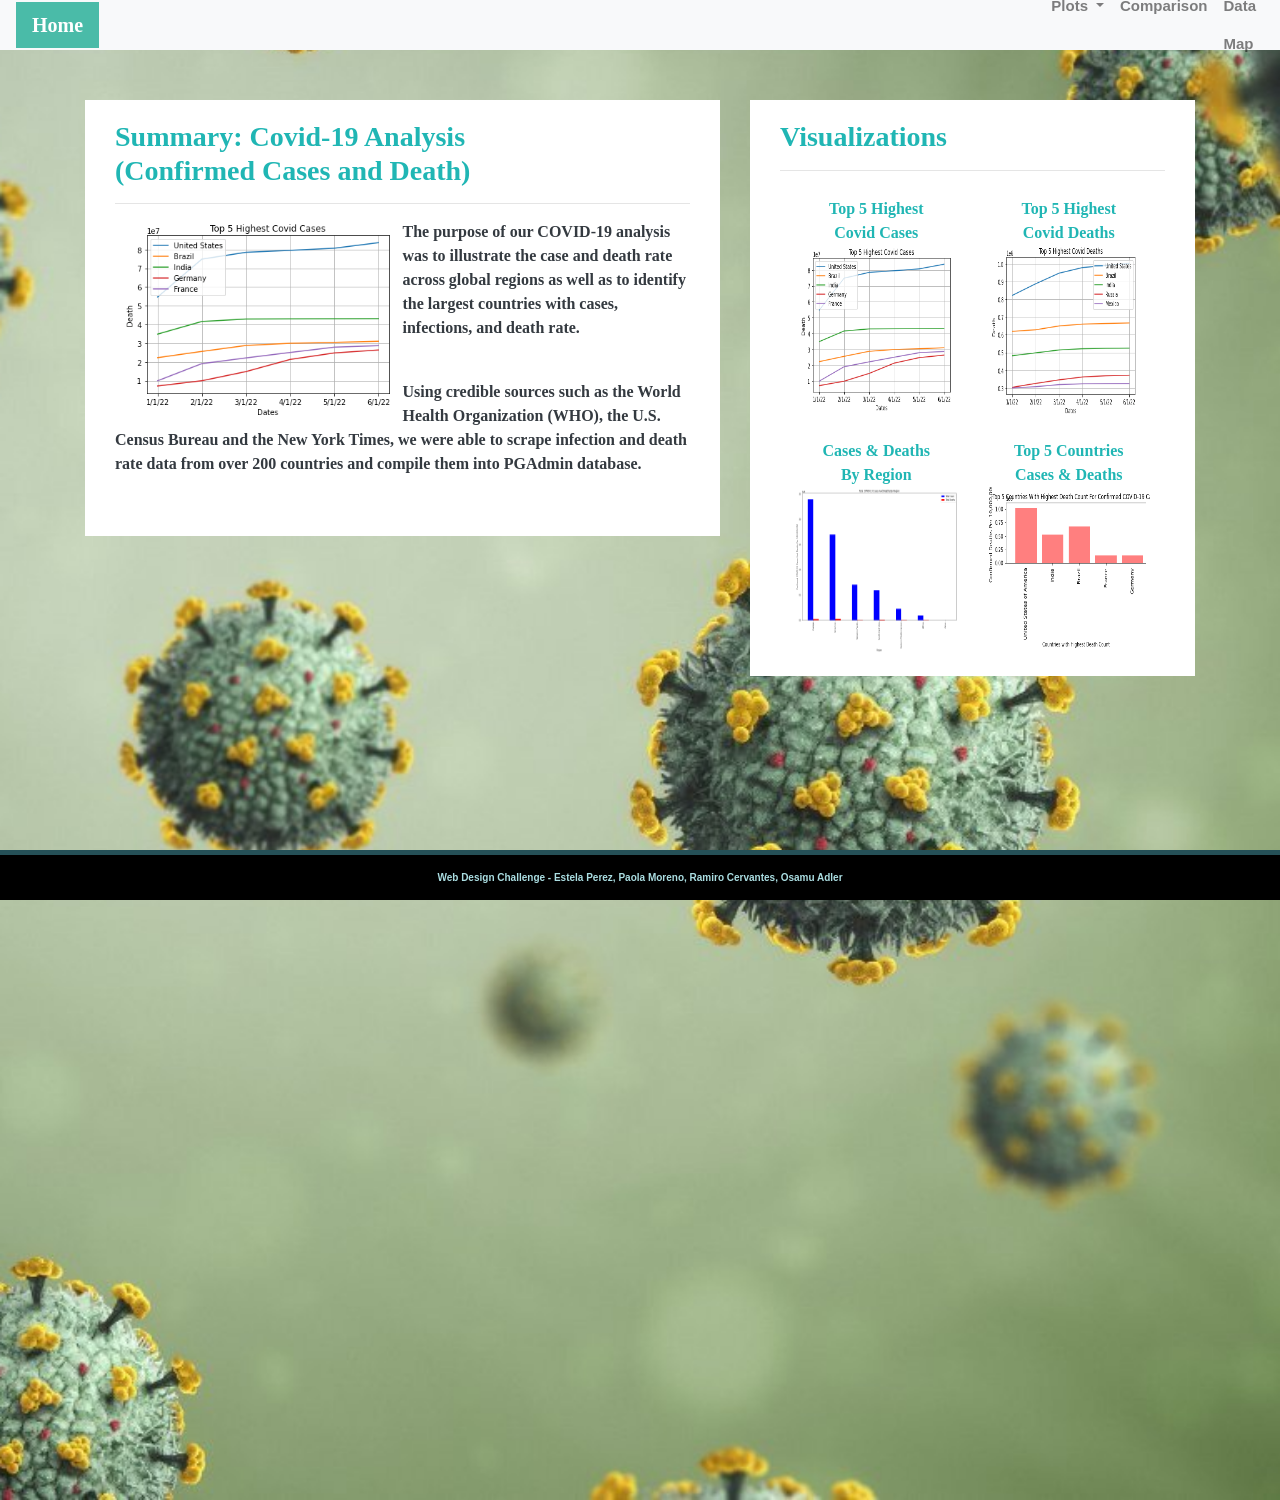
<file: index.html>
<!DOCTYPE html>
<html lang="en">

<head>
  <meta charset="UTF-8">
  
  <link rel="stylesheet" href="https://stackpath.bootstrapcdn.com/bootstrap/4.3.1/css/bootstrap.min.css" integrity="sha384-ggOyR0iXCbMQv3Xipma34MD+dH/1fQ784/j6cY/iJTQUOhcWr7x9JvoRxT2MZw1T" crossorigin="anonymous">
  <link rel="stylesheet" href="styles.css">
  <script src="https://code.jquery.com/jquery-3.3.1.slim.min.js" integrity="sha384-q8i/X+965DzO0rT7abK41JStQIAqVgRVzpbzo5smXKp4YfRvH+8abtTE1Pi6jizo" crossorigin="anonymous"></script>
  <script src="https://cdnjs.cloudflare.com/ajax/libs/popper.js/1.14.7/umd/popper.min.js" integrity="sha384-UO2eT0CpHqdSJQ6hJty5KVphtPhzWj9WO1clHTMGa3JDZwrnQq4sF86dIHNDz0W1" crossorigin="anonymous"></script>
  <script src="https://stackpath.bootstrapcdn.com/bootstrap/4.3.1/js/bootstrap.min.js" integrity="sha384-JjSmVgyd0p3pXB1rRibZUAYoIIy6OrQ6VrjIEaFf/nJGzIxFDsf4x0xIM+B07jRM" crossorigin="anonymous"></script>   
  <title>Covid-19 Data Analysis</title>

</head>
<body>
  <div class="navigation">
      <nav class="navbar navbar-expand-lg navbar-light bg-light">
          <a class="navbar-brand" style="background-color: rgb(74, 187, 168); color:white" href="index.html">Home</a>
          <button class="navbar-toggler" type="button" data-toggle="collapse" data-target="#navbarNavDropdown" aria-controls="navbarNavDropdown" aria-expanded="false" aria-label="Toggle navigation">
              <span class="navbar-toggler-icon"></span>
          </button>
          <div class="collapse navbar-collapse" id="navbarNavDropdown">
              <ul class="navbar-nav ml-auto">
                  <li class="nav-item dropdown">
                    <a class="nav-link dropdown-toggle" href="#" id="navbarDropdownMenuLink" role="button" data-toggle="dropdown" aria-haspopup="true" aria-expanded="false">
                          <strong>Plots</strong>
                      </a>
                      <div class="dropdown-menu" aria-labelledby="navbarDropdownMenuLink">
                          <a class="dropdown-item" href="visualizations/HighestCases.html">Highest Covid Cases</a>
                          <a class="dropdown-item" href="visualizations/HighestDeaths.html">Highest Covid Deaths</a>
                          <a class="dropdown-item" href="visualizations/ByRegion.html">Cases & Deaths By Region</a>
                          <a class="dropdown-item" href="visualizations/TopCountries.html">Cases & Deaths - Top 5</a>
                      </div>
                  </li>
                  <li class="nav-item">
                    <strong><a class="nav-link" href="visualizations/Comparisons.html">Comparison</a>
                  </li>
                  <li class="nav-item">
                      <a class="nav-link" href="visualizations/data.html">Data</a>
                  </li>
                <li class="nav-item">
                    <a class="nav-link" href="https://paozmoreno.github.io/Project_3/leaflet">Map</a>
                </li>
              </ul>
          </div>
      </nav>
  </div>
  <div class="container">
    <div class="row">
        <div class="col-lg-7 col-md-12">
            <div class="box" style="padding-bottom: 20px;">
                <h3 class="title">Summary: Covid-19 Analysis <br> (Confirmed Cases and Death)</h3>
                <hr>
                <img src="assets/images/Fig1.png" class="vizualization rounded float-left" alt="Top 5 Highest Covid Cases Graph">
                <p class="text-dark"> The purpose of our COVID-19 analysis was to illustrate the case and death rate across global regions as well as to identify the largest countries with cases, infections, and death rate.  
                    </p>
                  <br>
                <p class="text-dark"> Using credible sources such as the World Health Organization (WHO), the U.S. Census Bureau and the New York Times, we were able to scrape infection and death rate data from over 200 countries and compile them into PGAdmin database.</p>
                  <br>
                
            </div>
        </div>
        <div class="col-lg-5 col-md-12">
            <div class="box">
                <h3 class="title">Visualizations</h3>
                <hr>
                <div class="container" id="center">
                    <div class="row" style="padding-bottom: 70px;">
                        <div class="col-6 col-md-6">
                            <div class="title">Top 5 Highest<br>Covid Cases</div>
                            <a href="visualizations/HighestCases.html">
                            <img class="panel" src="assets/images/Fig1.png" alt="Top 5 Highest Covid Cases Graph">
                            </a>
                        </div>
                        <div class="col-6 col-md-6">
                            <div class="title">Top 5 Highest<br>Covid Deaths</div>
                            <a href="visualizations/HighestDeaths.html">
                            <img class="panel" src="assets/images/Fig2.png" alt="Top 5 Highest Covid Deaths Graph">
                            </a>
                        </div>
                    </div>
                    <div class="row" style="padding-bottom: 70px;">
                        <div class="col-6 col-md-6">
                            <div class="title">Cases & Deaths<br>By Region</div>
                            <a href="visualizations/ByRegion.html">
                            <img class="panel" src="assets/images/Fig3.png" alt="Cases & Deaths By Region Graph">
                            </a>
                            
                        </div>
                        <div class="col-6 col-md-6">
                            <div class="title">Top 5 Countries<br>Cases & Deaths</div>
                            <a href="visualizations/TopCountries.html">
                                <img class="panel" src="assets/images/Fig4.png" alt="Top 5 Countries Cases and Deaths Graph">
                            </a>
                        </div>
                    </div>
                </div>
            </div>
        </div>
    </div>
</div>
<footer> Web Design Challenge - Estela Perez, Paola Moreno, Ramiro Cervantes, Osamu Adler </footer>


    
  
</body>
</html>
</file>
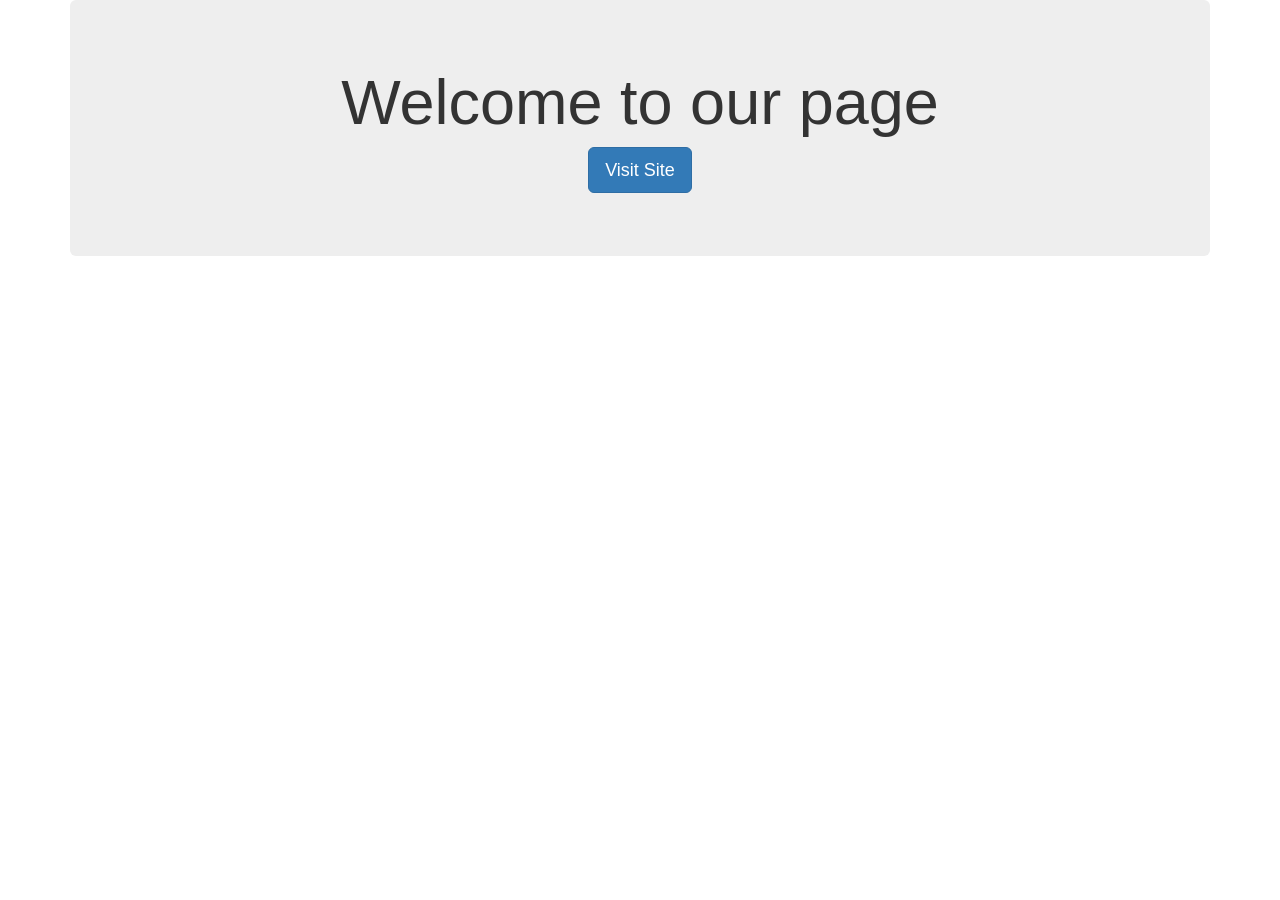
<file: flask/templates/index.html>
<!DOCTYPE html>
<html lang="en">

<head>
  <meta charset="UTF-8">
  <meta name="viewport" content="width=device-width, initial-scale=1.0">
  <meta http-equiv="X-UA-Compatible" content="ie=edge">
  <title>Covid Info Page</title>
  <link rel="stylesheet" href="https://maxcdn.bootstrapcdn.com/bootstrap/3.3.7/css/bootstrap.min.css">
</head>

<body>
  <div class="container">

    <div class="jumbotron text-center">
      <h1>Welcome to our page</h1>
      <p><a class="btn btn-primary btn-lg" href="https://paozmoreno.github.io/Project_3/" role="button">Visit Site</a></p>
    </div>

    

  </div>
</body>

</html>
</file>
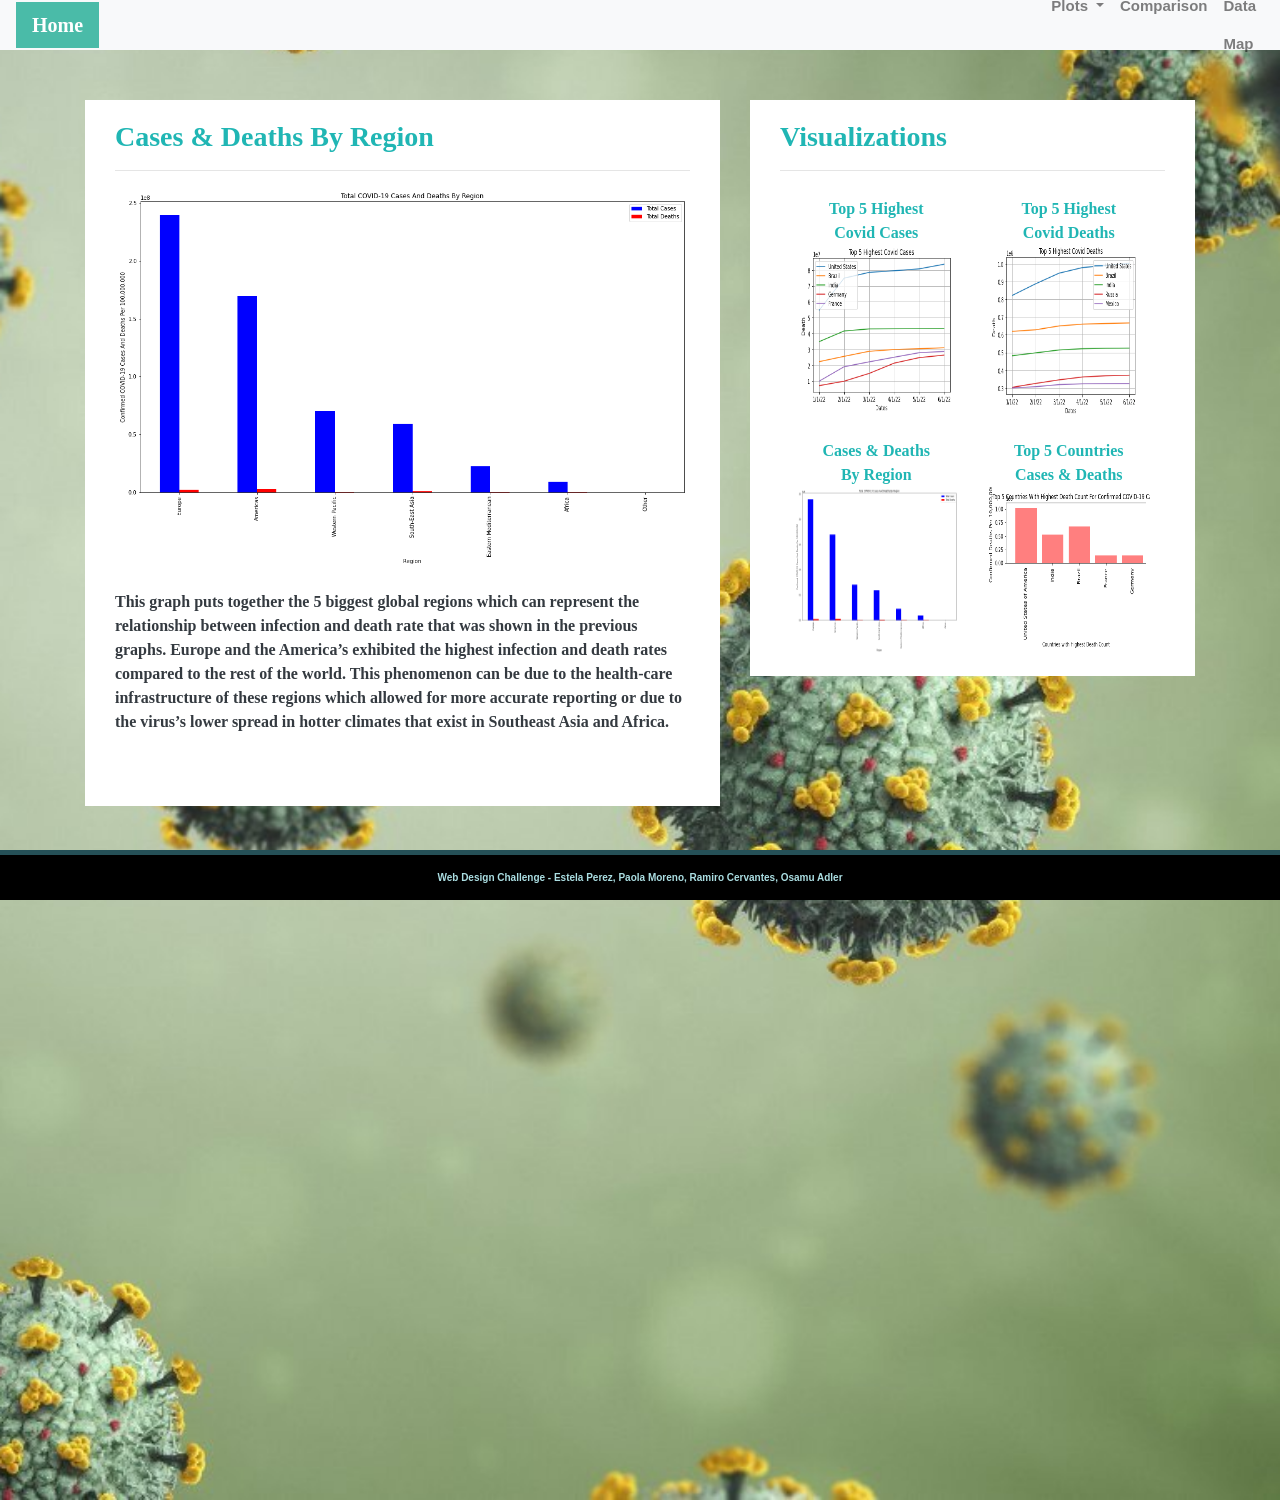
<file: visualizations/ByRegion.html>
<!DOCTYPE html>
<html lang="en">

<head>
  <meta charset="UTF-8">
  
  <link rel="stylesheet" href="https://stackpath.bootstrapcdn.com/bootstrap/4.3.1/css/bootstrap.min.css" integrity="sha384-ggOyR0iXCbMQv3Xipma34MD+dH/1fQ784/j6cY/iJTQUOhcWr7x9JvoRxT2MZw1T" crossorigin="anonymous">
  <link rel="stylesheet" href="../styles.css">
  <script src="https://code.jquery.com/jquery-3.3.1.slim.min.js" integrity="sha384-q8i/X+965DzO0rT7abK41JStQIAqVgRVzpbzo5smXKp4YfRvH+8abtTE1Pi6jizo" crossorigin="anonymous"></script>
  <script src="https://cdnjs.cloudflare.com/ajax/libs/popper.js/1.14.7/umd/popper.min.js" integrity="sha384-UO2eT0CpHqdSJQ6hJty5KVphtPhzWj9WO1clHTMGa3JDZwrnQq4sF86dIHNDz0W1" crossorigin="anonymous"></script>
  <script src="https://stackpath.bootstrapcdn.com/bootstrap/4.3.1/js/bootstrap.min.js" integrity="sha384-JjSmVgyd0p3pXB1rRibZUAYoIIy6OrQ6VrjIEaFf/nJGzIxFDsf4x0xIM+B07jRM" crossorigin="anonymous"></script>   
  <title>Cases & Deaths by Region</title>

</head>
<body>
  <div class="navigation">
      <nav class="navbar navbar-expand-lg navbar-light bg-light">
          <a class="navbar-brand" style="background-color: rgb(74, 187, 168); color:white" href="../index.html">Home</a>
          <button class="navbar-toggler" type="button" data-toggle="collapse" data-target="#navbarNavDropdown" aria-controls="navbarNavDropdown" aria-expanded="false" aria-label="Toggle navigation">
              <span class="navbar-toggler-icon"></span>
          </button>
          <div class="collapse navbar-collapse" id="navbarNavDropdown">
              <ul class="navbar-nav ml-auto">
                  <li class="nav-item dropdown">
                    <a class="nav-link dropdown-toggle" href="#" id="navbarDropdownMenuLink" role="button" data-toggle="dropdown" aria-haspopup="true" aria-expanded="false">
                          <strong>Plots</strong>
                      </a>
                      <div class="dropdown-menu" aria-labelledby="navbarDropdownMenuLink">
                          <a class="dropdown-item" href="HighestCases.html">Highest Covid Cases</a>
                          <a class="dropdown-item" href="HighestDeaths.html">Highest Covid Deaths</a>
                          <a class="dropdown-item" href="ByRegion.html">Cases & Deaths By Region</a>
                          <a class="dropdown-item" href="TopCountries.html">Cases & Deaths - Top 5</a>
                      </div>
                  </li>
                  <li class="nav-item">
                    <strong><a class="nav-link" href="Comparisons.html">Comparison</a>
                  </li>
                  <li class="nav-item">
                      <a class="nav-link" href="data.html">Data</a>
                  </li>
                  <li class="nav-item">
                    <a class="nav-link" href="https://paozmoreno.github.io/Project_3/leaflet">Map</a>
                </li>
              </ul>
          </div>
      </nav>
  </div>
  <div class="container">
    <div class="row">
        <div class="col-lg-7 col-md-12">
            <div class="box" style="padding-bottom: 20px;">
                <h3 class="title">Cases & Deaths By Region</h3>
                <hr>
                <img src="../assets/images/Fig3.png"  alt="Cases & Deaths By Region Graph">
                <p class="text-dark" style="padding-top:20px;"> This graph puts together the 5 biggest global regions which can represent the relationship between infection and death rate that was shown in the previous graphs.  Europe and the America’s exhibited the highest infection and death rates compared to the rest of the world.  This phenomenon can be due to the health-care infrastructure of these regions which allowed for more accurate reporting or due to the virus’s lower spread in hotter climates that exist in Southeast Asia and Africa.  </p>
                <p class="text-dark" style="padding-bottom:20px;"></p>
            </div>
        </div>
        <div class="col-lg-5 col-md-12">
            <div class="box">
                <h3 class="title">Visualizations</h3>
                <hr>
                <div class="container" id="center">
                    <div class="row" style="padding-bottom: 70px;">
                        <div class="col-6">
                            <div class="title">Top 5 Highest<br>Covid Cases</div>
                            <a href="HighestCases.html">
                            <img class="panel" src="../assets/images/Fig1.png" alt="Top 5 Highest Covid Cases Graph">
                            </a>
                        </div>
                        <div class="col-6">
                            <div class="title">Top 5 Highest<br>Covid Deaths</div>
                            <a href="HighestDeaths.html">
                            <img class="panel" src="../assets/images/Fig2.png" alt="Top 5 Highest Covid Deaths Graph">
                            </a>
                        </div>
                    </div>
                    <div class="row" style="padding-bottom: 70px;">
                        <div class="col-6">
                            <div class="title">Cases & Deaths<br>By Region</div>
                            <a href="ByRegion.html">
                            <img class="panel" src="../assets/images/Fig3.png" alt="Cases & Deaths By Region Graph">
                            </a>
                            
                        </div>
                        <div class="col-6">
                            <div class="title">Top 5 Countries<br>Cases & Deaths</div>
                            <a href="TopCountries.html">
                                <img class="panel" src="../assets/images/Fig4.png" alt="Top 5 Countries Cases and Deaths Graph">
                            </a>
                        </div>
                    </div>
                </div>
            </div>
        </div>
    </div>
</div>
<footer> Web Design Challenge - Estela Perez, Paola Moreno, Ramiro Cervantes, Osamu Adler </footer>



    
  
</body>
</html>
</file>
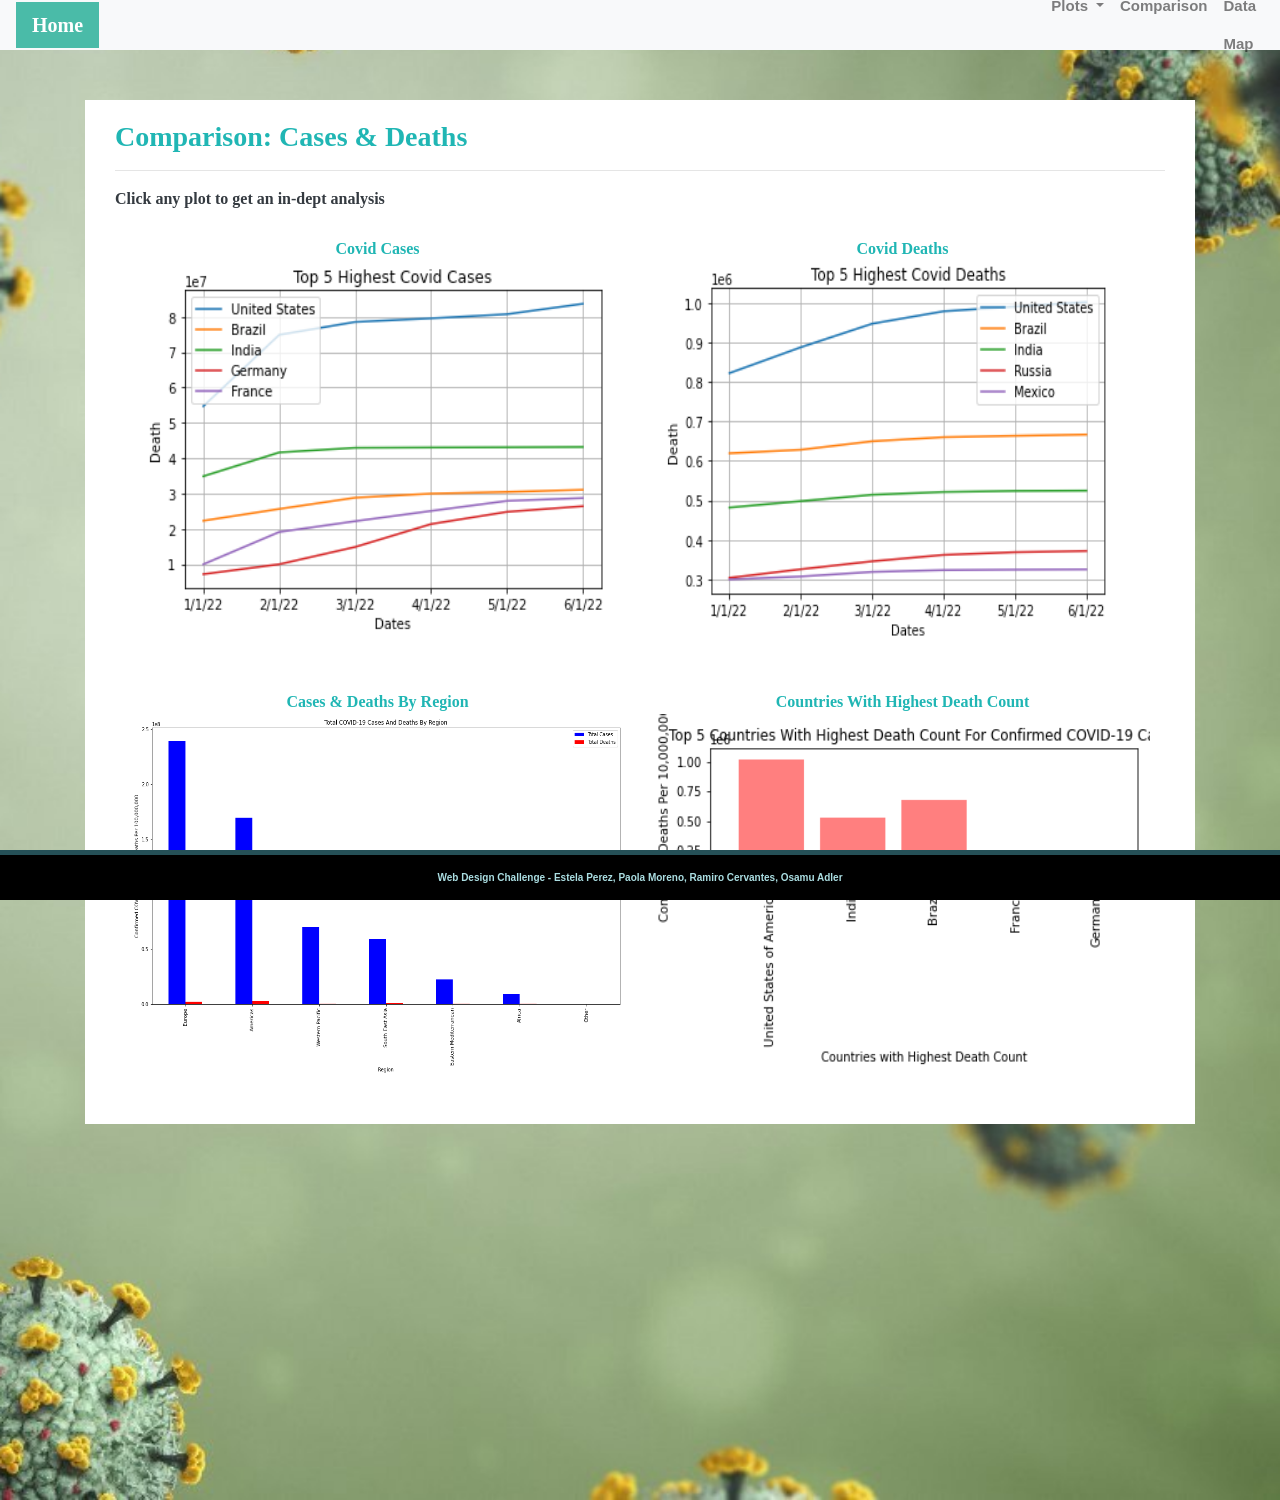
<file: visualizations/Comparisons.html>
<!DOCTYPE html>
<html lang="en">

<head>
  <meta charset="UTF-8">
  
  <link rel="stylesheet" href="https://stackpath.bootstrapcdn.com/bootstrap/4.3.1/css/bootstrap.min.css" integrity="sha384-ggOyR0iXCbMQv3Xipma34MD+dH/1fQ784/j6cY/iJTQUOhcWr7x9JvoRxT2MZw1T" crossorigin="anonymous">
  <link rel="stylesheet" href="../styles.css">
  <script src="https://code.jquery.com/jquery-3.3.1.slim.min.js" integrity="sha384-q8i/X+965DzO0rT7abK41JStQIAqVgRVzpbzo5smXKp4YfRvH+8abtTE1Pi6jizo" crossorigin="anonymous"></script>
  <script src="https://cdnjs.cloudflare.com/ajax/libs/popper.js/1.14.7/umd/popper.min.js" integrity="sha384-UO2eT0CpHqdSJQ6hJty5KVphtPhzWj9WO1clHTMGa3JDZwrnQq4sF86dIHNDz0W1" crossorigin="anonymous"></script>
  <script src="https://stackpath.bootstrapcdn.com/bootstrap/4.3.1/js/bootstrap.min.js" integrity="sha384-JjSmVgyd0p3pXB1rRibZUAYoIIy6OrQ6VrjIEaFf/nJGzIxFDsf4x0xIM+B07jRM" crossorigin="anonymous"></script>   
  <title>Comparisons</title>

</head>
<body>
  <div class="navigation">
      <nav class="navbar navbar-expand-lg navbar-light bg-light">
          <a class="navbar-brand" style="background-color: rgb(74, 187, 168); color:white" href="../index.html">Home</a>
          <button class="navbar-toggler" type="button" data-toggle="collapse" data-target="#navbarNavDropdown" aria-controls="navbarNavDropdown" aria-expanded="false" aria-label="Toggle navigation">
              <span class="navbar-toggler-icon"></span>
          </button>
          <div class="collapse navbar-collapse" id="navbarNavDropdown">
              <ul class="navbar-nav ml-auto">
                  <li class="nav-item dropdown">
                    <a class="nav-link dropdown-toggle" href="#" id="navbarDropdownMenuLink" role="button" data-toggle="dropdown" aria-haspopup="true" aria-expanded="false">
                          <strong>Plots</strong>
                      </a>
                      <div class="dropdown-menu" aria-labelledby="navbarDropdownMenuLink">
                        <a class="dropdown-item" href="HighestCases.html">Highest Covid Cases</a>
                        <a class="dropdown-item" href="HighestDeaths.html">Highest Covid Deaths</a>
                        <a class="dropdown-item" href="ByRegion.html">Cases & Deaths By Region</a>
                        <a class="dropdown-item" href="TopCountries.html">Cases & Deaths - Top 5</a>
                      </div>
                  </li>
                  <li class="nav-item">
                    <strong><a class="nav-link" href="Comparisons.html">Comparison</a>
                  </li>
                  <li class="nav-item">
                      <a class="nav-link" href="data.html">Data</a>
                  </li>
                  <li class="nav-item">
                    <a class="nav-link" href="https://paozmoreno.github.io/Project_3/leaflet">Map</a>
                </li>
              </ul>
          </div>
      </nav>
  </div>
  <div class="container">
    <div class="row">
        
                
                
            
        
        <div class="col-lg-12 col-md-12">
            <div class="box">
                <h3 class="title">Comparison: Cases & Deaths</h3>
                <hr>
                <p class="text-dark">Click any plot to get an in-dept analysis</p>
                <div class="container" id="center">
                    <div class="row">
                        <div class="col-md-6" style="padding-bottom:70px">
                            <div class="title">Covid Cases</div>
                            <a href="HighestCases.html">
                            <img class="panel" src="../assets/images/Fig1.png" alt="Max Temperature Graph">
                            </a>
                        </div>
                    
                        <div class="col-md-6" style="padding-bottom:70px;">
                            <div class="title">Covid Deaths</div>
                            <a href="HighestDeaths.html">
                            <img class="panel" src="../assets/images/Fig2.png" alt="Humidity Graph">
                            </a>
                        </div>
                    </div>
                    <div class="row" >
                        <div class="col-md-6" style="padding-bottom: 70px;">
                            <div class="title">Cases & Deaths By Region</div>
                            <a href="ByRegion.html">
                            <img class="panel" src="../assets/images/Fig3.png" alt="Cloudiness Graph">
                            </a>
                            <!-- <div class="title">vs. Cloudiness</div> -->
                        </div>
                        <div class="col-md-6" style="padding-bottom: 70px;">
                            <div class="title">Countries With Highest Death Count</div>
                            <a href="TopCountries.html">
                                <img class="panel" src="../assets/images/Fig4.png" alt="Wind Speed Graph">
                            </a>
                        </div>
                    </div>
                </div>
            </div>
        </div>
    </div>
</div>
<footer> Web Design Challenge - Estela Perez, Paola Moreno, Ramiro Cervantes, Osamu Adler </footer>
  


</body>
</html>
</file>
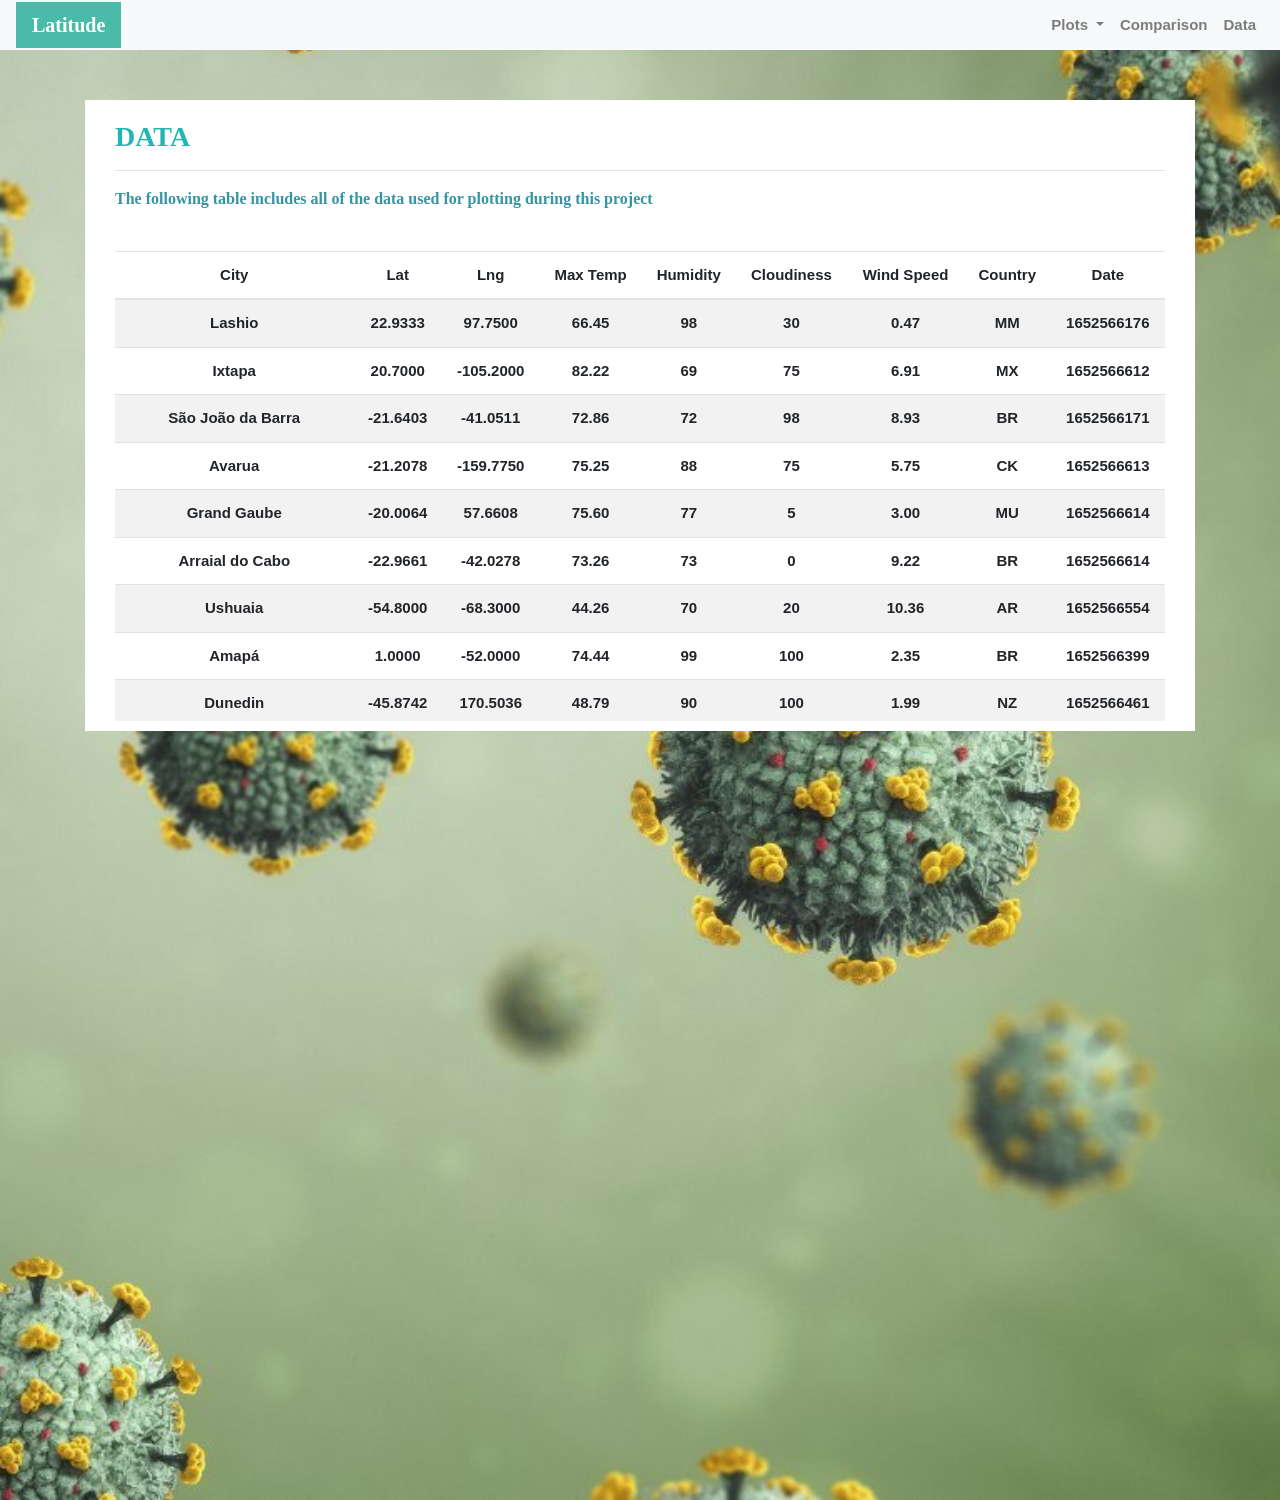
<file: visualizations/data_old.html>
<!DOCTYPE html>
<html lang="en">

<head>
  <meta charset="UTF-8">
  
  <link rel="stylesheet" href="https://stackpath.bootstrapcdn.com/bootstrap/4.3.1/css/bootstrap.min.css" integrity="sha384-ggOyR0iXCbMQv3Xipma34MD+dH/1fQ784/j6cY/iJTQUOhcWr7x9JvoRxT2MZw1T" crossorigin="anonymous">
  <link rel="stylesheet" href="../styles.css">
  <script src="https://code.jquery.com/jquery-3.3.1.slim.min.js" integrity="sha384-q8i/X+965DzO0rT7abK41JStQIAqVgRVzpbzo5smXKp4YfRvH+8abtTE1Pi6jizo" crossorigin="anonymous"></script>
  <script src="https://cdnjs.cloudflare.com/ajax/libs/popper.js/1.14.7/umd/popper.min.js" integrity="sha384-UO2eT0CpHqdSJQ6hJty5KVphtPhzWj9WO1clHTMGa3JDZwrnQq4sF86dIHNDz0W1" crossorigin="anonymous"></script>
  <script src="https://stackpath.bootstrapcdn.com/bootstrap/4.3.1/js/bootstrap.min.js" integrity="sha384-JjSmVgyd0p3pXB1rRibZUAYoIIy6OrQ6VrjIEaFf/nJGzIxFDsf4x0xIM+B07jRM" crossorigin="anonymous"></script>   
  <title>Data Table Page</title>

</head>
<body>
  <div class="navigation">
      <nav class="navbar navbar-expand-lg navbar-light bg-light">
          <a class="navbar-brand" style="background-color: rgb(74, 187, 168); color:white" href="../index.html">Latitude</a>
          <button class="navbar-toggler" type="button" data-toggle="collapse" data-target="#navbarNavDropdown" aria-controls="navbarNavDropdown" aria-expanded="false" aria-label="Toggle navigation">
              <span class="navbar-toggler-icon"></span>
          </button>
          <div class="collapse navbar-collapse" id="navbarNavDropdown">
              <ul class="navbar-nav ml-auto">
                  <li class="nav-item dropdown">
                    <a class="nav-link dropdown-toggle" href="#" id="navbarDropdownMenuLink" role="button" data-toggle="dropdown" aria-haspopup="true" aria-expanded="false">
                          <strong>Plots</strong>
                      </a>
                      <div class="dropdown-menu" aria-labelledby="navbarDropdownMenuLink">
                        <a class="dropdown-item" href="MaxTemp.html">Max Temperature</a>
                        <a class="dropdown-item" href="Humidity.html">Humidity</a>
                        <a class="dropdown-item" href="Cloudiness.html">Cloudiness</a>
                        <a class="dropdown-item" href="Windspeed.html">Wind Speed</a>
                      </div>
                  </li>
                  <li class="nav-item">
                    <strong><a class="nav-link" href="Comparisons.html">Comparison</a>
                  </li>
                  <li class="nav-item">
                      <a class="nav-link" href="data.html">Data</a>
                  </li>
              </ul>
          </div>
      </nav>
  </div>

  <!--Get the csv data as table-->
  <div class="container">
    <div class="box">
        <h3 class="title">DATA</h3>
        <hr>
        <p>The following table includes all of the data used for plotting during this project</p>
        <br>
        <div class="table-responsive" style="overflow-x:auto; overflow-y:auto; max-height:470px; max-width: auto;">
            <table class="table table-striped table table-hover table-condensed">
              
  <thead>
    <tr style="text-align: center;">
      <th>City</th>
      <th>Lat</th>
      <th>Lng</th>
      <th>Max Temp</th>
      <th>Humidity</th>
      <th>Cloudiness</th>
      <th>Wind Speed</th>
      <th>Country</th>
      <th>Date</th>
    </tr>
  </thead>
  <tbody style="text-align: center;">
    <tr>
      <td>Lashio</td>
      <td>22.9333</td>
      <td>97.7500</td>
      <td>66.45</td>
      <td>98</td>
      <td>30</td>
      <td>0.47</td>
      <td>MM</td>
      <td>1652566176</td>
    </tr>
    <tr>
      <td>Ixtapa</td>
      <td>20.7000</td>
      <td>-105.2000</td>
      <td>82.22</td>
      <td>69</td>
      <td>75</td>
      <td>6.91</td>
      <td>MX</td>
      <td>1652566612</td>
    </tr>
    <tr>
      <td>São João da Barra</td>
      <td>-21.6403</td>
      <td>-41.0511</td>
      <td>72.86</td>
      <td>72</td>
      <td>98</td>
      <td>8.93</td>
      <td>BR</td>
      <td>1652566171</td>
    </tr>
    <tr>
      <td>Avarua</td>
      <td>-21.2078</td>
      <td>-159.7750</td>
      <td>75.25</td>
      <td>88</td>
      <td>75</td>
      <td>5.75</td>
      <td>CK</td>
      <td>1652566613</td>
    </tr>
    <tr>
      <td>Grand Gaube</td>
      <td>-20.0064</td>
      <td>57.6608</td>
      <td>75.60</td>
      <td>77</td>
      <td>5</td>
      <td>3.00</td>
      <td>MU</td>
      <td>1652566614</td>
    </tr>
    <tr>
      <td>Arraial do Cabo</td>
      <td>-22.9661</td>
      <td>-42.0278</td>
      <td>73.26</td>
      <td>73</td>
      <td>0</td>
      <td>9.22</td>
      <td>BR</td>
      <td>1652566614</td>
    </tr>
    <tr>
      <td>Ushuaia</td>
      <td>-54.8000</td>
      <td>-68.3000</td>
      <td>44.26</td>
      <td>70</td>
      <td>20</td>
      <td>10.36</td>
      <td>AR</td>
      <td>1652566554</td>
    </tr>
    <tr>
      <td>Amapá</td>
      <td>1.0000</td>
      <td>-52.0000</td>
      <td>74.44</td>
      <td>99</td>
      <td>100</td>
      <td>2.35</td>
      <td>BR</td>
      <td>1652566399</td>
    </tr>
    <tr>
      <td>Dunedin</td>
      <td>-45.8742</td>
      <td>170.5036</td>
      <td>48.79</td>
      <td>90</td>
      <td>100</td>
      <td>1.99</td>
      <td>NZ</td>
      <td>1652566461</td>
    </tr>
    <tr>
      <td>Cape Town</td>
      <td>-33.9258</td>
      <td>18.4232</td>
      <td>60.91</td>
      <td>75</td>
      <td>0</td>
      <td>10.00</td>
      <td>ZA</td>
      <td>1652566615</td>
    </tr>
    <tr>
      <td>Nikolskoye</td>
      <td>59.7035</td>
      <td>30.7861</td>
      <td>46.80</td>
      <td>94</td>
      <td>49</td>
      <td>4.94</td>
      <td>RU</td>
      <td>1652566616</td>
    </tr>
    <tr>
      <td>Sur</td>
      <td>22.5667</td>
      <td>59.5289</td>
      <td>82.94</td>
      <td>69</td>
      <td>0</td>
      <td>1.54</td>
      <td>OM</td>
      <td>1652566616</td>
    </tr>
    <tr>
      <td>Río Gallegos</td>
      <td>-51.6226</td>
      <td>-69.2181</td>
      <td>44.65</td>
      <td>76</td>
      <td>20</td>
      <td>8.05</td>
      <td>AR</td>
      <td>1652566102</td>
    </tr>
    <tr>
      <td>Vaini</td>
      <td>-21.2000</td>
      <td>-175.2000</td>
      <td>77.16</td>
      <td>69</td>
      <td>75</td>
      <td>13.80</td>
      <td>TO</td>
      <td>1652566617</td>
    </tr>
    <tr>
      <td>Manaus</td>
      <td>-3.1019</td>
      <td>-60.0250</td>
      <td>82.89</td>
      <td>83</td>
      <td>75</td>
      <td>6.91</td>
      <td>BR</td>
      <td>1652566390</td>
    </tr>
    <tr>
      <td>Punta Arenas</td>
      <td>-53.1500</td>
      <td>-70.9167</td>
      <td>48.11</td>
      <td>70</td>
      <td>57</td>
      <td>13.69</td>
      <td>CL</td>
      <td>1652566356</td>
    </tr>
    <tr>
      <td>Puerto Ayora</td>
      <td>-0.7393</td>
      <td>-90.3518</td>
      <td>76.96</td>
      <td>94</td>
      <td>78</td>
      <td>3.00</td>
      <td>EC</td>
      <td>1652566618</td>
    </tr>
    <tr>
      <td>Saint-Philippe</td>
      <td>-21.3585</td>
      <td>55.7679</td>
      <td>67.59</td>
      <td>75</td>
      <td>53</td>
      <td>7.38</td>
      <td>RE</td>
      <td>1652566618</td>
    </tr>
    <tr>
      <td>Atar</td>
      <td>20.5169</td>
      <td>-13.0499</td>
      <td>94.55</td>
      <td>11</td>
      <td>83</td>
      <td>7.76</td>
      <td>MR</td>
      <td>1652566440</td>
    </tr>
    <tr>
      <td>Baruun-Urt</td>
      <td>46.6806</td>
      <td>113.2792</td>
      <td>45.05</td>
      <td>44</td>
      <td>92</td>
      <td>8.59</td>
      <td>MN</td>
      <td>1652566619</td>
    </tr>
    <tr>
      <td>Saint Paul Harbor</td>
      <td>57.7900</td>
      <td>-152.4072</td>
      <td>49.51</td>
      <td>46</td>
      <td>0</td>
      <td>13.80</td>
      <td>US</td>
      <td>1652566620</td>
    </tr>
    <tr>
      <td>Busselton</td>
      <td>-33.6500</td>
      <td>115.3333</td>
      <td>58.12</td>
      <td>73</td>
      <td>100</td>
      <td>5.73</td>
      <td>AU</td>
      <td>1652566620</td>
    </tr>
    <tr>
      <td>Cabedelo</td>
      <td>-6.9811</td>
      <td>-34.8339</td>
      <td>77.67</td>
      <td>84</td>
      <td>44</td>
      <td>11.01</td>
      <td>BR</td>
      <td>1652566621</td>
    </tr>
    <tr>
      <td>Airai</td>
      <td>-8.9266</td>
      <td>125.4092</td>
      <td>61.34</td>
      <td>96</td>
      <td>79</td>
      <td>1.01</td>
      <td>TL</td>
      <td>1652566621</td>
    </tr>
    <tr>
      <td>Bredasdorp</td>
      <td>-34.5322</td>
      <td>20.0403</td>
      <td>53.56</td>
      <td>81</td>
      <td>9</td>
      <td>1.32</td>
      <td>ZA</td>
      <td>1652566622</td>
    </tr>
    <tr>
      <td>Mazagão</td>
      <td>-0.1150</td>
      <td>-51.2894</td>
      <td>80.65</td>
      <td>95</td>
      <td>98</td>
      <td>3.51</td>
      <td>BR</td>
      <td>1652566622</td>
    </tr>
    <tr>
      <td>Philadelphia</td>
      <td>39.9523</td>
      <td>-75.1638</td>
      <td>69.94</td>
      <td>95</td>
      <td>100</td>
      <td>8.05</td>
      <td>US</td>
      <td>1652566477</td>
    </tr>
    <tr>
      <td>Northam</td>
      <td>51.0333</td>
      <td>-4.2167</td>
      <td>53.62</td>
      <td>85</td>
      <td>100</td>
      <td>4.21</td>
      <td>GB</td>
      <td>1652566615</td>
    </tr>
    <tr>
      <td>Port Alfred</td>
      <td>-33.5906</td>
      <td>26.8910</td>
      <td>61.03</td>
      <td>80</td>
      <td>13</td>
      <td>5.21</td>
      <td>ZA</td>
      <td>1652566623</td>
    </tr>
    <tr>
      <td>Ribeira Grande</td>
      <td>38.5167</td>
      <td>-28.7000</td>
      <td>60.17</td>
      <td>70</td>
      <td>39</td>
      <td>29.10</td>
      <td>PT</td>
      <td>1652565733</td>
    </tr>
    <tr>
      <td>Kupang</td>
      <td>-10.1667</td>
      <td>123.5833</td>
      <td>76.96</td>
      <td>89</td>
      <td>25</td>
      <td>6.22</td>
      <td>ID</td>
      <td>1652566624</td>
    </tr>
    <tr>
      <td>Mayo</td>
      <td>38.8876</td>
      <td>-76.5119</td>
      <td>70.21</td>
      <td>93</td>
      <td>100</td>
      <td>3.44</td>
      <td>US</td>
      <td>1652566509</td>
    </tr>
    <tr>
      <td>Mataura</td>
      <td>-46.1927</td>
      <td>168.8643</td>
      <td>46.47</td>
      <td>83</td>
      <td>76</td>
      <td>3.09</td>
      <td>NZ</td>
      <td>1652566625</td>
    </tr>
    <tr>
      <td>Deputatsky</td>
      <td>69.3000</td>
      <td>139.9000</td>
      <td>16.09</td>
      <td>92</td>
      <td>100</td>
      <td>3.67</td>
      <td>RU</td>
      <td>1652566626</td>
    </tr>
    <tr>
      <td>Sassandra</td>
      <td>4.9500</td>
      <td>-6.0833</td>
      <td>75.25</td>
      <td>91</td>
      <td>100</td>
      <td>3.65</td>
      <td>CI</td>
      <td>1652566182</td>
    </tr>
    <tr>
      <td>Hithadhoo</td>
      <td>-0.6000</td>
      <td>73.0833</td>
      <td>82.83</td>
      <td>68</td>
      <td>98</td>
      <td>10.69</td>
      <td>MV</td>
      <td>1652566627</td>
    </tr>
    <tr>
      <td>Honningsvåg</td>
      <td>70.9821</td>
      <td>25.9704</td>
      <td>38.95</td>
      <td>81</td>
      <td>80</td>
      <td>3.44</td>
      <td>NO</td>
      <td>1652566628</td>
    </tr>
    <tr>
      <td>Guerrero Negro</td>
      <td>27.9769</td>
      <td>-114.0611</td>
      <td>76.64</td>
      <td>40</td>
      <td>100</td>
      <td>15.93</td>
      <td>MX</td>
      <td>1652566098</td>
    </tr>
    <tr>
      <td>Tasiilaq</td>
      <td>65.6145</td>
      <td>-37.6368</td>
      <td>28.56</td>
      <td>71</td>
      <td>100</td>
      <td>2.86</td>
      <td>GL</td>
      <td>1652566629</td>
    </tr>
    <tr>
      <td>Mulchén</td>
      <td>-37.7167</td>
      <td>-72.2333</td>
      <td>55.26</td>
      <td>72</td>
      <td>75</td>
      <td>4.74</td>
      <td>CL</td>
      <td>1652566629</td>
    </tr>
    <tr>
      <td>College</td>
      <td>64.8569</td>
      <td>-147.8028</td>
      <td>48.09</td>
      <td>70</td>
      <td>100</td>
      <td>9.22</td>
      <td>US</td>
      <td>1652566630</td>
    </tr>
    <tr>
      <td>Sisimiut</td>
      <td>66.9395</td>
      <td>-53.6735</td>
      <td>28.56</td>
      <td>62</td>
      <td>72</td>
      <td>15.64</td>
      <td>GL</td>
      <td>1652566630</td>
    </tr>
    <tr>
      <td>Cabo San Lucas</td>
      <td>22.8909</td>
      <td>-109.9124</td>
      <td>91.62</td>
      <td>32</td>
      <td>20</td>
      <td>12.66</td>
      <td>MX</td>
      <td>1652566384</td>
    </tr>
    <tr>
      <td>Albany</td>
      <td>42.6001</td>
      <td>-73.9662</td>
      <td>79.45</td>
      <td>63</td>
      <td>97</td>
      <td>1.01</td>
      <td>US</td>
      <td>1652566631</td>
    </tr>
    <tr>
      <td>Rikitea</td>
      <td>-23.1203</td>
      <td>-134.9692</td>
      <td>76.26</td>
      <td>70</td>
      <td>1</td>
      <td>21.12</td>
      <td>PF</td>
      <td>1652566632</td>
    </tr>
    <tr>
      <td>Upernavik</td>
      <td>72.7868</td>
      <td>-56.1549</td>
      <td>16.70</td>
      <td>83</td>
      <td>12</td>
      <td>4.90</td>
      <td>GL</td>
      <td>1652566390</td>
    </tr>
    <tr>
      <td>Outlook</td>
      <td>51.5001</td>
      <td>-107.0513</td>
      <td>64.24</td>
      <td>28</td>
      <td>100</td>
      <td>16.55</td>
      <td>CA</td>
      <td>1652566632</td>
    </tr>
    <tr>
      <td>Belaya Gora</td>
      <td>68.5333</td>
      <td>146.4167</td>
      <td>21.78</td>
      <td>87</td>
      <td>100</td>
      <td>4.72</td>
      <td>RU</td>
      <td>1652566457</td>
    </tr>
    <tr>
      <td>Darhan</td>
      <td>49.4867</td>
      <td>105.9228</td>
      <td>48.74</td>
      <td>36</td>
      <td>28</td>
      <td>6.73</td>
      <td>MN</td>
      <td>1652566633</td>
    </tr>
    <tr>
      <td>George Town</td>
      <td>5.4112</td>
      <td>100.3354</td>
      <td>82.33</td>
      <td>93</td>
      <td>20</td>
      <td>2.30</td>
      <td>MY</td>
      <td>1652566634</td>
    </tr>
    <tr>
      <td>Koshki</td>
      <td>54.2091</td>
      <td>50.4677</td>
      <td>46.69</td>
      <td>91</td>
      <td>69</td>
      <td>7.70</td>
      <td>RU</td>
      <td>1652566634</td>
    </tr>
    <tr>
      <td>Bluff</td>
      <td>-46.6000</td>
      <td>168.3333</td>
      <td>46.80</td>
      <td>76</td>
      <td>79</td>
      <td>9.04</td>
      <td>NZ</td>
      <td>1652566589</td>
    </tr>
    <tr>
      <td>Troitsko-Pechorsk</td>
      <td>62.7084</td>
      <td>56.1964</td>
      <td>44.85</td>
      <td>95</td>
      <td>100</td>
      <td>1.36</td>
      <td>RU</td>
      <td>1652566635</td>
    </tr>
    <tr>
      <td>Touba</td>
      <td>8.2833</td>
      <td>-7.6833</td>
      <td>79.02</td>
      <td>70</td>
      <td>75</td>
      <td>3.27</td>
      <td>CI</td>
      <td>1652566636</td>
    </tr>
    <tr>
      <td>Tucuruí</td>
      <td>-3.7661</td>
      <td>-49.6725</td>
      <td>76.39</td>
      <td>95</td>
      <td>56</td>
      <td>3.71</td>
      <td>BR</td>
      <td>1652565997</td>
    </tr>
    <tr>
      <td>Dali</td>
      <td>25.7000</td>
      <td>100.1833</td>
      <td>61.74</td>
      <td>90</td>
      <td>91</td>
      <td>4.32</td>
      <td>CN</td>
      <td>1652566637</td>
    </tr>
    <tr>
      <td>Broken Hill</td>
      <td>-31.9500</td>
      <td>141.4333</td>
      <td>59.50</td>
      <td>71</td>
      <td>82</td>
      <td>7.81</td>
      <td>AU</td>
      <td>1652566637</td>
    </tr>
    <tr>
      <td>Bois-Guillaume</td>
      <td>49.4602</td>
      <td>1.1222</td>
      <td>60.58</td>
      <td>76</td>
      <td>0</td>
      <td>9.22</td>
      <td>FR</td>
      <td>1652566638</td>
    </tr>
    <tr>
      <td>Zyryanka</td>
      <td>65.7500</td>
      <td>150.8500</td>
      <td>26.55</td>
      <td>82</td>
      <td>78</td>
      <td>5.66</td>
      <td>RU</td>
      <td>1652566638</td>
    </tr>
    <tr>
      <td>Hobart</td>
      <td>-42.8794</td>
      <td>147.3294</td>
      <td>58.05</td>
      <td>79</td>
      <td>40</td>
      <td>4.61</td>
      <td>AU</td>
      <td>1652566639</td>
    </tr>
    <tr>
      <td>Mackay</td>
      <td>-21.1500</td>
      <td>149.2000</td>
      <td>74.68</td>
      <td>84</td>
      <td>19</td>
      <td>4.81</td>
      <td>AU</td>
      <td>1652565957</td>
    </tr>
    <tr>
      <td>Madīnat Sittah Uktūbar</td>
      <td>29.8167</td>
      <td>31.0500</td>
      <td>69.40</td>
      <td>51</td>
      <td>89</td>
      <td>18.54</td>
      <td>EG</td>
      <td>1652566639</td>
    </tr>
    <tr>
      <td>Saldanha</td>
      <td>-33.0117</td>
      <td>17.9442</td>
      <td>58.60</td>
      <td>83</td>
      <td>0</td>
      <td>12.39</td>
      <td>ZA</td>
      <td>1652566110</td>
    </tr>
    <tr>
      <td>Kruisfontein</td>
      <td>-34.0033</td>
      <td>24.7314</td>
      <td>50.88</td>
      <td>88</td>
      <td>1</td>
      <td>4.45</td>
      <td>ZA</td>
      <td>1652566113</td>
    </tr>
    <tr>
      <td>Hermanus</td>
      <td>-34.4187</td>
      <td>19.2345</td>
      <td>57.11</td>
      <td>77</td>
      <td>11</td>
      <td>6.96</td>
      <td>ZA</td>
      <td>1652566640</td>
    </tr>
    <tr>
      <td>Maceió</td>
      <td>-9.6658</td>
      <td>-35.7353</td>
      <td>76.44</td>
      <td>88</td>
      <td>75</td>
      <td>3.44</td>
      <td>BR</td>
      <td>1652566641</td>
    </tr>
    <tr>
      <td>Sobolevo</td>
      <td>54.4299</td>
      <td>31.8996</td>
      <td>45.93</td>
      <td>94</td>
      <td>100</td>
      <td>8.52</td>
      <td>RU</td>
      <td>1652566641</td>
    </tr>
    <tr>
      <td>Cap Malheureux</td>
      <td>-19.9842</td>
      <td>57.6142</td>
      <td>72.46</td>
      <td>77</td>
      <td>2</td>
      <td>3.00</td>
      <td>MU</td>
      <td>1652566642</td>
    </tr>
    <tr>
      <td>Port Elizabeth</td>
      <td>-33.9180</td>
      <td>25.5701</td>
      <td>55.31</td>
      <td>95</td>
      <td>0</td>
      <td>5.75</td>
      <td>ZA</td>
      <td>1652566643</td>
    </tr>
    <tr>
      <td>Coahuayana Viejo</td>
      <td>18.7333</td>
      <td>-103.6833</td>
      <td>88.86</td>
      <td>47</td>
      <td>100</td>
      <td>7.58</td>
      <td>MX</td>
      <td>1652566516</td>
    </tr>
    <tr>
      <td>Kundiawa</td>
      <td>-6.0167</td>
      <td>144.9667</td>
      <td>63.86</td>
      <td>95</td>
      <td>100</td>
      <td>1.41</td>
      <td>PG</td>
      <td>1652566644</td>
    </tr>
    <tr>
      <td>Antalaha</td>
      <td>-14.9003</td>
      <td>50.2788</td>
      <td>71.13</td>
      <td>77</td>
      <td>8</td>
      <td>8.43</td>
      <td>MG</td>
      <td>1652566636</td>
    </tr>
    <tr>
      <td>Richards Bay</td>
      <td>-28.7830</td>
      <td>32.0377</td>
      <td>67.12</td>
      <td>92</td>
      <td>95</td>
      <td>6.38</td>
      <td>ZA</td>
      <td>1652566644</td>
    </tr>
    <tr>
      <td>Yellowknife</td>
      <td>62.4560</td>
      <td>-114.3525</td>
      <td>59.56</td>
      <td>26</td>
      <td>97</td>
      <td>15.01</td>
      <td>CA</td>
      <td>1652565875</td>
    </tr>
    <tr>
      <td>Tongchuanshi</td>
      <td>35.0806</td>
      <td>109.0897</td>
      <td>49.98</td>
      <td>65</td>
      <td>99</td>
      <td>0.89</td>
      <td>CN</td>
      <td>1652566645</td>
    </tr>
    <tr>
      <td>Touros</td>
      <td>-5.1989</td>
      <td>-35.4608</td>
      <td>79.00</td>
      <td>84</td>
      <td>61</td>
      <td>12.77</td>
      <td>BR</td>
      <td>1652566064</td>
    </tr>
    <tr>
      <td>Mandera</td>
      <td>3.9366</td>
      <td>41.8670</td>
      <td>81.23</td>
      <td>63</td>
      <td>95</td>
      <td>19.06</td>
      <td>KE</td>
      <td>1652566646</td>
    </tr>
    <tr>
      <td>Tuktoyaktuk</td>
      <td>69.4541</td>
      <td>-133.0374</td>
      <td>24.80</td>
      <td>80</td>
      <td>100</td>
      <td>9.22</td>
      <td>CA</td>
      <td>1652566646</td>
    </tr>
    <tr>
      <td>Arroyo de la Encomienda</td>
      <td>41.6096</td>
      <td>-4.7969</td>
      <td>60.15</td>
      <td>84</td>
      <td>0</td>
      <td>6.91</td>
      <td>ES</td>
      <td>1652566647</td>
    </tr>
    <tr>
      <td>Shirokiy</td>
      <td>49.7580</td>
      <td>129.5230</td>
      <td>43.16</td>
      <td>58</td>
      <td>48</td>
      <td>17.13</td>
      <td>RU</td>
      <td>1652566647</td>
    </tr>
    <tr>
      <td>Dikson</td>
      <td>73.5069</td>
      <td>80.5464</td>
      <td>30.52</td>
      <td>87</td>
      <td>100</td>
      <td>6.71</td>
      <td>RU</td>
      <td>1652566580</td>
    </tr>
    <tr>
      <td>Lebu</td>
      <td>-37.6167</td>
      <td>-73.6500</td>
      <td>51.49</td>
      <td>83</td>
      <td>10</td>
      <td>15.23</td>
      <td>CL</td>
      <td>1652566648</td>
    </tr>
    <tr>
      <td>Khatanga</td>
      <td>71.9667</td>
      <td>102.5000</td>
      <td>34.75</td>
      <td>100</td>
      <td>100</td>
      <td>9.86</td>
      <td>RU</td>
      <td>1652566649</td>
    </tr>
    <tr>
      <td>Taoudenni</td>
      <td>22.6783</td>
      <td>-3.9836</td>
      <td>86.72</td>
      <td>9</td>
      <td>9</td>
      <td>11.18</td>
      <td>ML</td>
      <td>1652566050</td>
    </tr>
    <tr>
      <td>Bathsheba</td>
      <td>13.2167</td>
      <td>-59.5167</td>
      <td>81.21</td>
      <td>69</td>
      <td>20</td>
      <td>19.57</td>
      <td>BB</td>
      <td>1652566649</td>
    </tr>
    <tr>
      <td>Thompson</td>
      <td>55.7435</td>
      <td>-97.8558</td>
      <td>44.76</td>
      <td>93</td>
      <td>100</td>
      <td>4.61</td>
      <td>CA</td>
      <td>1652566520</td>
    </tr>
    <tr>
      <td>Jamestown</td>
      <td>42.0970</td>
      <td>-79.2353</td>
      <td>74.84</td>
      <td>60</td>
      <td>100</td>
      <td>6.91</td>
      <td>US</td>
      <td>1652566530</td>
    </tr>
    <tr>
      <td>San Patricio</td>
      <td>28.0170</td>
      <td>-97.5169</td>
      <td>93.18</td>
      <td>50</td>
      <td>3</td>
      <td>17.11</td>
      <td>US</td>
      <td>1652566397</td>
    </tr>
    <tr>
      <td>Butaritari</td>
      <td>3.0707</td>
      <td>172.7902</td>
      <td>80.82</td>
      <td>74</td>
      <td>13</td>
      <td>9.24</td>
      <td>KI</td>
      <td>1652566519</td>
    </tr>
    <tr>
      <td>Cadillac</td>
      <td>44.2519</td>
      <td>-85.4012</td>
      <td>80.51</td>
      <td>24</td>
      <td>0</td>
      <td>5.75</td>
      <td>US</td>
      <td>1652566597</td>
    </tr>
    <tr>
      <td>Kapaa</td>
      <td>22.0752</td>
      <td>-159.3190</td>
      <td>82.72</td>
      <td>75</td>
      <td>40</td>
      <td>12.66</td>
      <td>US</td>
      <td>1652566653</td>
    </tr>
    <tr>
      <td>Norman Wells</td>
      <td>65.2820</td>
      <td>-126.8329</td>
      <td>41.68</td>
      <td>87</td>
      <td>100</td>
      <td>9.44</td>
      <td>CA</td>
      <td>1652566066</td>
    </tr>
    <tr>
      <td>Carnarvon</td>
      <td>-24.8667</td>
      <td>113.6333</td>
      <td>62.76</td>
      <td>53</td>
      <td>0</td>
      <td>16.87</td>
      <td>AU</td>
      <td>1652566653</td>
    </tr>
    <tr>
      <td>Sayyan</td>
      <td>15.1718</td>
      <td>44.3244</td>
      <td>60.44</td>
      <td>21</td>
      <td>1</td>
      <td>4.56</td>
      <td>YE</td>
      <td>1652566654</td>
    </tr>
    <tr>
      <td>Castro</td>
      <td>-24.7911</td>
      <td>-50.0119</td>
      <td>56.84</td>
      <td>86</td>
      <td>99</td>
      <td>1.99</td>
      <td>BR</td>
      <td>1652566654</td>
    </tr>
    <tr>
      <td>Meulaboh</td>
      <td>4.1363</td>
      <td>96.1285</td>
      <td>78.44</td>
      <td>90</td>
      <td>84</td>
      <td>2.39</td>
      <td>ID</td>
      <td>1652566029</td>
    </tr>
    <tr>
      <td>Olafsvik</td>
      <td>64.8945</td>
      <td>-23.7142</td>
      <td>42.33</td>
      <td>75</td>
      <td>100</td>
      <td>15.75</td>
      <td>IS</td>
      <td>1652566655</td>
    </tr>
    <tr>
      <td>Saskylakh</td>
      <td>71.9167</td>
      <td>114.0833</td>
      <td>24.39</td>
      <td>95</td>
      <td>100</td>
      <td>11.16</td>
      <td>RU</td>
      <td>1652566656</td>
    </tr>
    <tr>
      <td>Qaanaaq</td>
      <td>77.4840</td>
      <td>-69.3632</td>
      <td>18.54</td>
      <td>76</td>
      <td>95</td>
      <td>2.64</td>
      <td>GL</td>
      <td>1652566518</td>
    </tr>
    <tr>
      <td>Bambous Virieux</td>
      <td>-20.3428</td>
      <td>57.7575</td>
      <td>75.45</td>
      <td>73</td>
      <td>40</td>
      <td>6.91</td>
      <td>MU</td>
      <td>1652566657</td>
    </tr>
    <tr>
      <td>Lompoc</td>
      <td>34.6391</td>
      <td>-120.4579</td>
      <td>92.84</td>
      <td>70</td>
      <td>0</td>
      <td>23.00</td>
      <td>US</td>
      <td>1652566657</td>
    </tr>
    <tr>
      <td>Yerbogachën</td>
      <td>61.2767</td>
      <td>108.0108</td>
      <td>48.76</td>
      <td>66</td>
      <td>12</td>
      <td>3.02</td>
      <td>RU</td>
      <td>1652566173</td>
    </tr>
    <tr>
      <td>Cidreira</td>
      <td>-30.1811</td>
      <td>-50.2056</td>
      <td>64.51</td>
      <td>91</td>
      <td>100</td>
      <td>7.05</td>
      <td>BR</td>
      <td>1652566658</td>
    </tr>
    <tr>
      <td>Acapulco de Juárez</td>
      <td>16.8634</td>
      <td>-99.8901</td>
      <td>89.42</td>
      <td>62</td>
      <td>100</td>
      <td>11.50</td>
      <td>MX</td>
      <td>1652566639</td>
    </tr>
    <tr>
      <td>Pisco</td>
      <td>-13.7000</td>
      <td>-76.2167</td>
      <td>66.02</td>
      <td>82</td>
      <td>20</td>
      <td>5.75</td>
      <td>PE</td>
      <td>1652566170</td>
    </tr>
    <tr>
      <td>Grindavik</td>
      <td>63.8424</td>
      <td>-22.4338</td>
      <td>45.07</td>
      <td>93</td>
      <td>75</td>
      <td>29.93</td>
      <td>IS</td>
      <td>1652566659</td>
    </tr>
    <tr>
      <td>Barranca</td>
      <td>-10.7500</td>
      <td>-77.7667</td>
      <td>65.95</td>
      <td>77</td>
      <td>3</td>
      <td>7.92</td>
      <td>PE</td>
      <td>1652566659</td>
    </tr>
    <tr>
      <td>Yangi Marg`ilon</td>
      <td>40.4272</td>
      <td>71.7189</td>
      <td>59.72</td>
      <td>82</td>
      <td>75</td>
      <td>4.61</td>
      <td>UZ</td>
      <td>1652566660</td>
    </tr>
    <tr>
      <td>Bondo</td>
      <td>3.8146</td>
      <td>23.6866</td>
      <td>67.23</td>
      <td>88</td>
      <td>98</td>
      <td>0.87</td>
      <td>CD</td>
      <td>1652566661</td>
    </tr>
    <tr>
      <td>Namatanai</td>
      <td>-3.6667</td>
      <td>152.4333</td>
      <td>82.06</td>
      <td>70</td>
      <td>16</td>
      <td>3.98</td>
      <td>PG</td>
      <td>1652566661</td>
    </tr>
    <tr>
      <td>Ukiah</td>
      <td>39.1502</td>
      <td>-123.2078</td>
      <td>87.44</td>
      <td>40</td>
      <td>0</td>
      <td>9.22</td>
      <td>US</td>
      <td>1652566662</td>
    </tr>
    <tr>
      <td>Kangaatsiaq</td>
      <td>68.3065</td>
      <td>-53.4641</td>
      <td>23.92</td>
      <td>82</td>
      <td>61</td>
      <td>7.83</td>
      <td>GL</td>
      <td>1652566662</td>
    </tr>
    <tr>
      <td>Tuy Hoa</td>
      <td>13.0833</td>
      <td>109.3000</td>
      <td>77.77</td>
      <td>88</td>
      <td>84</td>
      <td>5.39</td>
      <td>VN</td>
      <td>1652566663</td>
    </tr>
    <tr>
      <td>Ilulissat</td>
      <td>69.2167</td>
      <td>-51.1000</td>
      <td>28.42</td>
      <td>43</td>
      <td>20</td>
      <td>9.22</td>
      <td>GL</td>
      <td>1652566663</td>
    </tr>
    <tr>
      <td>Mehamn</td>
      <td>71.0357</td>
      <td>27.8492</td>
      <td>35.51</td>
      <td>87</td>
      <td>45</td>
      <td>7.34</td>
      <td>NO</td>
      <td>1652566664</td>
    </tr>
    <tr>
      <td>Kaitangata</td>
      <td>-46.2817</td>
      <td>169.8464</td>
      <td>47.93</td>
      <td>76</td>
      <td>79</td>
      <td>3.40</td>
      <td>NZ</td>
      <td>1652566664</td>
    </tr>
    <tr>
      <td>Lüderitz</td>
      <td>-26.6481</td>
      <td>15.1594</td>
      <td>60.64</td>
      <td>47</td>
      <td>8</td>
      <td>10.16</td>
      <td>NaN</td>
      <td>1652566665</td>
    </tr>
    <tr>
      <td>Atuona</td>
      <td>-9.8000</td>
      <td>-139.0333</td>
      <td>78.19</td>
      <td>78</td>
      <td>84</td>
      <td>16.33</td>
      <td>PF</td>
      <td>1652566518</td>
    </tr>
    <tr>
      <td>Rindal</td>
      <td>63.0565</td>
      <td>9.2124</td>
      <td>40.30</td>
      <td>90</td>
      <td>93</td>
      <td>15.12</td>
      <td>NO</td>
      <td>1652566666</td>
    </tr>
    <tr>
      <td>Provideniya</td>
      <td>64.3833</td>
      <td>-173.3000</td>
      <td>34.72</td>
      <td>96</td>
      <td>100</td>
      <td>8.28</td>
      <td>RU</td>
      <td>1652566666</td>
    </tr>
    <tr>
      <td>La Ronge</td>
      <td>55.1001</td>
      <td>-105.2842</td>
      <td>39.42</td>
      <td>87</td>
      <td>100</td>
      <td>10.36</td>
      <td>CA</td>
      <td>1652566089</td>
    </tr>
    <tr>
      <td>Mastic Beach</td>
      <td>40.7668</td>
      <td>-72.8521</td>
      <td>67.98</td>
      <td>87</td>
      <td>100</td>
      <td>3.44</td>
      <td>US</td>
      <td>1652566668</td>
    </tr>
    <tr>
      <td>Port Keats</td>
      <td>-14.2500</td>
      <td>129.5500</td>
      <td>76.64</td>
      <td>82</td>
      <td>29</td>
      <td>2.55</td>
      <td>AU</td>
      <td>1652566668</td>
    </tr>
    <tr>
      <td>Sahuaripa</td>
      <td>29.0500</td>
      <td>-109.2333</td>
      <td>105.84</td>
      <td>2</td>
      <td>70</td>
      <td>6.35</td>
      <td>MX</td>
      <td>1652566669</td>
    </tr>
    <tr>
      <td>Corrente</td>
      <td>-3.7367</td>
      <td>-43.3394</td>
      <td>75.36</td>
      <td>97</td>
      <td>100</td>
      <td>2.26</td>
      <td>BR</td>
      <td>1652566669</td>
    </tr>
    <tr>
      <td>Elizabeth City</td>
      <td>36.2946</td>
      <td>-76.2511</td>
      <td>76.05</td>
      <td>83</td>
      <td>0</td>
      <td>10.36</td>
      <td>US</td>
      <td>1652566670</td>
    </tr>
    <tr>
      <td>Gangarampur</td>
      <td>25.4000</td>
      <td>88.5167</td>
      <td>82.54</td>
      <td>82</td>
      <td>41</td>
      <td>13.96</td>
      <td>IN</td>
      <td>1652566670</td>
    </tr>
    <tr>
      <td>Royan</td>
      <td>45.6285</td>
      <td>-1.0281</td>
      <td>68.83</td>
      <td>89</td>
      <td>84</td>
      <td>5.08</td>
      <td>FR</td>
      <td>1652566671</td>
    </tr>
    <tr>
      <td>San Joaquin</td>
      <td>37.9333</td>
      <td>-121.3011</td>
      <td>90.54</td>
      <td>22</td>
      <td>0</td>
      <td>12.66</td>
      <td>US</td>
      <td>1652566671</td>
    </tr>
    <tr>
      <td>Vila Velha</td>
      <td>-20.3297</td>
      <td>-40.2925</td>
      <td>78.75</td>
      <td>65</td>
      <td>75</td>
      <td>8.05</td>
      <td>BR</td>
      <td>1652566672</td>
    </tr>
    <tr>
      <td>Bayamo</td>
      <td>20.3792</td>
      <td>-76.6433</td>
      <td>85.15</td>
      <td>58</td>
      <td>81</td>
      <td>5.06</td>
      <td>CU</td>
      <td>1652566672</td>
    </tr>
    <tr>
      <td>Port Augusta</td>
      <td>-32.5000</td>
      <td>137.7667</td>
      <td>57.00</td>
      <td>84</td>
      <td>0</td>
      <td>3.29</td>
      <td>AU</td>
      <td>1652566673</td>
    </tr>
    <tr>
      <td>Sistranda</td>
      <td>63.7256</td>
      <td>8.8340</td>
      <td>42.76</td>
      <td>81</td>
      <td>98</td>
      <td>22.19</td>
      <td>NO</td>
      <td>1652566066</td>
    </tr>
    <tr>
      <td>Muros</td>
      <td>42.7762</td>
      <td>-9.0603</td>
      <td>60.17</td>
      <td>90</td>
      <td>76</td>
      <td>7.74</td>
      <td>ES</td>
      <td>1652566674</td>
    </tr>
    <tr>
      <td>Santa María del Oro</td>
      <td>25.9333</td>
      <td>-105.3667</td>
      <td>92.41</td>
      <td>11</td>
      <td>41</td>
      <td>15.64</td>
      <td>MX</td>
      <td>1652566674</td>
    </tr>
    <tr>
      <td>Paamiut</td>
      <td>61.9940</td>
      <td>-49.6678</td>
      <td>30.96</td>
      <td>71</td>
      <td>72</td>
      <td>22.01</td>
      <td>GL</td>
      <td>1652566675</td>
    </tr>
    <tr>
      <td>Gayéri</td>
      <td>12.6497</td>
      <td>0.4931</td>
      <td>91.54</td>
      <td>39</td>
      <td>85</td>
      <td>11.52</td>
      <td>BF</td>
      <td>1652566675</td>
    </tr>
    <tr>
      <td>Capão da Canoa</td>
      <td>-29.7456</td>
      <td>-50.0097</td>
      <td>64.99</td>
      <td>90</td>
      <td>100</td>
      <td>4.50</td>
      <td>BR</td>
      <td>1652566676</td>
    </tr>
    <tr>
      <td>Katherine</td>
      <td>-14.4667</td>
      <td>132.2667</td>
      <td>68.32</td>
      <td>73</td>
      <td>75</td>
      <td>0.00</td>
      <td>AU</td>
      <td>1652566665</td>
    </tr>
    <tr>
      <td>Kloulklubed</td>
      <td>7.0419</td>
      <td>134.2556</td>
      <td>83.12</td>
      <td>74</td>
      <td>52</td>
      <td>9.57</td>
      <td>PW</td>
      <td>1652566677</td>
    </tr>
    <tr>
      <td>Hasaki</td>
      <td>35.7333</td>
      <td>140.8333</td>
      <td>61.29</td>
      <td>72</td>
      <td>100</td>
      <td>21.90</td>
      <td>JP</td>
      <td>1652566677</td>
    </tr>
    <tr>
      <td>Baijiantan</td>
      <td>45.6333</td>
      <td>85.1833</td>
      <td>70.99</td>
      <td>11</td>
      <td>94</td>
      <td>9.13</td>
      <td>CN</td>
      <td>1652566678</td>
    </tr>
    <tr>
      <td>Ayan</td>
      <td>56.4500</td>
      <td>138.1667</td>
      <td>33.15</td>
      <td>99</td>
      <td>100</td>
      <td>13.71</td>
      <td>RU</td>
      <td>1652566678</td>
    </tr>
    <tr>
      <td>Mvuma</td>
      <td>-19.2792</td>
      <td>30.5283</td>
      <td>53.58</td>
      <td>64</td>
      <td>0</td>
      <td>6.91</td>
      <td>ZW</td>
      <td>1652566679</td>
    </tr>
    <tr>
      <td>Liku</td>
      <td>-0.7275</td>
      <td>119.8922</td>
      <td>76.01</td>
      <td>94</td>
      <td>99</td>
      <td>4.43</td>
      <td>ID</td>
      <td>1652566680</td>
    </tr>
    <tr>
      <td>Houma</td>
      <td>29.5958</td>
      <td>-90.7195</td>
      <td>89.01</td>
      <td>59</td>
      <td>0</td>
      <td>6.91</td>
      <td>US</td>
      <td>1652566680</td>
    </tr>
    <tr>
      <td>San Cristobal</td>
      <td>7.7669</td>
      <td>-72.2250</td>
      <td>77.18</td>
      <td>61</td>
      <td>41</td>
      <td>4.92</td>
      <td>VE</td>
      <td>1652566088</td>
    </tr>
    <tr>
      <td>Callaway</td>
      <td>30.1530</td>
      <td>-85.5699</td>
      <td>80.53</td>
      <td>78</td>
      <td>0</td>
      <td>12.66</td>
      <td>US</td>
      <td>1652566681</td>
    </tr>
    <tr>
      <td>Petropavlovsk-Kamchatskiy</td>
      <td>53.0452</td>
      <td>158.6483</td>
      <td>42.78</td>
      <td>87</td>
      <td>75</td>
      <td>17.90</td>
      <td>RU</td>
      <td>1652565909</td>
    </tr>
    <tr>
      <td>Payo</td>
      <td>-3.7508</td>
      <td>103.6372</td>
      <td>74.30</td>
      <td>95</td>
      <td>54</td>
      <td>1.23</td>
      <td>ID</td>
      <td>1652566210</td>
    </tr>
    <tr>
      <td>Curillo</td>
      <td>1.0333</td>
      <td>-75.9191</td>
      <td>76.50</td>
      <td>88</td>
      <td>99</td>
      <td>2.59</td>
      <td>CO</td>
      <td>1652566682</td>
    </tr>
    <tr>
      <td>Salalah</td>
      <td>17.0151</td>
      <td>54.0924</td>
      <td>82.49</td>
      <td>74</td>
      <td>0</td>
      <td>2.30</td>
      <td>OM</td>
      <td>1652566683</td>
    </tr>
    <tr>
      <td>Bandarbeyla</td>
      <td>9.4942</td>
      <td>50.8122</td>
      <td>81.48</td>
      <td>85</td>
      <td>1</td>
      <td>22.03</td>
      <td>SO</td>
      <td>1652566683</td>
    </tr>
    <tr>
      <td>Severo-Yeniseyskiy</td>
      <td>60.3725</td>
      <td>93.0408</td>
      <td>46.04</td>
      <td>79</td>
      <td>100</td>
      <td>3.36</td>
      <td>RU</td>
      <td>1652566684</td>
    </tr>
    <tr>
      <td>Tarsus</td>
      <td>36.9188</td>
      <td>34.8784</td>
      <td>73.27</td>
      <td>49</td>
      <td>86</td>
      <td>5.70</td>
      <td>TR</td>
      <td>1652566685</td>
    </tr>
    <tr>
      <td>Iqaluit</td>
      <td>63.7506</td>
      <td>-68.5145</td>
      <td>22.73</td>
      <td>79</td>
      <td>75</td>
      <td>19.57</td>
      <td>CA</td>
      <td>1652566685</td>
    </tr>
    <tr>
      <td>Vestmannaeyjar</td>
      <td>63.4427</td>
      <td>-20.2734</td>
      <td>45.88</td>
      <td>88</td>
      <td>100</td>
      <td>28.39</td>
      <td>IS</td>
      <td>1652566686</td>
    </tr>
    <tr>
      <td>Hingoli</td>
      <td>19.7167</td>
      <td>77.1500</td>
      <td>90.57</td>
      <td>27</td>
      <td>18</td>
      <td>3.91</td>
      <td>IN</td>
      <td>1652566686</td>
    </tr>
    <tr>
      <td>Half Moon Bay</td>
      <td>37.4636</td>
      <td>-122.4286</td>
      <td>90.54</td>
      <td>69</td>
      <td>0</td>
      <td>23.02</td>
      <td>US</td>
      <td>1652566687</td>
    </tr>
    <tr>
      <td>Hilo</td>
      <td>19.7297</td>
      <td>-155.0900</td>
      <td>84.27</td>
      <td>75</td>
      <td>100</td>
      <td>14.97</td>
      <td>US</td>
      <td>1652566687</td>
    </tr>
    <tr>
      <td>Chiltepec</td>
      <td>18.4847</td>
      <td>-96.9019</td>
      <td>91.20</td>
      <td>32</td>
      <td>18</td>
      <td>5.95</td>
      <td>MX</td>
      <td>1652566688</td>
    </tr>
    <tr>
      <td>Roald</td>
      <td>62.5833</td>
      <td>6.1333</td>
      <td>48.76</td>
      <td>81</td>
      <td>100</td>
      <td>14.97</td>
      <td>NO</td>
      <td>1652566432</td>
    </tr>
    <tr>
      <td>Fukuechō</td>
      <td>32.6881</td>
      <td>128.8419</td>
      <td>63.39</td>
      <td>56</td>
      <td>98</td>
      <td>14.29</td>
      <td>JP</td>
      <td>1652566144</td>
    </tr>
    <tr>
      <td>Zheleznodorozhnyy</td>
      <td>55.7503</td>
      <td>38.0042</td>
      <td>50.52</td>
      <td>75</td>
      <td>51</td>
      <td>7.23</td>
      <td>RU</td>
      <td>1652566689</td>
    </tr>
    <tr>
      <td>Constitución</td>
      <td>-35.3333</td>
      <td>-72.4167</td>
      <td>54.48</td>
      <td>63</td>
      <td>60</td>
      <td>8.99</td>
      <td>CL</td>
      <td>1652566690</td>
    </tr>
    <tr>
      <td>Fairbanks</td>
      <td>64.8378</td>
      <td>-147.7164</td>
      <td>48.09</td>
      <td>69</td>
      <td>100</td>
      <td>9.22</td>
      <td>US</td>
      <td>1652566690</td>
    </tr>
    <tr>
      <td>Iaçu</td>
      <td>-12.7672</td>
      <td>-40.2117</td>
      <td>76.01</td>
      <td>70</td>
      <td>98</td>
      <td>6.98</td>
      <td>BR</td>
      <td>1652566691</td>
    </tr>
    <tr>
      <td>Mogadishu</td>
      <td>2.0371</td>
      <td>45.3438</td>
      <td>80.46</td>
      <td>84</td>
      <td>77</td>
      <td>14.34</td>
      <td>SO</td>
      <td>1652566142</td>
    </tr>
    <tr>
      <td>Bassila</td>
      <td>9.0081</td>
      <td>1.6654</td>
      <td>79.02</td>
      <td>70</td>
      <td>8</td>
      <td>4.41</td>
      <td>BJ</td>
      <td>1652566692</td>
    </tr>
    <tr>
      <td>Craig</td>
      <td>40.5153</td>
      <td>-107.5464</td>
      <td>71.55</td>
      <td>18</td>
      <td>0</td>
      <td>19.57</td>
      <td>US</td>
      <td>1652566693</td>
    </tr>
    <tr>
      <td>Oodweyne</td>
      <td>9.4092</td>
      <td>45.0640</td>
      <td>78.49</td>
      <td>25</td>
      <td>84</td>
      <td>6.26</td>
      <td>SO</td>
      <td>1652566693</td>
    </tr>
    <tr>
      <td>Prince Rupert</td>
      <td>54.3161</td>
      <td>-130.3201</td>
      <td>51.89</td>
      <td>69</td>
      <td>40</td>
      <td>8.05</td>
      <td>CA</td>
      <td>1652566511</td>
    </tr>
    <tr>
      <td>West Bay</td>
      <td>19.3667</td>
      <td>-81.4167</td>
      <td>86.07</td>
      <td>80</td>
      <td>75</td>
      <td>9.22</td>
      <td>KY</td>
      <td>1652566694</td>
    </tr>
    <tr>
      <td>Aklavik</td>
      <td>68.2191</td>
      <td>-135.0107</td>
      <td>24.80</td>
      <td>74</td>
      <td>100</td>
      <td>9.22</td>
      <td>CA</td>
      <td>1652566695</td>
    </tr>
    <tr>
      <td>Hualmay</td>
      <td>-11.0964</td>
      <td>-77.6139</td>
      <td>67.03</td>
      <td>77</td>
      <td>9</td>
      <td>8.88</td>
      <td>PE</td>
      <td>1652566109</td>
    </tr>
    <tr>
      <td>Great Falls</td>
      <td>47.5002</td>
      <td>-111.3008</td>
      <td>60.67</td>
      <td>32</td>
      <td>75</td>
      <td>18.41</td>
      <td>US</td>
      <td>1652566695</td>
    </tr>
    <tr>
      <td>Cherskiy</td>
      <td>68.7500</td>
      <td>161.3000</td>
      <td>26.51</td>
      <td>93</td>
      <td>100</td>
      <td>13.71</td>
      <td>RU</td>
      <td>1652566696</td>
    </tr>
    <tr>
      <td>Klaksvík</td>
      <td>62.2266</td>
      <td>-6.5890</td>
      <td>49.12</td>
      <td>88</td>
      <td>91</td>
      <td>4.83</td>
      <td>FO</td>
      <td>1652566696</td>
    </tr>
    <tr>
      <td>Forsytheganj</td>
      <td>52.6333</td>
      <td>29.7333</td>
      <td>46.40</td>
      <td>94</td>
      <td>18</td>
      <td>9.84</td>
      <td>BY</td>
      <td>1652566697</td>
    </tr>
    <tr>
      <td>Pochutla</td>
      <td>15.7432</td>
      <td>-96.4661</td>
      <td>88.83</td>
      <td>49</td>
      <td>91</td>
      <td>7.92</td>
      <td>MX</td>
      <td>1652566697</td>
    </tr>
    <tr>
      <td>Blagoyevo</td>
      <td>63.3667</td>
      <td>47.9167</td>
      <td>46.71</td>
      <td>96</td>
      <td>96</td>
      <td>4.54</td>
      <td>RU</td>
      <td>1652566698</td>
    </tr>
    <tr>
      <td>Kavieng</td>
      <td>-2.5744</td>
      <td>150.7967</td>
      <td>83.01</td>
      <td>70</td>
      <td>16</td>
      <td>8.75</td>
      <td>PG</td>
      <td>1652566130</td>
    </tr>
    <tr>
      <td>Parkes</td>
      <td>-33.1333</td>
      <td>148.1833</td>
      <td>63.36</td>
      <td>95</td>
      <td>96</td>
      <td>1.88</td>
      <td>AU</td>
      <td>1652566699</td>
    </tr>
    <tr>
      <td>Gävle</td>
      <td>60.6745</td>
      <td>17.1417</td>
      <td>46.38</td>
      <td>55</td>
      <td>69</td>
      <td>1.99</td>
      <td>SE</td>
      <td>1652566699</td>
    </tr>
    <tr>
      <td>Barrow</td>
      <td>71.2906</td>
      <td>-156.7887</td>
      <td>28.42</td>
      <td>86</td>
      <td>100</td>
      <td>16.11</td>
      <td>US</td>
      <td>1652566700</td>
    </tr>
    <tr>
      <td>Vao</td>
      <td>-22.6667</td>
      <td>167.4833</td>
      <td>73.58</td>
      <td>71</td>
      <td>71</td>
      <td>18.92</td>
      <td>NC</td>
      <td>1652566700</td>
    </tr>
    <tr>
      <td>Kyren</td>
      <td>51.6828</td>
      <td>102.1408</td>
      <td>48.02</td>
      <td>38</td>
      <td>37</td>
      <td>2.48</td>
      <td>RU</td>
      <td>1652566167</td>
    </tr>
    <tr>
      <td>Rome</td>
      <td>43.2128</td>
      <td>-75.4557</td>
      <td>82.54</td>
      <td>42</td>
      <td>20</td>
      <td>4.61</td>
      <td>US</td>
      <td>1652565888</td>
    </tr>
    <tr>
      <td>Goth Phulji</td>
      <td>26.8825</td>
      <td>67.6807</td>
      <td>95.14</td>
      <td>18</td>
      <td>0</td>
      <td>13.80</td>
      <td>PK</td>
      <td>1652566701</td>
    </tr>
    <tr>
      <td>Kurumkan</td>
      <td>54.3000</td>
      <td>110.3000</td>
      <td>47.21</td>
      <td>53</td>
      <td>37</td>
      <td>1.88</td>
      <td>RU</td>
      <td>1652566702</td>
    </tr>
    <tr>
      <td>Baghdad</td>
      <td>33.3406</td>
      <td>44.4009</td>
      <td>73.31</td>
      <td>21</td>
      <td>0</td>
      <td>9.22</td>
      <td>IQ</td>
      <td>1652566589</td>
    </tr>
    <tr>
      <td>Rincon</td>
      <td>32.2960</td>
      <td>-81.2354</td>
      <td>78.76</td>
      <td>61</td>
      <td>75</td>
      <td>10.36</td>
      <td>US</td>
      <td>1652566703</td>
    </tr>
    <tr>
      <td>Luanda</td>
      <td>-8.8368</td>
      <td>13.2343</td>
      <td>75.11</td>
      <td>88</td>
      <td>16</td>
      <td>8.05</td>
      <td>AO</td>
      <td>1652566672</td>
    </tr>
    <tr>
      <td>Les Cayes</td>
      <td>18.2000</td>
      <td>-73.7500</td>
      <td>80.73</td>
      <td>77</td>
      <td>100</td>
      <td>9.33</td>
      <td>HT</td>
      <td>1652566703</td>
    </tr>
    <tr>
      <td>Vanimo</td>
      <td>-2.6741</td>
      <td>141.3028</td>
      <td>79.41</td>
      <td>81</td>
      <td>83</td>
      <td>4.36</td>
      <td>PG</td>
      <td>1652566704</td>
    </tr>
    <tr>
      <td>Praia</td>
      <td>14.9215</td>
      <td>-23.5087</td>
      <td>82.94</td>
      <td>42</td>
      <td>0</td>
      <td>34.52</td>
      <td>CV</td>
      <td>1652566704</td>
    </tr>
    <tr>
      <td>Valdivia</td>
      <td>-39.8142</td>
      <td>-73.2459</td>
      <td>48.29</td>
      <td>84</td>
      <td>1</td>
      <td>3.02</td>
      <td>CL</td>
      <td>1652566705</td>
    </tr>
    <tr>
      <td>Carutapera</td>
      <td>-1.1950</td>
      <td>-46.0200</td>
      <td>76.86</td>
      <td>93</td>
      <td>100</td>
      <td>7.56</td>
      <td>BR</td>
      <td>1652566706</td>
    </tr>
    <tr>
      <td>Lagoa</td>
      <td>39.0500</td>
      <td>-27.9833</td>
      <td>59.56</td>
      <td>70</td>
      <td>14</td>
      <td>30.38</td>
      <td>PT</td>
      <td>1652566706</td>
    </tr>
    <tr>
      <td>Alekseyevka</td>
      <td>50.6309</td>
      <td>38.6903</td>
      <td>52.38</td>
      <td>96</td>
      <td>100</td>
      <td>8.43</td>
      <td>RU</td>
      <td>1652566707</td>
    </tr>
    <tr>
      <td>Sawākin</td>
      <td>19.1059</td>
      <td>37.3321</td>
      <td>87.76</td>
      <td>45</td>
      <td>0</td>
      <td>4.81</td>
      <td>SD</td>
      <td>1652566708</td>
    </tr>
    <tr>
      <td>Leningradskiy</td>
      <td>69.3833</td>
      <td>178.4167</td>
      <td>35.73</td>
      <td>99</td>
      <td>100</td>
      <td>5.32</td>
      <td>RU</td>
      <td>1652566112</td>
    </tr>
    <tr>
      <td>Zaraza</td>
      <td>9.3503</td>
      <td>-65.3245</td>
      <td>86.79</td>
      <td>52</td>
      <td>100</td>
      <td>9.69</td>
      <td>VE</td>
      <td>1652566708</td>
    </tr>
    <tr>
      <td>Nabire</td>
      <td>-3.3667</td>
      <td>135.4833</td>
      <td>76.46</td>
      <td>85</td>
      <td>87</td>
      <td>2.51</td>
      <td>ID</td>
      <td>1652566709</td>
    </tr>
    <tr>
      <td>Mahébourg</td>
      <td>-20.4081</td>
      <td>57.7000</td>
      <td>75.49</td>
      <td>73</td>
      <td>40</td>
      <td>6.91</td>
      <td>MU</td>
      <td>1652566709</td>
    </tr>
    <tr>
      <td>Juneau</td>
      <td>58.3019</td>
      <td>-134.4197</td>
      <td>50.85</td>
      <td>66</td>
      <td>75</td>
      <td>18.41</td>
      <td>US</td>
      <td>1652566572</td>
    </tr>
    <tr>
      <td>Perchtoldsdorf</td>
      <td>48.1190</td>
      <td>16.2574</td>
      <td>60.58</td>
      <td>66</td>
      <td>59</td>
      <td>3.51</td>
      <td>AT</td>
      <td>1652566710</td>
    </tr>
    <tr>
      <td>Waingapu</td>
      <td>-9.6567</td>
      <td>120.2641</td>
      <td>76.46</td>
      <td>85</td>
      <td>4</td>
      <td>3.65</td>
      <td>ID</td>
      <td>1652566711</td>
    </tr>
    <tr>
      <td>Bulawayo</td>
      <td>-20.1500</td>
      <td>28.5833</td>
      <td>57.02</td>
      <td>50</td>
      <td>0</td>
      <td>7.65</td>
      <td>ZW</td>
      <td>1652566711</td>
    </tr>
    <tr>
      <td>Okakarara</td>
      <td>-20.5833</td>
      <td>17.4333</td>
      <td>60.87</td>
      <td>26</td>
      <td>0</td>
      <td>6.53</td>
      <td>NaN</td>
      <td>1652566712</td>
    </tr>
    <tr>
      <td>Puerto Baquerizo Moreno</td>
      <td>-0.9000</td>
      <td>-89.6000</td>
      <td>77.99</td>
      <td>69</td>
      <td>40</td>
      <td>17.27</td>
      <td>EC</td>
      <td>1652566713</td>
    </tr>
    <tr>
      <td>Ust-Maya</td>
      <td>60.4167</td>
      <td>134.5333</td>
      <td>32.72</td>
      <td>98</td>
      <td>100</td>
      <td>7.54</td>
      <td>RU</td>
      <td>1652566713</td>
    </tr>
    <tr>
      <td>Yulara</td>
      <td>-25.2406</td>
      <td>130.9889</td>
      <td>61.90</td>
      <td>65</td>
      <td>87</td>
      <td>8.86</td>
      <td>AU</td>
      <td>1652566714</td>
    </tr>
    <tr>
      <td>Semey</td>
      <td>50.4111</td>
      <td>80.2275</td>
      <td>61.41</td>
      <td>72</td>
      <td>97</td>
      <td>7.43</td>
      <td>KZ</td>
      <td>1652566714</td>
    </tr>
    <tr>
      <td>Mazatlán</td>
      <td>23.2167</td>
      <td>-106.4167</td>
      <td>84.16</td>
      <td>76</td>
      <td>20</td>
      <td>6.91</td>
      <td>MX</td>
      <td>1652566574</td>
    </tr>
    <tr>
      <td>Caravelas</td>
      <td>-17.7125</td>
      <td>-39.2481</td>
      <td>74.16</td>
      <td>74</td>
      <td>100</td>
      <td>7.61</td>
      <td>BR</td>
      <td>1652566715</td>
    </tr>
    <tr>
      <td>Djebeniana</td>
      <td>35.0350</td>
      <td>10.9081</td>
      <td>67.80</td>
      <td>66</td>
      <td>2</td>
      <td>9.24</td>
      <td>TN</td>
      <td>1652566716</td>
    </tr>
    <tr>
      <td>Verkhniachka</td>
      <td>48.8285</td>
      <td>30.0396</td>
      <td>49.23</td>
      <td>84</td>
      <td>10</td>
      <td>8.70</td>
      <td>UA</td>
      <td>1652566716</td>
    </tr>
    <tr>
      <td>Coyhaique</td>
      <td>-45.5752</td>
      <td>-72.0662</td>
      <td>41.61</td>
      <td>87</td>
      <td>0</td>
      <td>0.00</td>
      <td>CL</td>
      <td>1652566210</td>
    </tr>
    <tr>
      <td>Harper</td>
      <td>4.3750</td>
      <td>-7.7169</td>
      <td>76.23</td>
      <td>86</td>
      <td>100</td>
      <td>4.61</td>
      <td>LR</td>
      <td>1652566717</td>
    </tr>
    <tr>
      <td>Narsaq</td>
      <td>60.9167</td>
      <td>-46.0500</td>
      <td>41.22</td>
      <td>70</td>
      <td>94</td>
      <td>2.68</td>
      <td>GL</td>
      <td>1652566718</td>
    </tr>
    <tr>
      <td>San Felipe</td>
      <td>10.3399</td>
      <td>-68.7425</td>
      <td>79.18</td>
      <td>81</td>
      <td>99</td>
      <td>4.88</td>
      <td>VE</td>
      <td>1652566718</td>
    </tr>
    <tr>
      <td>Greensboro</td>
      <td>36.0726</td>
      <td>-79.7920</td>
      <td>76.98</td>
      <td>69</td>
      <td>75</td>
      <td>0.00</td>
      <td>US</td>
      <td>1652566519</td>
    </tr>
    <tr>
      <td>Tabas</td>
      <td>33.5959</td>
      <td>56.9244</td>
      <td>66.25</td>
      <td>35</td>
      <td>0</td>
      <td>4.43</td>
      <td>IR</td>
      <td>1652566719</td>
    </tr>
    <tr>
      <td>New Norfolk</td>
      <td>-42.7826</td>
      <td>147.0587</td>
      <td>57.70</td>
      <td>74</td>
      <td>50</td>
      <td>1.01</td>
      <td>AU</td>
      <td>1652566720</td>
    </tr>
    <tr>
      <td>Chokurdakh</td>
      <td>70.6333</td>
      <td>147.9167</td>
      <td>14.09</td>
      <td>92</td>
      <td>99</td>
      <td>2.08</td>
      <td>RU</td>
      <td>1652566720</td>
    </tr>
    <tr>
      <td>Tura</td>
      <td>25.5198</td>
      <td>90.2201</td>
      <td>73.02</td>
      <td>98</td>
      <td>93</td>
      <td>7.20</td>
      <td>IN</td>
      <td>1652566721</td>
    </tr>
    <tr>
      <td>Buala</td>
      <td>-8.1450</td>
      <td>159.5921</td>
      <td>82.80</td>
      <td>74</td>
      <td>55</td>
      <td>1.07</td>
      <td>SB</td>
      <td>1652566721</td>
    </tr>
    <tr>
      <td>Ahipara</td>
      <td>-35.1667</td>
      <td>173.1667</td>
      <td>65.71</td>
      <td>74</td>
      <td>53</td>
      <td>9.24</td>
      <td>NZ</td>
      <td>1652566722</td>
    </tr>
    <tr>
      <td>Ust-Kuyga</td>
      <td>70.0167</td>
      <td>135.6000</td>
      <td>18.99</td>
      <td>90</td>
      <td>59</td>
      <td>4.16</td>
      <td>RU</td>
      <td>1652566722</td>
    </tr>
    <tr>
      <td>Ancud</td>
      <td>-41.8697</td>
      <td>-73.8203</td>
      <td>49.17</td>
      <td>83</td>
      <td>0</td>
      <td>5.70</td>
      <td>CL</td>
      <td>1652566643</td>
    </tr>
    <tr>
      <td>Nisibis</td>
      <td>37.0778</td>
      <td>41.2178</td>
      <td>69.62</td>
      <td>41</td>
      <td>87</td>
      <td>6.71</td>
      <td>TR</td>
      <td>1652566724</td>
    </tr>
    <tr>
      <td>Lavrentiya</td>
      <td>65.5833</td>
      <td>-171.0000</td>
      <td>31.06</td>
      <td>99</td>
      <td>97</td>
      <td>7.58</td>
      <td>RU</td>
      <td>1652566725</td>
    </tr>
    <tr>
      <td>Lorengau</td>
      <td>-2.0226</td>
      <td>147.2712</td>
      <td>82.87</td>
      <td>70</td>
      <td>87</td>
      <td>5.10</td>
      <td>PG</td>
      <td>1652566725</td>
    </tr>
    <tr>
      <td>Bumba</td>
      <td>2.1833</td>
      <td>22.4667</td>
      <td>70.97</td>
      <td>94</td>
      <td>91</td>
      <td>2.93</td>
      <td>CD</td>
      <td>1652566568</td>
    </tr>
    <tr>
      <td>Voi</td>
      <td>-3.3945</td>
      <td>38.5630</td>
      <td>68.77</td>
      <td>91</td>
      <td>27</td>
      <td>8.41</td>
      <td>KE</td>
      <td>1652566726</td>
    </tr>
    <tr>
      <td>Terney</td>
      <td>45.0503</td>
      <td>136.6092</td>
      <td>49.82</td>
      <td>67</td>
      <td>68</td>
      <td>8.23</td>
      <td>RU</td>
      <td>1652566726</td>
    </tr>
    <tr>
      <td>Yinchuan</td>
      <td>38.4681</td>
      <td>106.2731</td>
      <td>54.01</td>
      <td>16</td>
      <td>51</td>
      <td>3.53</td>
      <td>CN</td>
      <td>1652566727</td>
    </tr>
    <tr>
      <td>Dourbali</td>
      <td>11.8091</td>
      <td>15.8632</td>
      <td>95.27</td>
      <td>22</td>
      <td>91</td>
      <td>4.65</td>
      <td>TD</td>
      <td>1652566727</td>
    </tr>
    <tr>
      <td>Bethel</td>
      <td>41.3712</td>
      <td>-73.4140</td>
      <td>72.77</td>
      <td>83</td>
      <td>75</td>
      <td>6.91</td>
      <td>US</td>
      <td>1652566635</td>
    </tr>
    <tr>
      <td>Paraúna</td>
      <td>-16.9478</td>
      <td>-50.4486</td>
      <td>79.63</td>
      <td>44</td>
      <td>84</td>
      <td>3.00</td>
      <td>BR</td>
      <td>1652566728</td>
    </tr>
    <tr>
      <td>Jacareacanga</td>
      <td>-6.2222</td>
      <td>-57.7528</td>
      <td>76.28</td>
      <td>96</td>
      <td>99</td>
      <td>1.52</td>
      <td>BR</td>
      <td>1652566729</td>
    </tr>
    <tr>
      <td>Hervey Bay</td>
      <td>-25.2986</td>
      <td>152.8535</td>
      <td>72.01</td>
      <td>98</td>
      <td>19</td>
      <td>4.00</td>
      <td>AU</td>
      <td>1652566729</td>
    </tr>
    <tr>
      <td>Bubaque</td>
      <td>11.2833</td>
      <td>-15.8333</td>
      <td>78.71</td>
      <td>82</td>
      <td>7</td>
      <td>17.20</td>
      <td>GW</td>
      <td>1652566730</td>
    </tr>
    <tr>
      <td>Gizo Government Station</td>
      <td>-8.1030</td>
      <td>156.8419</td>
      <td>83.07</td>
      <td>73</td>
      <td>60</td>
      <td>5.06</td>
      <td>SB</td>
      <td>1652566731</td>
    </tr>
    <tr>
      <td>Ābdānān</td>
      <td>32.9926</td>
      <td>47.4198</td>
      <td>70.09</td>
      <td>22</td>
      <td>10</td>
      <td>8.37</td>
      <td>IR</td>
      <td>1652566731</td>
    </tr>
    <tr>
      <td>Clyde River</td>
      <td>70.4692</td>
      <td>-68.5914</td>
      <td>25.03</td>
      <td>80</td>
      <td>20</td>
      <td>13.80</td>
      <td>CA</td>
      <td>1652566723</td>
    </tr>
    <tr>
      <td>Umarkot</td>
      <td>25.3616</td>
      <td>69.7362</td>
      <td>84.97</td>
      <td>58</td>
      <td>0</td>
      <td>15.37</td>
      <td>PK</td>
      <td>1652566732</td>
    </tr>
    <tr>
      <td>Mossamedes</td>
      <td>-15.1961</td>
      <td>12.1522</td>
      <td>71.44</td>
      <td>68</td>
      <td>0</td>
      <td>1.66</td>
      <td>AO</td>
      <td>1652565894</td>
    </tr>
    <tr>
      <td>Ostrovnoy</td>
      <td>68.0531</td>
      <td>39.5131</td>
      <td>36.43</td>
      <td>81</td>
      <td>75</td>
      <td>5.86</td>
      <td>RU</td>
      <td>1652566733</td>
    </tr>
    <tr>
      <td>Adrar</td>
      <td>20.5022</td>
      <td>-10.0711</td>
      <td>88.72</td>
      <td>11</td>
      <td>70</td>
      <td>11.74</td>
      <td>MR</td>
      <td>1652566733</td>
    </tr>
    <tr>
      <td>Saint-François</td>
      <td>46.4154</td>
      <td>3.9054</td>
      <td>58.44</td>
      <td>72</td>
      <td>0</td>
      <td>3.44</td>
      <td>FR</td>
      <td>1652566190</td>
    </tr>
    <tr>
      <td>Belmonte</td>
      <td>-15.8631</td>
      <td>-38.8828</td>
      <td>74.91</td>
      <td>87</td>
      <td>97</td>
      <td>10.98</td>
      <td>BR</td>
      <td>1652566734</td>
    </tr>
    <tr>
      <td>Manokwari</td>
      <td>-0.8667</td>
      <td>134.0833</td>
      <td>78.94</td>
      <td>72</td>
      <td>100</td>
      <td>3.27</td>
      <td>ID</td>
      <td>1652566734</td>
    </tr>
    <tr>
      <td>Cockburn Town</td>
      <td>21.4612</td>
      <td>-71.1419</td>
      <td>79.29</td>
      <td>86</td>
      <td>100</td>
      <td>20.65</td>
      <td>TC</td>
      <td>1652566684</td>
    </tr>
    <tr>
      <td>Saint George</td>
      <td>37.1041</td>
      <td>-113.5841</td>
      <td>95.43</td>
      <td>7</td>
      <td>0</td>
      <td>5.01</td>
      <td>US</td>
      <td>1652566735</td>
    </tr>
    <tr>
      <td>Tai’an</td>
      <td>36.1853</td>
      <td>117.1200</td>
      <td>54.55</td>
      <td>45</td>
      <td>0</td>
      <td>1.01</td>
      <td>CN</td>
      <td>1652566736</td>
    </tr>
    <tr>
      <td>Padang</td>
      <td>-0.9492</td>
      <td>100.3543</td>
      <td>78.44</td>
      <td>85</td>
      <td>7</td>
      <td>3.02</td>
      <td>ID</td>
      <td>1652566736</td>
    </tr>
    <tr>
      <td>St. Marys</td>
      <td>30.7305</td>
      <td>-81.5465</td>
      <td>83.05</td>
      <td>76</td>
      <td>0</td>
      <td>11.50</td>
      <td>US</td>
      <td>1652566737</td>
    </tr>
    <tr>
      <td>Palu</td>
      <td>-0.8917</td>
      <td>119.8707</td>
      <td>76.69</td>
      <td>95</td>
      <td>99</td>
      <td>3.78</td>
      <td>ID</td>
      <td>1652566737</td>
    </tr>
    <tr>
      <td>Fengxian</td>
      <td>34.7039</td>
      <td>116.5872</td>
      <td>52.79</td>
      <td>56</td>
      <td>27</td>
      <td>3.13</td>
      <td>CN</td>
      <td>1652566570</td>
    </tr>
    <tr>
      <td>Camacha</td>
      <td>33.0833</td>
      <td>-16.3333</td>
      <td>63.82</td>
      <td>77</td>
      <td>20</td>
      <td>8.05</td>
      <td>PT</td>
      <td>1652566738</td>
    </tr>
    <tr>
      <td>Marau</td>
      <td>-28.4492</td>
      <td>-52.2000</td>
      <td>57.87</td>
      <td>98</td>
      <td>100</td>
      <td>1.52</td>
      <td>BR</td>
      <td>1652566739</td>
    </tr>
    <tr>
      <td>Sudak</td>
      <td>44.8500</td>
      <td>34.9667</td>
      <td>57.78</td>
      <td>64</td>
      <td>2</td>
      <td>3.20</td>
      <td>UA</td>
      <td>1652566740</td>
    </tr>
    <tr>
      <td>Anadyr</td>
      <td>64.7500</td>
      <td>177.4833</td>
      <td>39.70</td>
      <td>80</td>
      <td>20</td>
      <td>0.00</td>
      <td>RU</td>
      <td>1652566740</td>
    </tr>
    <tr>
      <td>Llanes</td>
      <td>43.4198</td>
      <td>-4.7549</td>
      <td>65.14</td>
      <td>79</td>
      <td>76</td>
      <td>11.97</td>
      <td>ES</td>
      <td>1652566741</td>
    </tr>
    <tr>
      <td>Oranjemund</td>
      <td>-28.5500</td>
      <td>16.4333</td>
      <td>54.73</td>
      <td>83</td>
      <td>0</td>
      <td>11.14</td>
      <td>NaN</td>
      <td>1652566741</td>
    </tr>
    <tr>
      <td>Torbay</td>
      <td>47.6666</td>
      <td>-52.7314</td>
      <td>39.27</td>
      <td>83</td>
      <td>75</td>
      <td>12.66</td>
      <td>CA</td>
      <td>1652566742</td>
    </tr>
    <tr>
      <td>Faya</td>
      <td>18.3851</td>
      <td>42.4509</td>
      <td>68.11</td>
      <td>19</td>
      <td>2</td>
      <td>5.77</td>
      <td>SA</td>
      <td>1652566742</td>
    </tr>
    <tr>
      <td>Nikki</td>
      <td>9.9401</td>
      <td>3.2108</td>
      <td>80.87</td>
      <td>67</td>
      <td>24</td>
      <td>6.51</td>
      <td>BJ</td>
      <td>1652566743</td>
    </tr>
    <tr>
      <td>Sambava</td>
      <td>-14.2667</td>
      <td>50.1667</td>
      <td>72.07</td>
      <td>81</td>
      <td>2</td>
      <td>13.24</td>
      <td>MG</td>
      <td>1652566743</td>
    </tr>
    <tr>
      <td>Inírida</td>
      <td>3.8653</td>
      <td>-67.9239</td>
      <td>79.79</td>
      <td>88</td>
      <td>96</td>
      <td>1.07</td>
      <td>CO</td>
      <td>1652566744</td>
    </tr>
    <tr>
      <td>Maniitsoq</td>
      <td>65.4167</td>
      <td>-52.9000</td>
      <td>29.05</td>
      <td>66</td>
      <td>55</td>
      <td>20.45</td>
      <td>GL</td>
      <td>1652566033</td>
    </tr>
    <tr>
      <td>Hutang</td>
      <td>31.5333</td>
      <td>119.4833</td>
      <td>58.41</td>
      <td>76</td>
      <td>100</td>
      <td>5.82</td>
      <td>CN</td>
      <td>1652566745</td>
    </tr>
    <tr>
      <td>Hong Kong</td>
      <td>22.2855</td>
      <td>114.1577</td>
      <td>73.96</td>
      <td>94</td>
      <td>100</td>
      <td>18.01</td>
      <td>HK</td>
      <td>1652566509</td>
    </tr>
    <tr>
      <td>Bahir Dar</td>
      <td>11.5936</td>
      <td>37.3908</td>
      <td>74.01</td>
      <td>32</td>
      <td>44</td>
      <td>5.99</td>
      <td>ET</td>
      <td>1652566745</td>
    </tr>
    <tr>
      <td>Sinnamary</td>
      <td>5.3833</td>
      <td>-52.9500</td>
      <td>79.05</td>
      <td>88</td>
      <td>100</td>
      <td>9.82</td>
      <td>GF</td>
      <td>1652566746</td>
    </tr>
    <tr>
      <td>Ketchikan</td>
      <td>55.3422</td>
      <td>-131.6461</td>
      <td>50.47</td>
      <td>76</td>
      <td>75</td>
      <td>11.50</td>
      <td>US</td>
      <td>1652566746</td>
    </tr>
    <tr>
      <td>San Ignacio</td>
      <td>17.1561</td>
      <td>-89.0714</td>
      <td>98.74</td>
      <td>34</td>
      <td>20</td>
      <td>0.00</td>
      <td>BZ</td>
      <td>1652566747</td>
    </tr>
    <tr>
      <td>Torrington</td>
      <td>41.8007</td>
      <td>-73.1212</td>
      <td>75.74</td>
      <td>79</td>
      <td>92</td>
      <td>4.00</td>
      <td>US</td>
      <td>1652566545</td>
    </tr>
    <tr>
      <td>Longyearbyen</td>
      <td>78.2186</td>
      <td>15.6401</td>
      <td>28.24</td>
      <td>74</td>
      <td>75</td>
      <td>5.75</td>
      <td>SJ</td>
      <td>1652566748</td>
    </tr>
    <tr>
      <td>Port Lincoln</td>
      <td>-34.7333</td>
      <td>135.8667</td>
      <td>60.80</td>
      <td>80</td>
      <td>10</td>
      <td>18.99</td>
      <td>AU</td>
      <td>1652566748</td>
    </tr>
    <tr>
      <td>Kidal</td>
      <td>18.4411</td>
      <td>1.4078</td>
      <td>88.99</td>
      <td>8</td>
      <td>4</td>
      <td>11.34</td>
      <td>ML</td>
      <td>1652566749</td>
    </tr>
    <tr>
      <td>Te Anau</td>
      <td>-45.4167</td>
      <td>167.7167</td>
      <td>49.77</td>
      <td>88</td>
      <td>100</td>
      <td>1.16</td>
      <td>NZ</td>
      <td>1652566749</td>
    </tr>
    <tr>
      <td>Atbasar</td>
      <td>51.8000</td>
      <td>68.3333</td>
      <td>49.78</td>
      <td>89</td>
      <td>15</td>
      <td>8.75</td>
      <td>KZ</td>
      <td>1652566750</td>
    </tr>
    <tr>
      <td>Sakakah</td>
      <td>29.9697</td>
      <td>40.2064</td>
      <td>78.37</td>
      <td>16</td>
      <td>5</td>
      <td>9.15</td>
      <td>SA</td>
      <td>1652566750</td>
    </tr>
    <tr>
      <td>Dvinskoy</td>
      <td>62.1535</td>
      <td>45.1175</td>
      <td>44.96</td>
      <td>94</td>
      <td>100</td>
      <td>1.90</td>
      <td>RU</td>
      <td>1652566751</td>
    </tr>
    <tr>
      <td>Andros Town</td>
      <td>24.7000</td>
      <td>-77.7667</td>
      <td>80.56</td>
      <td>67</td>
      <td>25</td>
      <td>8.86</td>
      <td>BS</td>
      <td>1652566751</td>
    </tr>
    <tr>
      <td>Ichinohe</td>
      <td>40.2069</td>
      <td>141.3017</td>
      <td>53.19</td>
      <td>60</td>
      <td>100</td>
      <td>11.83</td>
      <td>JP</td>
      <td>1652566752</td>
    </tr>
    <tr>
      <td>Campina Verde</td>
      <td>-19.5356</td>
      <td>-49.4864</td>
      <td>72.99</td>
      <td>56</td>
      <td>60</td>
      <td>0.94</td>
      <td>BR</td>
      <td>1652566752</td>
    </tr>
    <tr>
      <td>Linares</td>
      <td>-35.8500</td>
      <td>-71.6000</td>
      <td>51.42</td>
      <td>56</td>
      <td>100</td>
      <td>4.32</td>
      <td>CL</td>
      <td>1652566753</td>
    </tr>
    <tr>
      <td>Vung Tau</td>
      <td>10.3460</td>
      <td>107.0843</td>
      <td>83.43</td>
      <td>80</td>
      <td>99</td>
      <td>7.20</td>
      <td>VN</td>
      <td>1652566753</td>
    </tr>
    <tr>
      <td>Seymchan</td>
      <td>62.8833</td>
      <td>152.4333</td>
      <td>36.81</td>
      <td>74</td>
      <td>100</td>
      <td>1.68</td>
      <td>RU</td>
      <td>1652566754</td>
    </tr>
    <tr>
      <td>Codrington</td>
      <td>-38.2667</td>
      <td>141.9667</td>
      <td>55.42</td>
      <td>88</td>
      <td>67</td>
      <td>14.52</td>
      <td>AU</td>
      <td>1652566755</td>
    </tr>
    <tr>
      <td>Black River</td>
      <td>18.0264</td>
      <td>-77.8487</td>
      <td>83.88</td>
      <td>66</td>
      <td>13</td>
      <td>15.59</td>
      <td>JM</td>
      <td>1652566755</td>
    </tr>
    <tr>
      <td>Dingle</td>
      <td>10.9995</td>
      <td>122.6711</td>
      <td>77.88</td>
      <td>86</td>
      <td>99</td>
      <td>3.02</td>
      <td>PH</td>
      <td>1652566756</td>
    </tr>
    <tr>
      <td>Jalu</td>
      <td>29.0331</td>
      <td>21.5482</td>
      <td>71.01</td>
      <td>42</td>
      <td>0</td>
      <td>13.15</td>
      <td>LY</td>
      <td>1652566756</td>
    </tr>
    <tr>
      <td>Ponta do Sol</td>
      <td>32.6667</td>
      <td>-17.1000</td>
      <td>68.00</td>
      <td>81</td>
      <td>13</td>
      <td>6.87</td>
      <td>PT</td>
      <td>1652566757</td>
    </tr>
    <tr>
      <td>Massakory</td>
      <td>12.9960</td>
      <td>15.7293</td>
      <td>88.03</td>
      <td>26</td>
      <td>71</td>
      <td>8.61</td>
      <td>TD</td>
      <td>1652566757</td>
    </tr>
    <tr>
      <td>Uíge</td>
      <td>-7.6087</td>
      <td>15.0613</td>
      <td>68.63</td>
      <td>90</td>
      <td>55</td>
      <td>1.39</td>
      <td>AO</td>
      <td>1652566758</td>
    </tr>
    <tr>
      <td>Parabel'</td>
      <td>58.6978</td>
      <td>81.4825</td>
      <td>57.16</td>
      <td>58</td>
      <td>81</td>
      <td>6.02</td>
      <td>RU</td>
      <td>1652566758</td>
    </tr>
    <tr>
      <td>Khuzdar</td>
      <td>27.7384</td>
      <td>66.6434</td>
      <td>77.47</td>
      <td>20</td>
      <td>0</td>
      <td>7.23</td>
      <td>PK</td>
      <td>1652566759</td>
    </tr>
    <tr>
      <td>Bacolod City</td>
      <td>10.6667</td>
      <td>122.9500</td>
      <td>79.00</td>
      <td>81</td>
      <td>100</td>
      <td>3.94</td>
      <td>PH</td>
      <td>1652566759</td>
    </tr>
    <tr>
      <td>Ishigaki</td>
      <td>24.3448</td>
      <td>124.1572</td>
      <td>75.33</td>
      <td>100</td>
      <td>100</td>
      <td>8.05</td>
      <td>JP</td>
      <td>1652566760</td>
    </tr>
    <tr>
      <td>Port Hardy</td>
      <td>50.6996</td>
      <td>-127.4199</td>
      <td>50.18</td>
      <td>81</td>
      <td>100</td>
      <td>9.22</td>
      <td>CA</td>
      <td>1652566760</td>
    </tr>
    <tr>
      <td>Neuquén</td>
      <td>-38.9516</td>
      <td>-68.0591</td>
      <td>53.49</td>
      <td>47</td>
      <td>0</td>
      <td>3.44</td>
      <td>AR</td>
      <td>1652566761</td>
    </tr>
    <tr>
      <td>Maţāy</td>
      <td>28.4190</td>
      <td>30.7792</td>
      <td>73.13</td>
      <td>37</td>
      <td>75</td>
      <td>19.37</td>
      <td>EG</td>
      <td>1652566575</td>
    </tr>
    <tr>
      <td>Beringovskiy</td>
      <td>63.0500</td>
      <td>179.3167</td>
      <td>38.21</td>
      <td>91</td>
      <td>100</td>
      <td>4.38</td>
      <td>RU</td>
      <td>1652566762</td>
    </tr>
    <tr>
      <td>Luganville</td>
      <td>-15.5333</td>
      <td>167.1667</td>
      <td>78.84</td>
      <td>73</td>
      <td>99</td>
      <td>8.68</td>
      <td>VU</td>
      <td>1652566762</td>
    </tr>
    <tr>
      <td>Velizh</td>
      <td>55.6056</td>
      <td>31.1967</td>
      <td>45.23</td>
      <td>95</td>
      <td>87</td>
      <td>6.04</td>
      <td>RU</td>
      <td>1652566757</td>
    </tr>
    <tr>
      <td>Toora-Khem</td>
      <td>52.4675</td>
      <td>96.1100</td>
      <td>42.48</td>
      <td>54</td>
      <td>10</td>
      <td>2.21</td>
      <td>RU</td>
      <td>1652566763</td>
    </tr>
    <tr>
      <td>Novoanninskiy</td>
      <td>50.5287</td>
      <td>42.6747</td>
      <td>52.48</td>
      <td>86</td>
      <td>96</td>
      <td>7.20</td>
      <td>RU</td>
      <td>1652566764</td>
    </tr>
    <tr>
      <td>Winnemucca</td>
      <td>40.9730</td>
      <td>-117.7357</td>
      <td>80.65</td>
      <td>17</td>
      <td>0</td>
      <td>13.80</td>
      <td>US</td>
      <td>1652566764</td>
    </tr>
    <tr>
      <td>Souillac</td>
      <td>-20.5167</td>
      <td>57.5167</td>
      <td>75.58</td>
      <td>73</td>
      <td>40</td>
      <td>6.91</td>
      <td>MU</td>
      <td>1652566765</td>
    </tr>
    <tr>
      <td>Aksarka</td>
      <td>66.5606</td>
      <td>67.7975</td>
      <td>39.40</td>
      <td>99</td>
      <td>100</td>
      <td>8.86</td>
      <td>RU</td>
      <td>1652566765</td>
    </tr>
    <tr>
      <td>Morris</td>
      <td>40.8334</td>
      <td>-74.5329</td>
      <td>67.98</td>
      <td>89</td>
      <td>100</td>
      <td>4.61</td>
      <td>US</td>
      <td>1652566766</td>
    </tr>
    <tr>
      <td>Oleksandrivka</td>
      <td>46.8383</td>
      <td>32.7612</td>
      <td>55.69</td>
      <td>81</td>
      <td>8</td>
      <td>8.16</td>
      <td>UA</td>
      <td>1652566766</td>
    </tr>
    <tr>
      <td>Mar del Plata</td>
      <td>-38.0023</td>
      <td>-57.5575</td>
      <td>52.95</td>
      <td>68</td>
      <td>0</td>
      <td>5.75</td>
      <td>AR</td>
      <td>1652566570</td>
    </tr>
    <tr>
      <td>Zima</td>
      <td>53.9202</td>
      <td>102.0442</td>
      <td>49.82</td>
      <td>44</td>
      <td>32</td>
      <td>2.21</td>
      <td>RU</td>
      <td>1652566767</td>
    </tr>
    <tr>
      <td>Ulladulla</td>
      <td>-35.3500</td>
      <td>150.4667</td>
      <td>66.24</td>
      <td>83</td>
      <td>93</td>
      <td>2.48</td>
      <td>AU</td>
      <td>1652566201</td>
    </tr>
    <tr>
      <td>Noyabrsk</td>
      <td>63.1994</td>
      <td>75.4507</td>
      <td>52.36</td>
      <td>87</td>
      <td>100</td>
      <td>9.95</td>
      <td>RU</td>
      <td>1652566768</td>
    </tr>
    <tr>
      <td>Hay River</td>
      <td>60.8156</td>
      <td>-115.7999</td>
      <td>46.38</td>
      <td>57</td>
      <td>100</td>
      <td>17.27</td>
      <td>CA</td>
      <td>1652566768</td>
    </tr>
    <tr>
      <td>Kanigiri</td>
      <td>15.4000</td>
      <td>79.5167</td>
      <td>84.56</td>
      <td>77</td>
      <td>64</td>
      <td>5.23</td>
      <td>IN</td>
      <td>1652566769</td>
    </tr>
    <tr>
      <td>Bengkulu</td>
      <td>-3.8004</td>
      <td>102.2655</td>
      <td>77.59</td>
      <td>91</td>
      <td>51</td>
      <td>3.85</td>
      <td>ID</td>
      <td>1652566769</td>
    </tr>
    <tr>
      <td>Fare</td>
      <td>-16.7000</td>
      <td>-151.0167</td>
      <td>80.62</td>
      <td>72</td>
      <td>1</td>
      <td>14.20</td>
      <td>PF</td>
      <td>1652566770</td>
    </tr>
    <tr>
      <td>Kiama</td>
      <td>-34.6833</td>
      <td>150.8667</td>
      <td>68.38</td>
      <td>91</td>
      <td>97</td>
      <td>6.80</td>
      <td>AU</td>
      <td>1652566770</td>
    </tr>
    <tr>
      <td>Sicamous</td>
      <td>50.8331</td>
      <td>-118.9856</td>
      <td>58.19</td>
      <td>54</td>
      <td>100</td>
      <td>4.70</td>
      <td>CA</td>
      <td>1652566772</td>
    </tr>
    <tr>
      <td>Novobelokatay</td>
      <td>55.7062</td>
      <td>58.9549</td>
      <td>44.53</td>
      <td>89</td>
      <td>94</td>
      <td>7.14</td>
      <td>RU</td>
      <td>1652566772</td>
    </tr>
    <tr>
      <td>Ciudad Guayana</td>
      <td>8.3533</td>
      <td>-62.6528</td>
      <td>87.53</td>
      <td>63</td>
      <td>91</td>
      <td>5.28</td>
      <td>VE</td>
      <td>1652566773</td>
    </tr>
    <tr>
      <td>Cururupu</td>
      <td>-1.8283</td>
      <td>-44.8683</td>
      <td>76.48</td>
      <td>93</td>
      <td>100</td>
      <td>5.06</td>
      <td>BR</td>
      <td>1652566773</td>
    </tr>
    <tr>
      <td>Voskresenskoye</td>
      <td>56.8381</td>
      <td>45.4317</td>
      <td>43.92</td>
      <td>96</td>
      <td>53</td>
      <td>7.20</td>
      <td>RU</td>
      <td>1652566774</td>
    </tr>
    <tr>
      <td>Ullapool</td>
      <td>57.8987</td>
      <td>-5.1604</td>
      <td>53.35</td>
      <td>88</td>
      <td>99</td>
      <td>3.02</td>
      <td>GB</td>
      <td>1652566774</td>
    </tr>
    <tr>
      <td>Zarand</td>
      <td>30.8127</td>
      <td>56.5640</td>
      <td>58.69</td>
      <td>38</td>
      <td>8</td>
      <td>4.56</td>
      <td>IR</td>
      <td>1652566775</td>
    </tr>
    <tr>
      <td>Jinchang</td>
      <td>38.4953</td>
      <td>102.1739</td>
      <td>46.44</td>
      <td>49</td>
      <td>11</td>
      <td>4.45</td>
      <td>CN</td>
      <td>1652566775</td>
    </tr>
    <tr>
      <td>São Filipe</td>
      <td>14.8961</td>
      <td>-24.4956</td>
      <td>77.16</td>
      <td>65</td>
      <td>100</td>
      <td>11.61</td>
      <td>CV</td>
      <td>1652566776</td>
    </tr>
    <tr>
      <td>Katsuura</td>
      <td>35.1333</td>
      <td>140.3000</td>
      <td>62.62</td>
      <td>82</td>
      <td>100</td>
      <td>27.07</td>
      <td>JP</td>
      <td>1652566776</td>
    </tr>
    <tr>
      <td>Trelew</td>
      <td>-43.2490</td>
      <td>-65.3051</td>
      <td>50.92</td>
      <td>41</td>
      <td>0</td>
      <td>13.13</td>
      <td>AR</td>
      <td>1652566777</td>
    </tr>
    <tr>
      <td>Khalkhāl</td>
      <td>37.6189</td>
      <td>48.5258</td>
      <td>51.49</td>
      <td>41</td>
      <td>2</td>
      <td>4.65</td>
      <td>IR</td>
      <td>1652566777</td>
    </tr>
    <tr>
      <td>Nantucket</td>
      <td>41.2835</td>
      <td>-70.0995</td>
      <td>71.71</td>
      <td>100</td>
      <td>100</td>
      <td>4.61</td>
      <td>US</td>
      <td>1652566555</td>
    </tr>
    <tr>
      <td>Vila</td>
      <td>42.0304</td>
      <td>-8.1588</td>
      <td>56.28</td>
      <td>87</td>
      <td>89</td>
      <td>4.16</td>
      <td>PT</td>
      <td>1652566778</td>
    </tr>
    <tr>
      <td>Niamey</td>
      <td>13.5137</td>
      <td>2.1098</td>
      <td>95.81</td>
      <td>27</td>
      <td>67</td>
      <td>4.99</td>
      <td>NE</td>
      <td>1652566779</td>
    </tr>
    <tr>
      <td>Koson</td>
      <td>39.0375</td>
      <td>65.5850</td>
      <td>57.52</td>
      <td>53</td>
      <td>0</td>
      <td>13.02</td>
      <td>UZ</td>
      <td>1652566780</td>
    </tr>
    <tr>
      <td>Anchorage</td>
      <td>61.2181</td>
      <td>-149.9003</td>
      <td>53.65</td>
      <td>53</td>
      <td>75</td>
      <td>10.36</td>
      <td>US</td>
      <td>1652566768</td>
    </tr>
    <tr>
      <td>Gamba</td>
      <td>-2.6500</td>
      <td>10.0000</td>
      <td>77.49</td>
      <td>93</td>
      <td>99</td>
      <td>4.79</td>
      <td>GA</td>
      <td>1652566780</td>
    </tr>
    <tr>
      <td>Vangaindrano</td>
      <td>-23.3500</td>
      <td>47.6000</td>
      <td>68.88</td>
      <td>80</td>
      <td>78</td>
      <td>2.55</td>
      <td>MG</td>
      <td>1652566781</td>
    </tr>
    <tr>
      <td>Sittwe</td>
      <td>20.1500</td>
      <td>92.9000</td>
      <td>82.96</td>
      <td>81</td>
      <td>47</td>
      <td>5.01</td>
      <td>MM</td>
      <td>1652566187</td>
    </tr>
    <tr>
      <td>Teruel</td>
      <td>40.6667</td>
      <td>-0.6667</td>
      <td>55.76</td>
      <td>75</td>
      <td>78</td>
      <td>6.85</td>
      <td>ES</td>
      <td>1652566782</td>
    </tr>
    <tr>
      <td>Bāglung</td>
      <td>28.2719</td>
      <td>83.5898</td>
      <td>67.12</td>
      <td>71</td>
      <td>6</td>
      <td>5.57</td>
      <td>NP</td>
      <td>1652566782</td>
    </tr>
    <tr>
      <td>Xingyi</td>
      <td>24.1877</td>
      <td>102.8170</td>
      <td>55.45</td>
      <td>97</td>
      <td>32</td>
      <td>4.76</td>
      <td>CN</td>
      <td>1652566783</td>
    </tr>
    <tr>
      <td>Buraidah</td>
      <td>26.3260</td>
      <td>43.9750</td>
      <td>77.45</td>
      <td>11</td>
      <td>0</td>
      <td>9.46</td>
      <td>SA</td>
      <td>1652566783</td>
    </tr>
    <tr>
      <td>Kouango</td>
      <td>4.9934</td>
      <td>19.9619</td>
      <td>73.44</td>
      <td>89</td>
      <td>93</td>
      <td>5.26</td>
      <td>CF</td>
      <td>1652566784</td>
    </tr>
    <tr>
      <td>Dumai</td>
      <td>1.6833</td>
      <td>101.4500</td>
      <td>76.08</td>
      <td>96</td>
      <td>95</td>
      <td>1.95</td>
      <td>ID</td>
      <td>1652566785</td>
    </tr>
    <tr>
      <td>Valparaíso</td>
      <td>-33.0393</td>
      <td>-71.6273</td>
      <td>62.83</td>
      <td>77</td>
      <td>0</td>
      <td>3.44</td>
      <td>CL</td>
      <td>1652566785</td>
    </tr>
    <tr>
      <td>Bud</td>
      <td>39.4470</td>
      <td>-86.1758</td>
      <td>73.35</td>
      <td>81</td>
      <td>95</td>
      <td>6.73</td>
      <td>US</td>
      <td>1652566786</td>
    </tr>
    <tr>
      <td>Broome</td>
      <td>42.2506</td>
      <td>-75.8330</td>
      <td>75.67</td>
      <td>79</td>
      <td>100</td>
      <td>5.01</td>
      <td>US</td>
      <td>1652566786</td>
    </tr>
    <tr>
      <td>Contamana</td>
      <td>-7.3333</td>
      <td>-75.0167</td>
      <td>85.80</td>
      <td>62</td>
      <td>92</td>
      <td>4.00</td>
      <td>PE</td>
      <td>1652566787</td>
    </tr>
    <tr>
      <td>Havøysund</td>
      <td>70.9963</td>
      <td>24.6622</td>
      <td>39.43</td>
      <td>87</td>
      <td>97</td>
      <td>10.29</td>
      <td>NO</td>
      <td>1652566787</td>
    </tr>
    <tr>
      <td>Talnakh</td>
      <td>69.4865</td>
      <td>88.3972</td>
      <td>35.28</td>
      <td>99</td>
      <td>100</td>
      <td>6.58</td>
      <td>RU</td>
      <td>1652566788</td>
    </tr>
    <tr>
      <td>Lokosovo</td>
      <td>61.1333</td>
      <td>74.8167</td>
      <td>54.01</td>
      <td>87</td>
      <td>100</td>
      <td>4.12</td>
      <td>RU</td>
      <td>1652566788</td>
    </tr>
    <tr>
      <td>Kamenka</td>
      <td>51.3223</td>
      <td>42.7678</td>
      <td>50.56</td>
      <td>94</td>
      <td>92</td>
      <td>7.11</td>
      <td>RU</td>
      <td>1652566789</td>
    </tr>
    <tr>
      <td>Canary Islands</td>
      <td>28.0000</td>
      <td>-15.5000</td>
      <td>63.39</td>
      <td>68</td>
      <td>20</td>
      <td>13.80</td>
      <td>ES</td>
      <td>1652566790</td>
    </tr>
    <tr>
      <td>Vardø</td>
      <td>70.3705</td>
      <td>31.1107</td>
      <td>31.98</td>
      <td>93</td>
      <td>15</td>
      <td>4.61</td>
      <td>NO</td>
      <td>1652566790</td>
    </tr>
    <tr>
      <td>Korla</td>
      <td>41.7597</td>
      <td>86.1469</td>
      <td>64.71</td>
      <td>38</td>
      <td>14</td>
      <td>2.28</td>
      <td>CN</td>
      <td>1652566791</td>
    </tr>
    <tr>
      <td>Kenai</td>
      <td>60.5544</td>
      <td>-151.2583</td>
      <td>54.03</td>
      <td>36</td>
      <td>40</td>
      <td>16.11</td>
      <td>US</td>
      <td>1652566791</td>
    </tr>
    <tr>
      <td>Cumanayagua</td>
      <td>22.1494</td>
      <td>-80.2022</td>
      <td>75.61</td>
      <td>59</td>
      <td>68</td>
      <td>5.68</td>
      <td>CU</td>
      <td>1652566792</td>
    </tr>
    <tr>
      <td>Willowmore</td>
      <td>-33.2926</td>
      <td>23.4895</td>
      <td>48.87</td>
      <td>81</td>
      <td>0</td>
      <td>6.26</td>
      <td>ZA</td>
      <td>1652566792</td>
    </tr>
    <tr>
      <td>Okha</td>
      <td>53.5739</td>
      <td>142.9478</td>
      <td>33.94</td>
      <td>99</td>
      <td>100</td>
      <td>14.67</td>
      <td>RU</td>
      <td>1652566793</td>
    </tr>
    <tr>
      <td>Pandrup</td>
      <td>57.2215</td>
      <td>9.6757</td>
      <td>48.94</td>
      <td>87</td>
      <td>5</td>
      <td>10.36</td>
      <td>DK</td>
      <td>1652566793</td>
    </tr>
    <tr>
      <td>Akonolinga</td>
      <td>3.7667</td>
      <td>12.2500</td>
      <td>69.26</td>
      <td>98</td>
      <td>64</td>
      <td>2.55</td>
      <td>CM</td>
      <td>1652566794</td>
    </tr>
    <tr>
      <td>Zhigansk</td>
      <td>66.7697</td>
      <td>123.3711</td>
      <td>22.35</td>
      <td>73</td>
      <td>13</td>
      <td>11.14</td>
      <td>RU</td>
      <td>1652566796</td>
    </tr>
    <tr>
      <td>Xining</td>
      <td>36.6167</td>
      <td>101.7667</td>
      <td>38.23</td>
      <td>81</td>
      <td>77</td>
      <td>2.75</td>
      <td>CN</td>
      <td>1652566701</td>
    </tr>
    <tr>
      <td>Ziro</td>
      <td>27.6333</td>
      <td>93.8333</td>
      <td>56.17</td>
      <td>99</td>
      <td>100</td>
      <td>0.87</td>
      <td>IN</td>
      <td>1652566796</td>
    </tr>
    <tr>
      <td>Linhares</td>
      <td>-19.3911</td>
      <td>-40.0722</td>
      <td>69.85</td>
      <td>82</td>
      <td>43</td>
      <td>3.96</td>
      <td>BR</td>
      <td>1652566797</td>
    </tr>
    <tr>
      <td>Alofi</td>
      <td>-19.0595</td>
      <td>-169.9187</td>
      <td>78.69</td>
      <td>61</td>
      <td>81</td>
      <td>9.22</td>
      <td>NU</td>
      <td>1652566797</td>
    </tr>
    <tr>
      <td>Bodden Town</td>
      <td>19.2833</td>
      <td>-81.2500</td>
      <td>86.00</td>
      <td>70</td>
      <td>75</td>
      <td>9.22</td>
      <td>KY</td>
      <td>1652566798</td>
    </tr>
    <tr>
      <td>Nicoya</td>
      <td>10.1483</td>
      <td>-85.4520</td>
      <td>83.01</td>
      <td>73</td>
      <td>94</td>
      <td>5.03</td>
      <td>CR</td>
      <td>1652566798</td>
    </tr>
    <tr>
      <td>Chui</td>
      <td>-33.6971</td>
      <td>-53.4616</td>
      <td>59.81</td>
      <td>83</td>
      <td>88</td>
      <td>5.08</td>
      <td>UY</td>
      <td>1652566799</td>
    </tr>
    <tr>
      <td>Tonshayevo</td>
      <td>57.7360</td>
      <td>47.0127</td>
      <td>42.44</td>
      <td>97</td>
      <td>85</td>
      <td>7.74</td>
      <td>RU</td>
      <td>1652566799</td>
    </tr>
    <tr>
      <td>Baillif</td>
      <td>16.0202</td>
      <td>-61.7463</td>
      <td>78.30</td>
      <td>72</td>
      <td>8</td>
      <td>14.58</td>
      <td>GP</td>
      <td>1652566725</td>
    </tr>
    <tr>
      <td>Plettenberg Bay</td>
      <td>-34.0527</td>
      <td>23.3716</td>
      <td>56.21</td>
      <td>79</td>
      <td>0</td>
      <td>3.83</td>
      <td>ZA</td>
      <td>1652566800</td>
    </tr>
    <tr>
      <td>Jumla</td>
      <td>29.2747</td>
      <td>82.1838</td>
      <td>53.01</td>
      <td>89</td>
      <td>4</td>
      <td>3.65</td>
      <td>NP</td>
      <td>1652566672</td>
    </tr>
    <tr>
      <td>Qarayeri</td>
      <td>40.7886</td>
      <td>46.3066</td>
      <td>70.68</td>
      <td>43</td>
      <td>40</td>
      <td>9.22</td>
      <td>AZ</td>
      <td>1652566801</td>
    </tr>
    <tr>
      <td>Matara</td>
      <td>5.9485</td>
      <td>80.5353</td>
      <td>77.47</td>
      <td>93</td>
      <td>100</td>
      <td>14.81</td>
      <td>LK</td>
      <td>1652566802</td>
    </tr>
    <tr>
      <td>East London</td>
      <td>-33.0153</td>
      <td>27.9116</td>
      <td>61.12</td>
      <td>78</td>
      <td>41</td>
      <td>5.79</td>
      <td>ZA</td>
      <td>1652566512</td>
    </tr>
    <tr>
      <td>Nchelenge</td>
      <td>-9.3451</td>
      <td>28.7340</td>
      <td>66.29</td>
      <td>69</td>
      <td>1</td>
      <td>5.30</td>
      <td>ZM</td>
      <td>1652566803</td>
    </tr>
    <tr>
      <td>Dehlorān</td>
      <td>32.6941</td>
      <td>47.2679</td>
      <td>83.43</td>
      <td>14</td>
      <td>2</td>
      <td>8.08</td>
      <td>IR</td>
      <td>1652566603</td>
    </tr>
    <tr>
      <td>Hamilton</td>
      <td>39.1834</td>
      <td>-84.5333</td>
      <td>84.72</td>
      <td>57</td>
      <td>0</td>
      <td>10.36</td>
      <td>US</td>
      <td>1652566803</td>
    </tr>
    <tr>
      <td>Oskarshamn</td>
      <td>57.2645</td>
      <td>16.4484</td>
      <td>49.98</td>
      <td>53</td>
      <td>99</td>
      <td>8.48</td>
      <td>SE</td>
      <td>1652566804</td>
    </tr>
    <tr>
      <td>Havelock</td>
      <td>34.8791</td>
      <td>-76.9013</td>
      <td>75.96</td>
      <td>83</td>
      <td>44</td>
      <td>8.01</td>
      <td>US</td>
      <td>1652566804</td>
    </tr>
    <tr>
      <td>Basoko</td>
      <td>1.2391</td>
      <td>23.6160</td>
      <td>73.15</td>
      <td>91</td>
      <td>63</td>
      <td>3.87</td>
      <td>CD</td>
      <td>1652566805</td>
    </tr>
    <tr>
      <td>Fortuna</td>
      <td>40.5982</td>
      <td>-124.1573</td>
      <td>67.93</td>
      <td>74</td>
      <td>0</td>
      <td>11.50</td>
      <td>US</td>
      <td>1652566805</td>
    </tr>
    <tr>
      <td>Arrondissement de Moulins</td>
      <td>46.5000</td>
      <td>3.3333</td>
      <td>60.17</td>
      <td>70</td>
      <td>97</td>
      <td>4.45</td>
      <td>FR</td>
      <td>1652566806</td>
    </tr>
    <tr>
      <td>Beloha</td>
      <td>-25.1667</td>
      <td>45.0500</td>
      <td>65.01</td>
      <td>93</td>
      <td>0</td>
      <td>7.43</td>
      <td>MG</td>
      <td>1652566806</td>
    </tr>
    <tr>
      <td>Comodoro Rivadavia</td>
      <td>-45.8667</td>
      <td>-67.5000</td>
      <td>48.06</td>
      <td>46</td>
      <td>0</td>
      <td>9.22</td>
      <td>AR</td>
      <td>1652566807</td>
    </tr>
    <tr>
      <td>Pingliang</td>
      <td>35.5392</td>
      <td>106.6861</td>
      <td>47.89</td>
      <td>55</td>
      <td>100</td>
      <td>1.79</td>
      <td>CN</td>
      <td>1652566807</td>
    </tr>
    <tr>
      <td>Pangnirtung</td>
      <td>66.1451</td>
      <td>-65.7125</td>
      <td>19.89</td>
      <td>93</td>
      <td>84</td>
      <td>2.55</td>
      <td>CA</td>
      <td>1652566512</td>
    </tr>
    <tr>
      <td>Tuatapere</td>
      <td>-46.1333</td>
      <td>167.6833</td>
      <td>47.35</td>
      <td>87</td>
      <td>80</td>
      <td>3.47</td>
      <td>NZ</td>
      <td>1652566808</td>
    </tr>
    <tr>
      <td>Mount Isa</td>
      <td>-20.7333</td>
      <td>139.5000</td>
      <td>60.57</td>
      <td>88</td>
      <td>7</td>
      <td>0.00</td>
      <td>AU</td>
      <td>1652566809</td>
    </tr>
    <tr>
      <td>Acajutla</td>
      <td>13.5928</td>
      <td>-89.8275</td>
      <td>87.94</td>
      <td>57</td>
      <td>76</td>
      <td>10.36</td>
      <td>SV</td>
      <td>1652566809</td>
    </tr>
    <tr>
      <td>Antiguo Morelos</td>
      <td>22.5495</td>
      <td>-99.0812</td>
      <td>94.46</td>
      <td>28</td>
      <td>42</td>
      <td>10.58</td>
      <td>MX</td>
      <td>1652566810</td>
    </tr>
    <tr>
      <td>Sladkovo</td>
      <td>55.5284</td>
      <td>70.3385</td>
      <td>50.23</td>
      <td>93</td>
      <td>79</td>
      <td>7.05</td>
      <td>RU</td>
      <td>1652566810</td>
    </tr>
    <tr>
      <td>Geraldton</td>
      <td>-28.7667</td>
      <td>114.6000</td>
      <td>59.41</td>
      <td>82</td>
      <td>100</td>
      <td>4.61</td>
      <td>AU</td>
      <td>1652566811</td>
    </tr>
    <tr>
      <td>Vila Franca do Campo</td>
      <td>37.7167</td>
      <td>-25.4333</td>
      <td>63.01</td>
      <td>85</td>
      <td>100</td>
      <td>20.09</td>
      <td>PT</td>
      <td>1652566812</td>
    </tr>
    <tr>
      <td>Shahr-e Kord</td>
      <td>32.3256</td>
      <td>50.8644</td>
      <td>37.17</td>
      <td>56</td>
      <td>0</td>
      <td>4.61</td>
      <td>IR</td>
      <td>1652566813</td>
    </tr>
    <tr>
      <td>Svetlaya</td>
      <td>46.5389</td>
      <td>138.3297</td>
      <td>49.93</td>
      <td>60</td>
      <td>64</td>
      <td>11.36</td>
      <td>RU</td>
      <td>1652566813</td>
    </tr>
    <tr>
      <td>San Rafael</td>
      <td>-34.6177</td>
      <td>-68.3301</td>
      <td>53.17</td>
      <td>31</td>
      <td>100</td>
      <td>7.36</td>
      <td>AR</td>
      <td>1652566814</td>
    </tr>
    <tr>
      <td>Mugur-Aksy</td>
      <td>50.3500</td>
      <td>90.5000</td>
      <td>44.40</td>
      <td>28</td>
      <td>1</td>
      <td>3.80</td>
      <td>RU</td>
      <td>1652566814</td>
    </tr>
    <tr>
      <td>Lata</td>
      <td>40.1629</td>
      <td>-8.3327</td>
      <td>59.05</td>
      <td>92</td>
      <td>2</td>
      <td>2.26</td>
      <td>PT</td>
      <td>1652566815</td>
    </tr>
    <tr>
      <td>Esperance</td>
      <td>-33.8667</td>
      <td>121.9000</td>
      <td>51.64</td>
      <td>74</td>
      <td>87</td>
      <td>18.41</td>
      <td>AU</td>
      <td>1652566815</td>
    </tr>
    <tr>
      <td>Turinsk</td>
      <td>58.0458</td>
      <td>63.6960</td>
      <td>46.20</td>
      <td>81</td>
      <td>24</td>
      <td>7.94</td>
      <td>RU</td>
      <td>1652566816</td>
    </tr>
    <tr>
      <td>Esim</td>
      <td>4.8699</td>
      <td>-2.2405</td>
      <td>80.19</td>
      <td>85</td>
      <td>93</td>
      <td>7.27</td>
      <td>GH</td>
      <td>1652566816</td>
    </tr>
    <tr>
      <td>Tiko</td>
      <td>4.0745</td>
      <td>9.3699</td>
      <td>79.32</td>
      <td>88</td>
      <td>86</td>
      <td>2.89</td>
      <td>CM</td>
      <td>1652566817</td>
    </tr>
    <tr>
      <td>Manono</td>
      <td>-7.3000</td>
      <td>27.4167</td>
      <td>68.86</td>
      <td>63</td>
      <td>6</td>
      <td>3.47</td>
      <td>CD</td>
      <td>1652566817</td>
    </tr>
    <tr>
      <td>Batagay-Alyta</td>
      <td>67.8006</td>
      <td>130.4114</td>
      <td>13.05</td>
      <td>85</td>
      <td>18</td>
      <td>3.36</td>
      <td>RU</td>
      <td>1652566818</td>
    </tr>
    <tr>
      <td>Kiruna</td>
      <td>67.8557</td>
      <td>20.2251</td>
      <td>34.72</td>
      <td>93</td>
      <td>100</td>
      <td>4.61</td>
      <td>SE</td>
      <td>1652566820</td>
    </tr>
    <tr>
      <td>Teya</td>
      <td>60.3778</td>
      <td>92.6267</td>
      <td>47.35</td>
      <td>86</td>
      <td>99</td>
      <td>2.01</td>
      <td>RU</td>
      <td>1652566820</td>
    </tr>
    <tr>
      <td>Miyako</td>
      <td>39.6367</td>
      <td>141.9525</td>
      <td>54.21</td>
      <td>65</td>
      <td>100</td>
      <td>2.66</td>
      <td>JP</td>
      <td>1652566821</td>
    </tr>
    <tr>
      <td>Laas</td>
      <td>46.6166</td>
      <td>10.7002</td>
      <td>61.68</td>
      <td>89</td>
      <td>21</td>
      <td>0.51</td>
      <td>IT</td>
      <td>1652566821</td>
    </tr>
    <tr>
      <td>Zhuhai</td>
      <td>22.2769</td>
      <td>113.5678</td>
      <td>74.91</td>
      <td>94</td>
      <td>75</td>
      <td>20.71</td>
      <td>CN</td>
      <td>1652566822</td>
    </tr>
    <tr>
      <td>San José de Río Tinto</td>
      <td>14.9333</td>
      <td>-85.7000</td>
      <td>99.97</td>
      <td>27</td>
      <td>10</td>
      <td>4.72</td>
      <td>HN</td>
      <td>1652566823</td>
    </tr>
    <tr>
      <td>Saquarema</td>
      <td>-22.9200</td>
      <td>-42.5103</td>
      <td>73.44</td>
      <td>72</td>
      <td>88</td>
      <td>9.60</td>
      <td>BR</td>
      <td>1652566823</td>
    </tr>
    <tr>
      <td>Pacific Grove</td>
      <td>36.6177</td>
      <td>-121.9166</td>
      <td>82.54</td>
      <td>73</td>
      <td>20</td>
      <td>8.05</td>
      <td>US</td>
      <td>1652566824</td>
    </tr>
    <tr>
      <td>Los Llanos de Aridane</td>
      <td>28.6585</td>
      <td>-17.9182</td>
      <td>64.15</td>
      <td>75</td>
      <td>20</td>
      <td>5.75</td>
      <td>ES</td>
      <td>1652566824</td>
    </tr>
    <tr>
      <td>Severo-Kuril'sk</td>
      <td>50.6789</td>
      <td>156.1250</td>
      <td>39.15</td>
      <td>91</td>
      <td>100</td>
      <td>28.61</td>
      <td>RU</td>
      <td>1652566825</td>
    </tr>
    <tr>
      <td>Evensk</td>
      <td>61.9500</td>
      <td>159.2333</td>
      <td>34.75</td>
      <td>97</td>
      <td>100</td>
      <td>5.53</td>
      <td>RU</td>
      <td>1652566825</td>
    </tr>
    <tr>
      <td>Cruzeiro do Sul</td>
      <td>-29.5128</td>
      <td>-51.9853</td>
      <td>64.51</td>
      <td>95</td>
      <td>100</td>
      <td>0.81</td>
      <td>BR</td>
      <td>1652566826</td>
    </tr>
    <tr>
      <td>Coolum Beach</td>
      <td>-26.5333</td>
      <td>153.1000</td>
      <td>73.11</td>
      <td>100</td>
      <td>67</td>
      <td>6.64</td>
      <td>AU</td>
      <td>1652566826</td>
    </tr>
    <tr>
      <td>Coquimbo</td>
      <td>-29.9533</td>
      <td>-71.3436</td>
      <td>56.93</td>
      <td>82</td>
      <td>20</td>
      <td>9.22</td>
      <td>CL</td>
      <td>1652566827</td>
    </tr>
    <tr>
      <td>Opotiki</td>
      <td>-38.0833</td>
      <td>177.2833</td>
      <td>58.39</td>
      <td>93</td>
      <td>98</td>
      <td>1.52</td>
      <td>NZ</td>
      <td>1652566828</td>
    </tr>
    <tr>
      <td>Bambanglipuro</td>
      <td>-7.9500</td>
      <td>110.2833</td>
      <td>77.59</td>
      <td>89</td>
      <td>82</td>
      <td>2.84</td>
      <td>ID</td>
      <td>1652566828</td>
    </tr>
    <tr>
      <td>Hukuntsi</td>
      <td>-24.0000</td>
      <td>21.7500</td>
      <td>65.10</td>
      <td>26</td>
      <td>1</td>
      <td>6.76</td>
      <td>BW</td>
      <td>1652566829</td>
    </tr>
    <tr>
      <td>Skibbereen</td>
      <td>51.5500</td>
      <td>-9.2667</td>
      <td>49.10</td>
      <td>78</td>
      <td>99</td>
      <td>3.02</td>
      <td>IE</td>
      <td>1652566829</td>
    </tr>
    <tr>
      <td>Dalhousie</td>
      <td>32.5333</td>
      <td>75.9833</td>
      <td>64.09</td>
      <td>20</td>
      <td>0</td>
      <td>11.61</td>
      <td>IN</td>
      <td>1652566830</td>
    </tr>
    <tr>
      <td>The Valley</td>
      <td>18.2170</td>
      <td>-63.0578</td>
      <td>80.74</td>
      <td>69</td>
      <td>40</td>
      <td>17.27</td>
      <td>AI</td>
      <td>1652566830</td>
    </tr>
    <tr>
      <td>Goderich</td>
      <td>43.7501</td>
      <td>-81.7165</td>
      <td>71.92</td>
      <td>64</td>
      <td>5</td>
      <td>6.91</td>
      <td>CA</td>
      <td>1652566831</td>
    </tr>
    <tr>
      <td>Makkah al Mukarramah</td>
      <td>21.4267</td>
      <td>39.8261</td>
      <td>90.21</td>
      <td>24</td>
      <td>0</td>
      <td>6.31</td>
      <td>SA</td>
      <td>1652566554</td>
    </tr>
    <tr>
      <td>Kodinsk</td>
      <td>58.6881</td>
      <td>99.1844</td>
      <td>49.91</td>
      <td>48</td>
      <td>0</td>
      <td>3.22</td>
      <td>RU</td>
      <td>1652566832</td>
    </tr>
    <tr>
      <td>Pevek</td>
      <td>69.7008</td>
      <td>170.3133</td>
      <td>31.89</td>
      <td>96</td>
      <td>100</td>
      <td>6.93</td>
      <td>RU</td>
      <td>1652566832</td>
    </tr>
    <tr>
      <td>General Roca</td>
      <td>-39.0333</td>
      <td>-67.5833</td>
      <td>50.63</td>
      <td>31</td>
      <td>0</td>
      <td>5.70</td>
      <td>AR</td>
      <td>1652566715</td>
    </tr>
    <tr>
      <td>Laguna</td>
      <td>38.4210</td>
      <td>-121.4238</td>
      <td>91.49</td>
      <td>25</td>
      <td>0</td>
      <td>12.66</td>
      <td>US</td>
      <td>1652566629</td>
    </tr>
    <tr>
      <td>Alikalia</td>
      <td>9.1667</td>
      <td>-11.4000</td>
      <td>72.61</td>
      <td>96</td>
      <td>99</td>
      <td>2.80</td>
      <td>SL</td>
      <td>1652566833</td>
    </tr>
    <tr>
      <td>San Quintín</td>
      <td>30.4833</td>
      <td>-115.9500</td>
      <td>74.07</td>
      <td>46</td>
      <td>10</td>
      <td>12.80</td>
      <td>MX</td>
      <td>1652566743</td>
    </tr>
    <tr>
      <td>Biltine</td>
      <td>14.5333</td>
      <td>20.9167</td>
      <td>91.83</td>
      <td>15</td>
      <td>33</td>
      <td>5.66</td>
      <td>TD</td>
      <td>1652566834</td>
    </tr>
    <tr>
      <td>Xihe</td>
      <td>31.6864</td>
      <td>113.4659</td>
      <td>54.73</td>
      <td>78</td>
      <td>99</td>
      <td>4.45</td>
      <td>CN</td>
      <td>1652566835</td>
    </tr>
    <tr>
      <td>Stromness</td>
      <td>58.9650</td>
      <td>-3.2960</td>
      <td>49.96</td>
      <td>85</td>
      <td>97</td>
      <td>1.01</td>
      <td>GB</td>
      <td>1652566835</td>
    </tr>
    <tr>
      <td>Périgueux</td>
      <td>45.1833</td>
      <td>0.7167</td>
      <td>69.08</td>
      <td>73</td>
      <td>100</td>
      <td>7.40</td>
      <td>FR</td>
      <td>1652566836</td>
    </tr>
    <tr>
      <td>Bilibino</td>
      <td>68.0546</td>
      <td>166.4372</td>
      <td>35.33</td>
      <td>100</td>
      <td>100</td>
      <td>8.99</td>
      <td>RU</td>
      <td>1652566837</td>
    </tr>
    <tr>
      <td>Haines Junction</td>
      <td>60.7522</td>
      <td>-137.5108</td>
      <td>44.55</td>
      <td>53</td>
      <td>100</td>
      <td>6.91</td>
      <td>CA</td>
      <td>1652566837</td>
    </tr>
    <tr>
      <td>Itacaré</td>
      <td>-14.2775</td>
      <td>-38.9967</td>
      <td>74.08</td>
      <td>90</td>
      <td>100</td>
      <td>7.02</td>
      <td>BR</td>
      <td>1652566838</td>
    </tr>
    <tr>
      <td>Aksu</td>
      <td>41.1231</td>
      <td>80.2644</td>
      <td>64.15</td>
      <td>45</td>
      <td>65</td>
      <td>3.51</td>
      <td>CN</td>
      <td>1652566838</td>
    </tr>
    <tr>
      <td>Ilhéus</td>
      <td>-14.7889</td>
      <td>-39.0494</td>
      <td>76.82</td>
      <td>88</td>
      <td>75</td>
      <td>9.22</td>
      <td>BR</td>
      <td>1652566839</td>
    </tr>
    <tr>
      <td>Shingū</td>
      <td>33.7333</td>
      <td>135.9833</td>
      <td>61.36</td>
      <td>49</td>
      <td>75</td>
      <td>4.88</td>
      <td>JP</td>
      <td>1652566839</td>
    </tr>
    <tr>
      <td>Sitka</td>
      <td>57.0531</td>
      <td>-135.3300</td>
      <td>48.09</td>
      <td>66</td>
      <td>75</td>
      <td>8.05</td>
      <td>US</td>
      <td>1652566840</td>
    </tr>
    <tr>
      <td>Mormugao</td>
      <td>15.4000</td>
      <td>73.8000</td>
      <td>82.72</td>
      <td>75</td>
      <td>100</td>
      <td>12.88</td>
      <td>IN</td>
      <td>1652566840</td>
    </tr>
    <tr>
      <td>Perth</td>
      <td>-31.9333</td>
      <td>115.8333</td>
      <td>57.04</td>
      <td>95</td>
      <td>0</td>
      <td>3.44</td>
      <td>AU</td>
      <td>1652566604</td>
    </tr>
    <tr>
      <td>Ishinomaki</td>
      <td>38.4167</td>
      <td>141.3000</td>
      <td>57.20</td>
      <td>68</td>
      <td>100</td>
      <td>10.67</td>
      <td>JP</td>
      <td>1652566841</td>
    </tr>
    <tr>
      <td>Langxiang</td>
      <td>46.9500</td>
      <td>128.8833</td>
      <td>45.90</td>
      <td>75</td>
      <td>98</td>
      <td>8.08</td>
      <td>CN</td>
      <td>1652566842</td>
    </tr>
    <tr>
      <td>Baltiysk</td>
      <td>54.6538</td>
      <td>19.9110</td>
      <td>49.33</td>
      <td>78</td>
      <td>93</td>
      <td>23.87</td>
      <td>RU</td>
      <td>1652566842</td>
    </tr>
    <tr>
      <td>Kualakapuas</td>
      <td>-3.0091</td>
      <td>114.3876</td>
      <td>75.00</td>
      <td>93</td>
      <td>100</td>
      <td>1.81</td>
      <td>ID</td>
      <td>1652566843</td>
    </tr>
    <tr>
      <td>Cayenne</td>
      <td>4.9333</td>
      <td>-52.3333</td>
      <td>82.09</td>
      <td>1</td>
      <td>20</td>
      <td>5.75</td>
      <td>GF</td>
      <td>1652566843</td>
    </tr>
    <tr>
      <td>Lambaréné</td>
      <td>-0.7001</td>
      <td>10.2406</td>
      <td>76.06</td>
      <td>97</td>
      <td>100</td>
      <td>4.05</td>
      <td>GA</td>
      <td>1652566844</td>
    </tr>
    <tr>
      <td>The Pas</td>
      <td>53.8251</td>
      <td>-101.2541</td>
      <td>37.42</td>
      <td>93</td>
      <td>100</td>
      <td>16.11</td>
      <td>CA</td>
      <td>1652566845</td>
    </tr>
    <tr>
      <td>Puerto Escondido</td>
      <td>15.8500</td>
      <td>-97.0667</td>
      <td>90.43</td>
      <td>58</td>
      <td>40</td>
      <td>11.50</td>
      <td>MX</td>
      <td>1652566845</td>
    </tr>
    <tr>
      <td>São José da Coroa Grande</td>
      <td>-8.8978</td>
      <td>-35.1478</td>
      <td>77.54</td>
      <td>86</td>
      <td>58</td>
      <td>8.90</td>
      <td>BR</td>
      <td>1652566846</td>
    </tr>
    <tr>
      <td>Santa Marta</td>
      <td>11.2408</td>
      <td>-74.1990</td>
      <td>86.90</td>
      <td>76</td>
      <td>93</td>
      <td>3.00</td>
      <td>CO</td>
      <td>1652566846</td>
    </tr>
    <tr>
      <td>Vitim</td>
      <td>59.4511</td>
      <td>112.5578</td>
      <td>45.36</td>
      <td>84</td>
      <td>91</td>
      <td>2.73</td>
      <td>RU</td>
      <td>1652566847</td>
    </tr>
    <tr>
      <td>Road Town</td>
      <td>18.4167</td>
      <td>-64.6167</td>
      <td>82.49</td>
      <td>74</td>
      <td>40</td>
      <td>12.66</td>
      <td>VG</td>
      <td>1652566847</td>
    </tr>
    <tr>
      <td>Dingli</td>
      <td>35.8614</td>
      <td>14.3822</td>
      <td>63.81</td>
      <td>55</td>
      <td>0</td>
      <td>1.14</td>
      <td>MT</td>
      <td>1652566848</td>
    </tr>
    <tr>
      <td>Conceição do Araguaia</td>
      <td>-8.2578</td>
      <td>-49.2647</td>
      <td>78.08</td>
      <td>78</td>
      <td>93</td>
      <td>2.26</td>
      <td>BR</td>
      <td>1652566849</td>
    </tr>
    <tr>
      <td>Faanui</td>
      <td>-16.4833</td>
      <td>-151.7500</td>
      <td>81.45</td>
      <td>65</td>
      <td>0</td>
      <td>14.16</td>
      <td>PF</td>
      <td>1652566815</td>
    </tr>
    <tr>
      <td>Bonavista</td>
      <td>48.6499</td>
      <td>-53.1147</td>
      <td>34.84</td>
      <td>74</td>
      <td>53</td>
      <td>6.80</td>
      <td>CA</td>
      <td>1652566849</td>
    </tr>
    <tr>
      <td>Belyy Yar</td>
      <td>53.6039</td>
      <td>91.3903</td>
      <td>46.29</td>
      <td>57</td>
      <td>0</td>
      <td>4.47</td>
      <td>RU</td>
      <td>1652566850</td>
    </tr>
    <tr>
      <td>Riyadh</td>
      <td>24.6877</td>
      <td>46.7219</td>
      <td>75.34</td>
      <td>11</td>
      <td>0</td>
      <td>14.09</td>
      <td>SA</td>
      <td>1652566598</td>
    </tr>
    <tr>
      <td>Labuhan</td>
      <td>-6.8844</td>
      <td>112.2051</td>
      <td>79.32</td>
      <td>86</td>
      <td>91</td>
      <td>5.37</td>
      <td>ID</td>
      <td>1652566852</td>
    </tr>
    <tr>
      <td>Elban</td>
      <td>50.1018</td>
      <td>136.5094</td>
      <td>46.72</td>
      <td>54</td>
      <td>100</td>
      <td>4.50</td>
      <td>RU</td>
      <td>1652566852</td>
    </tr>
    <tr>
      <td>Banjar</td>
      <td>-8.1900</td>
      <td>114.9675</td>
      <td>77.45</td>
      <td>86</td>
      <td>62</td>
      <td>2.59</td>
      <td>ID</td>
      <td>1652566853</td>
    </tr>
    <tr>
      <td>Iturama</td>
      <td>-19.7281</td>
      <td>-50.1956</td>
      <td>75.36</td>
      <td>51</td>
      <td>61</td>
      <td>3.80</td>
      <td>BR</td>
      <td>1652566853</td>
    </tr>
    <tr>
      <td>Kandrian</td>
      <td>-6.2167</td>
      <td>149.5500</td>
      <td>80.56</td>
      <td>82</td>
      <td>97</td>
      <td>4.00</td>
      <td>PG</td>
      <td>1652566854</td>
    </tr>
    <tr>
      <td>Skjervøy</td>
      <td>70.0311</td>
      <td>20.9714</td>
      <td>42.80</td>
      <td>97</td>
      <td>100</td>
      <td>11.61</td>
      <td>NO</td>
      <td>1652566854</td>
    </tr>
    <tr>
      <td>Hambantota</td>
      <td>6.1241</td>
      <td>81.1185</td>
      <td>78.60</td>
      <td>88</td>
      <td>100</td>
      <td>19.53</td>
      <td>LK</td>
      <td>1652566855</td>
    </tr>
    <tr>
      <td>Sainte-Anne-des-Monts</td>
      <td>49.1240</td>
      <td>-66.4924</td>
      <td>62.47</td>
      <td>31</td>
      <td>6</td>
      <td>6.91</td>
      <td>CA</td>
      <td>1652566855</td>
    </tr>
    <tr>
      <td>Saint-Leu</td>
      <td>-21.1500</td>
      <td>55.2833</td>
      <td>69.31</td>
      <td>76</td>
      <td>51</td>
      <td>8.10</td>
      <td>RE</td>
      <td>1652566856</td>
    </tr>
    <tr>
      <td>Östersund</td>
      <td>63.1792</td>
      <td>14.6357</td>
      <td>37.85</td>
      <td>87</td>
      <td>96</td>
      <td>16.11</td>
      <td>SE</td>
      <td>1652566856</td>
    </tr>
    <tr>
      <td>Zaysan</td>
      <td>47.4667</td>
      <td>84.8667</td>
      <td>62.56</td>
      <td>17</td>
      <td>100</td>
      <td>6.35</td>
      <td>KZ</td>
      <td>1652566857</td>
    </tr>
    <tr>
      <td>Tommot</td>
      <td>58.9564</td>
      <td>126.2925</td>
      <td>29.59</td>
      <td>84</td>
      <td>88</td>
      <td>2.51</td>
      <td>RU</td>
      <td>1652566857</td>
    </tr>
    <tr>
      <td>Quatre Cocos</td>
      <td>-20.2078</td>
      <td>57.7625</td>
      <td>75.31</td>
      <td>76</td>
      <td>75</td>
      <td>12.03</td>
      <td>MU</td>
      <td>1652566858</td>
    </tr>
    <tr>
      <td>Ixtlán de los Hervores</td>
      <td>20.1833</td>
      <td>-102.4000</td>
      <td>90.00</td>
      <td>21</td>
      <td>83</td>
      <td>3.27</td>
      <td>MX</td>
      <td>1652566858</td>
    </tr>
    <tr>
      <td>Nuuk</td>
      <td>64.1835</td>
      <td>-51.7216</td>
      <td>25.41</td>
      <td>74</td>
      <td>75</td>
      <td>3.44</td>
      <td>GL</td>
      <td>1652566859</td>
    </tr>
    <tr>
      <td>Sept-Îles</td>
      <td>50.2001</td>
      <td>-66.3821</td>
      <td>57.72</td>
      <td>58</td>
      <td>40</td>
      <td>5.75</td>
      <td>CA</td>
      <td>1652566860</td>
    </tr>
    <tr>
      <td>Ōmamachō-ōmama</td>
      <td>36.4333</td>
      <td>139.2833</td>
      <td>56.44</td>
      <td>50</td>
      <td>100</td>
      <td>3.42</td>
      <td>JP</td>
      <td>1652566860</td>
    </tr>
    <tr>
      <td>Nurobod</td>
      <td>40.9056</td>
      <td>69.8023</td>
      <td>57.96</td>
      <td>77</td>
      <td>93</td>
      <td>4.47</td>
      <td>UZ</td>
      <td>1652566861</td>
    </tr>
    <tr>
      <td>Kahului</td>
      <td>20.8947</td>
      <td>-156.4700</td>
      <td>84.22</td>
      <td>48</td>
      <td>20</td>
      <td>21.85</td>
      <td>US</td>
      <td>1652566862</td>
    </tr>
    <tr>
      <td>Arrecife</td>
      <td>28.9630</td>
      <td>-13.5477</td>
      <td>69.78</td>
      <td>78</td>
      <td>20</td>
      <td>4.61</td>
      <td>ES</td>
      <td>1652566862</td>
    </tr>
    <tr>
      <td>São João do Piauí</td>
      <td>-8.3581</td>
      <td>-42.2467</td>
      <td>86.61</td>
      <td>37</td>
      <td>95</td>
      <td>8.55</td>
      <td>BR</td>
      <td>1652566863</td>
    </tr>
    <tr>
      <td>Dodge City</td>
      <td>37.7528</td>
      <td>-100.0171</td>
      <td>85.24</td>
      <td>33</td>
      <td>0</td>
      <td>16.11</td>
      <td>US</td>
      <td>1652566863</td>
    </tr>
    <tr>
      <td>Nokaneng</td>
      <td>-19.6667</td>
      <td>22.2667</td>
      <td>63.77</td>
      <td>35</td>
      <td>3</td>
      <td>6.29</td>
      <td>BW</td>
      <td>1652566864</td>
    </tr>
    <tr>
      <td>Trincomalee</td>
      <td>8.5711</td>
      <td>81.2335</td>
      <td>80.67</td>
      <td>80</td>
      <td>99</td>
      <td>24.74</td>
      <td>LK</td>
      <td>1652566865</td>
    </tr>
    <tr>
      <td>Agüimes</td>
      <td>27.9054</td>
      <td>-15.4461</td>
      <td>67.66</td>
      <td>68</td>
      <td>20</td>
      <td>13.80</td>
      <td>ES</td>
      <td>1652566865</td>
    </tr>
    <tr>
      <td>Spirit River</td>
      <td>55.7833</td>
      <td>-118.8361</td>
      <td>57.63</td>
      <td>28</td>
      <td>57</td>
      <td>11.43</td>
      <td>CA</td>
      <td>1652566866</td>
    </tr>
    <tr>
      <td>Sumbe</td>
      <td>-11.2061</td>
      <td>13.8437</td>
      <td>74.89</td>
      <td>90</td>
      <td>21</td>
      <td>6.46</td>
      <td>AO</td>
      <td>1652566711</td>
    </tr>
    <tr>
      <td>Rhyl</td>
      <td>53.3196</td>
      <td>-3.4886</td>
      <td>59.85</td>
      <td>84</td>
      <td>57</td>
      <td>1.79</td>
      <td>GB</td>
      <td>1652566866</td>
    </tr>
    <tr>
      <td>Dhidhdhoo</td>
      <td>6.8833</td>
      <td>73.1000</td>
      <td>81.25</td>
      <td>79</td>
      <td>100</td>
      <td>20.89</td>
      <td>MV</td>
      <td>1652566868</td>
    </tr>
    <tr>
      <td>Amahai</td>
      <td>-3.3333</td>
      <td>128.9167</td>
      <td>79.14</td>
      <td>83</td>
      <td>99</td>
      <td>3.96</td>
      <td>ID</td>
      <td>1652566868</td>
    </tr>
    <tr>
      <td>Sozimskiy</td>
      <td>59.7418</td>
      <td>52.2482</td>
      <td>45.30</td>
      <td>90</td>
      <td>100</td>
      <td>5.61</td>
      <td>RU</td>
      <td>1652566869</td>
    </tr>
    <tr>
      <td>Vanderhoof</td>
      <td>54.0166</td>
      <td>-124.0198</td>
      <td>56.95</td>
      <td>28</td>
      <td>79</td>
      <td>4.21</td>
      <td>CA</td>
      <td>1652566588</td>
    </tr>
    <tr>
      <td>Oistins</td>
      <td>13.0667</td>
      <td>-59.5333</td>
      <td>80.69</td>
      <td>69</td>
      <td>20</td>
      <td>19.57</td>
      <td>BB</td>
      <td>1652566869</td>
    </tr>
    <tr>
      <td>Healdsburg</td>
      <td>38.6105</td>
      <td>-122.8692</td>
      <td>92.10</td>
      <td>34</td>
      <td>0</td>
      <td>10.36</td>
      <td>US</td>
      <td>1652566870</td>
    </tr>
    <tr>
      <td>Leh</td>
      <td>34.1667</td>
      <td>77.5833</td>
      <td>47.52</td>
      <td>32</td>
      <td>1</td>
      <td>4.36</td>
      <td>IN</td>
      <td>1652566871</td>
    </tr>
    <tr>
      <td>Tessalit</td>
      <td>20.1986</td>
      <td>1.0114</td>
      <td>85.06</td>
      <td>9</td>
      <td>0</td>
      <td>9.48</td>
      <td>ML</td>
      <td>1652566871</td>
    </tr>
    <tr>
      <td>Buguruslan</td>
      <td>53.6554</td>
      <td>52.4420</td>
      <td>47.03</td>
      <td>91</td>
      <td>56</td>
      <td>6.93</td>
      <td>RU</td>
      <td>1652566872</td>
    </tr>
    <tr>
      <td>Palauig</td>
      <td>15.4350</td>
      <td>119.9045</td>
      <td>82.11</td>
      <td>76</td>
      <td>27</td>
      <td>2.59</td>
      <td>PH</td>
      <td>1652566873</td>
    </tr>
    <tr>
      <td>Kuusamo</td>
      <td>65.9667</td>
      <td>29.1833</td>
      <td>32.04</td>
      <td>93</td>
      <td>0</td>
      <td>3.44</td>
      <td>FI</td>
      <td>1652566873</td>
    </tr>
    <tr>
      <td>Burns Lake</td>
      <td>54.2331</td>
      <td>-125.7533</td>
      <td>49.42</td>
      <td>33</td>
      <td>52</td>
      <td>6.64</td>
      <td>CA</td>
      <td>1652566874</td>
    </tr>
    <tr>
      <td>Acaraú</td>
      <td>-2.8856</td>
      <td>-40.1200</td>
      <td>79.05</td>
      <td>86</td>
      <td>86</td>
      <td>12.97</td>
      <td>BR</td>
      <td>1652566874</td>
    </tr>
    <tr>
      <td>Albanel</td>
      <td>48.8832</td>
      <td>-72.4487</td>
      <td>76.98</td>
      <td>47</td>
      <td>100</td>
      <td>5.75</td>
      <td>CA</td>
      <td>1652566729</td>
    </tr>
    <tr>
      <td>Tezu</td>
      <td>27.9167</td>
      <td>96.1667</td>
      <td>71.37</td>
      <td>99</td>
      <td>100</td>
      <td>3.83</td>
      <td>IN</td>
      <td>1652566876</td>
    </tr>
    <tr>
      <td>Maxixe</td>
      <td>-23.8597</td>
      <td>35.3472</td>
      <td>68.16</td>
      <td>79</td>
      <td>0</td>
      <td>5.77</td>
      <td>MZ</td>
      <td>1652566877</td>
    </tr>
    <tr>
      <td>Pakokku</td>
      <td>21.3333</td>
      <td>95.1000</td>
      <td>84.25</td>
      <td>65</td>
      <td>3</td>
      <td>12.48</td>
      <td>MM</td>
      <td>1652566877</td>
    </tr>
    <tr>
      <td>Tautira</td>
      <td>-17.7333</td>
      <td>-149.1500</td>
      <td>80.13</td>
      <td>69</td>
      <td>3</td>
      <td>15.77</td>
      <td>PF</td>
      <td>1652566878</td>
    </tr>
    <tr>
      <td>Krasnosel'kup</td>
      <td>65.7000</td>
      <td>82.4667</td>
      <td>47.86</td>
      <td>69</td>
      <td>8</td>
      <td>10.18</td>
      <td>RU</td>
      <td>1652566878</td>
    </tr>
    <tr>
      <td>Praia da Vitória</td>
      <td>38.7333</td>
      <td>-27.0667</td>
      <td>59.76</td>
      <td>88</td>
      <td>75</td>
      <td>22.73</td>
      <td>PT</td>
      <td>1652566879</td>
    </tr>
    <tr>
      <td>Onega</td>
      <td>63.9061</td>
      <td>38.1404</td>
      <td>41.09</td>
      <td>94</td>
      <td>100</td>
      <td>5.59</td>
      <td>RU</td>
      <td>1652566879</td>
    </tr>
    <tr>
      <td>Flinders</td>
      <td>-34.5833</td>
      <td>150.8552</td>
      <td>68.18</td>
      <td>93</td>
      <td>94</td>
      <td>5.99</td>
      <td>AU</td>
      <td>1652566880</td>
    </tr>
    <tr>
      <td>Birin</td>
      <td>26.8865</td>
      <td>88.0718</td>
      <td>62.08</td>
      <td>82</td>
      <td>36</td>
      <td>4.52</td>
      <td>NP</td>
      <td>1652566880</td>
    </tr>
    <tr>
      <td>Karaton</td>
      <td>-6.3424</td>
      <td>106.1045</td>
      <td>75.96</td>
      <td>87</td>
      <td>99</td>
      <td>1.16</td>
      <td>ID</td>
      <td>1652566881</td>
    </tr>
    <tr>
      <td>Hīt</td>
      <td>33.6416</td>
      <td>42.8251</td>
      <td>80.46</td>
      <td>17</td>
      <td>69</td>
      <td>12.24</td>
      <td>IQ</td>
      <td>1652566881</td>
    </tr>
    <tr>
      <td>Pemangkat</td>
      <td>1.1667</td>
      <td>108.9667</td>
      <td>78.51</td>
      <td>83</td>
      <td>59</td>
      <td>5.32</td>
      <td>ID</td>
      <td>1652566882</td>
    </tr>
    <tr>
      <td>Mirny</td>
      <td>62.5353</td>
      <td>113.9611</td>
      <td>33.24</td>
      <td>93</td>
      <td>99</td>
      <td>1.99</td>
      <td>RU</td>
      <td>1652566882</td>
    </tr>
    <tr>
      <td>Coruripe</td>
      <td>-10.1256</td>
      <td>-36.1756</td>
      <td>76.62</td>
      <td>87</td>
      <td>75</td>
      <td>8.39</td>
      <td>BR</td>
      <td>1652566883</td>
    </tr>
    <tr>
      <td>Kathmandu</td>
      <td>27.7167</td>
      <td>85.3167</td>
      <td>70.02</td>
      <td>94</td>
      <td>75</td>
      <td>3.44</td>
      <td>NP</td>
      <td>1652566802</td>
    </tr>
    <tr>
      <td>Castelo do Piauí</td>
      <td>-5.3222</td>
      <td>-41.5525</td>
      <td>82.80</td>
      <td>57</td>
      <td>97</td>
      <td>5.23</td>
      <td>BR</td>
      <td>1652566884</td>
    </tr>
    <tr>
      <td>São Gabriel da Cachoeira</td>
      <td>-0.1303</td>
      <td>-67.0892</td>
      <td>77.34</td>
      <td>94</td>
      <td>99</td>
      <td>1.19</td>
      <td>BR</td>
      <td>1652566885</td>
    </tr>
    <tr>
      <td>Birao</td>
      <td>10.2849</td>
      <td>22.7882</td>
      <td>72.86</td>
      <td>85</td>
      <td>100</td>
      <td>6.98</td>
      <td>CF</td>
      <td>1652566885</td>
    </tr>
    <tr>
      <td>Rāvar</td>
      <td>31.2656</td>
      <td>56.8055</td>
      <td>64.51</td>
      <td>32</td>
      <td>3</td>
      <td>8.79</td>
      <td>IR</td>
      <td>1652566630</td>
    </tr>
    <tr>
      <td>Tungawan</td>
      <td>7.5081</td>
      <td>122.3711</td>
      <td>79.16</td>
      <td>89</td>
      <td>100</td>
      <td>4.99</td>
      <td>PH</td>
      <td>1652566886</td>
    </tr>
    <tr>
      <td>Tateyama</td>
      <td>34.9833</td>
      <td>139.8667</td>
      <td>62.53</td>
      <td>81</td>
      <td>97</td>
      <td>22.44</td>
      <td>JP</td>
      <td>1652566886</td>
    </tr>
    <tr>
      <td>Alyangula</td>
      <td>-13.8483</td>
      <td>136.4192</td>
      <td>75.24</td>
      <td>59</td>
      <td>51</td>
      <td>2.64</td>
      <td>AU</td>
      <td>1652566887</td>
    </tr>
    <tr>
      <td>Meybod</td>
      <td>32.2501</td>
      <td>54.0166</td>
      <td>64.42</td>
      <td>28</td>
      <td>0</td>
      <td>7.23</td>
      <td>IR</td>
      <td>1652566887</td>
    </tr>
    <tr>
      <td>Bose</td>
      <td>45.4612</td>
      <td>8.0137</td>
      <td>67.59</td>
      <td>90</td>
      <td>92</td>
      <td>4.56</td>
      <td>IT</td>
      <td>1652566888</td>
    </tr>
    <tr>
      <td>Fort Nelson</td>
      <td>58.8053</td>
      <td>-122.7002</td>
      <td>45.99</td>
      <td>81</td>
      <td>75</td>
      <td>6.91</td>
      <td>CA</td>
      <td>1652566889</td>
    </tr>
    <tr>
      <td>Tarauacá</td>
      <td>-8.1614</td>
      <td>-70.7656</td>
      <td>80.89</td>
      <td>81</td>
      <td>71</td>
      <td>1.21</td>
      <td>BR</td>
      <td>1652566889</td>
    </tr>
    <tr>
      <td>Romitan</td>
      <td>39.9343</td>
      <td>64.3814</td>
      <td>58.95</td>
      <td>72</td>
      <td>0</td>
      <td>6.91</td>
      <td>UZ</td>
      <td>1652566890</td>
    </tr>
    <tr>
      <td>Nanortalik</td>
      <td>60.1432</td>
      <td>-45.2371</td>
      <td>32.02</td>
      <td>80</td>
      <td>99</td>
      <td>4.36</td>
      <td>GL</td>
      <td>1652566890</td>
    </tr>
    <tr>
      <td>Alice Springs</td>
      <td>-23.7000</td>
      <td>133.8833</td>
      <td>58.55</td>
      <td>72</td>
      <td>100</td>
      <td>0.00</td>
      <td>AU</td>
      <td>1652566891</td>
    </tr>
    <tr>
      <td>Ilhabela</td>
      <td>-23.7781</td>
      <td>-45.3581</td>
      <td>70.65</td>
      <td>85</td>
      <td>88</td>
      <td>10.33</td>
      <td>BR</td>
      <td>1652566892</td>
    </tr>
    <tr>
      <td>Severomuysk</td>
      <td>56.1481</td>
      <td>113.4267</td>
      <td>30.07</td>
      <td>91</td>
      <td>91</td>
      <td>3.67</td>
      <td>RU</td>
      <td>1652566892</td>
    </tr>
    <tr>
      <td>Yeppoon</td>
      <td>-23.1333</td>
      <td>150.7333</td>
      <td>67.78</td>
      <td>85</td>
      <td>0</td>
      <td>3.87</td>
      <td>AU</td>
      <td>1652566893</td>
    </tr>
    <tr>
      <td>Chilca</td>
      <td>-12.5211</td>
      <td>-76.7372</td>
      <td>64.33</td>
      <td>84</td>
      <td>37</td>
      <td>5.14</td>
      <td>PE</td>
      <td>1652566893</td>
    </tr>
    <tr>
      <td>Avera</td>
      <td>33.1940</td>
      <td>-82.5271</td>
      <td>83.37</td>
      <td>41</td>
      <td>44</td>
      <td>1.61</td>
      <td>US</td>
      <td>1652566894</td>
    </tr>
    <tr>
      <td>Pimentel</td>
      <td>-6.8367</td>
      <td>-79.9342</td>
      <td>68.29</td>
      <td>68</td>
      <td>0</td>
      <td>20.71</td>
      <td>PE</td>
      <td>1652566894</td>
    </tr>
    <tr>
      <td>Kandalaksha</td>
      <td>67.1620</td>
      <td>32.4123</td>
      <td>42.03</td>
      <td>87</td>
      <td>40</td>
      <td>2.62</td>
      <td>RU</td>
      <td>1652566895</td>
    </tr>
    <tr>
      <td>Sabha</td>
      <td>27.0377</td>
      <td>14.4283</td>
      <td>70.61</td>
      <td>25</td>
      <td>0</td>
      <td>9.91</td>
      <td>LY</td>
      <td>1652566895</td>
    </tr>
    <tr>
      <td>Patitiri</td>
      <td>39.1500</td>
      <td>23.8667</td>
      <td>67.37</td>
      <td>63</td>
      <td>76</td>
      <td>3.60</td>
      <td>GR</td>
      <td>1652566896</td>
    </tr>
    <tr>
      <td>Seinäjoki</td>
      <td>62.7945</td>
      <td>22.8282</td>
      <td>41.58</td>
      <td>97</td>
      <td>56</td>
      <td>1.14</td>
      <td>FI</td>
      <td>1652566896</td>
    </tr>
    <tr>
      <td>Abadan</td>
      <td>38.0507</td>
      <td>58.2056</td>
      <td>58.73</td>
      <td>67</td>
      <td>0</td>
      <td>4.61</td>
      <td>TM</td>
      <td>1652566897</td>
    </tr>
    <tr>
      <td>Inhambane</td>
      <td>-23.8650</td>
      <td>35.3833</td>
      <td>69.55</td>
      <td>77</td>
      <td>0</td>
      <td>6.89</td>
      <td>MZ</td>
      <td>1652566897</td>
    </tr>
    <tr>
      <td>Takoradze</td>
      <td>4.8845</td>
      <td>-1.7554</td>
      <td>80.51</td>
      <td>85</td>
      <td>100</td>
      <td>8.50</td>
      <td>GH</td>
      <td>1652566898</td>
    </tr>
    <tr>
      <td>Neryungri</td>
      <td>56.6709</td>
      <td>124.6491</td>
      <td>26.58</td>
      <td>83</td>
      <td>34</td>
      <td>9.44</td>
      <td>RU</td>
      <td>1652566899</td>
    </tr>
    <tr>
      <td>Watertown</td>
      <td>42.3709</td>
      <td>-71.1828</td>
      <td>84.18</td>
      <td>57</td>
      <td>40</td>
      <td>15.01</td>
      <td>US</td>
      <td>1652566900</td>
    </tr>
    <tr>
      <td>Suratgarh</td>
      <td>29.3167</td>
      <td>73.9000</td>
      <td>91.87</td>
      <td>15</td>
      <td>0</td>
      <td>13.62</td>
      <td>IN</td>
      <td>1652566900</td>
    </tr>
    <tr>
      <td>Nha Trang</td>
      <td>12.2500</td>
      <td>109.1833</td>
      <td>78.80</td>
      <td>88</td>
      <td>94</td>
      <td>3.56</td>
      <td>VN</td>
      <td>1652566901</td>
    </tr>
    <tr>
      <td>Akdepe</td>
      <td>42.0551</td>
      <td>59.3788</td>
      <td>59.09</td>
      <td>30</td>
      <td>0</td>
      <td>4.09</td>
      <td>TM</td>
      <td>1652566901</td>
    </tr>
    <tr>
      <td>Marystown</td>
      <td>47.1666</td>
      <td>-55.1483</td>
      <td>41.38</td>
      <td>85</td>
      <td>99</td>
      <td>9.73</td>
      <td>CA</td>
      <td>1652566902</td>
    </tr>
    <tr>
      <td>Qaqortoq</td>
      <td>60.7167</td>
      <td>-46.0333</td>
      <td>33.01</td>
      <td>74</td>
      <td>93</td>
      <td>2.30</td>
      <td>GL</td>
      <td>1652566902</td>
    </tr>
    <tr>
      <td>Wadi Maliz</td>
      <td>36.4681</td>
      <td>8.5495</td>
      <td>64.06</td>
      <td>42</td>
      <td>82</td>
      <td>1.19</td>
      <td>TN</td>
      <td>1652566903</td>
    </tr>
    <tr>
      <td>Kitui</td>
      <td>-1.3670</td>
      <td>38.0106</td>
      <td>60.85</td>
      <td>92</td>
      <td>11</td>
      <td>2.75</td>
      <td>KE</td>
      <td>1652566903</td>
    </tr>
    <tr>
      <td>Moerai</td>
      <td>-22.4333</td>
      <td>-151.3333</td>
      <td>79.79</td>
      <td>79</td>
      <td>82</td>
      <td>20.80</td>
      <td>PF</td>
      <td>1652566904</td>
    </tr>
    <tr>
      <td>Kasongo</td>
      <td>-4.4500</td>
      <td>26.6667</td>
      <td>72.39</td>
      <td>75</td>
      <td>20</td>
      <td>2.93</td>
      <td>CD</td>
      <td>1652566905</td>
    </tr>
  </tbody>

              
  



            </table>


</body>
</html>
</file>
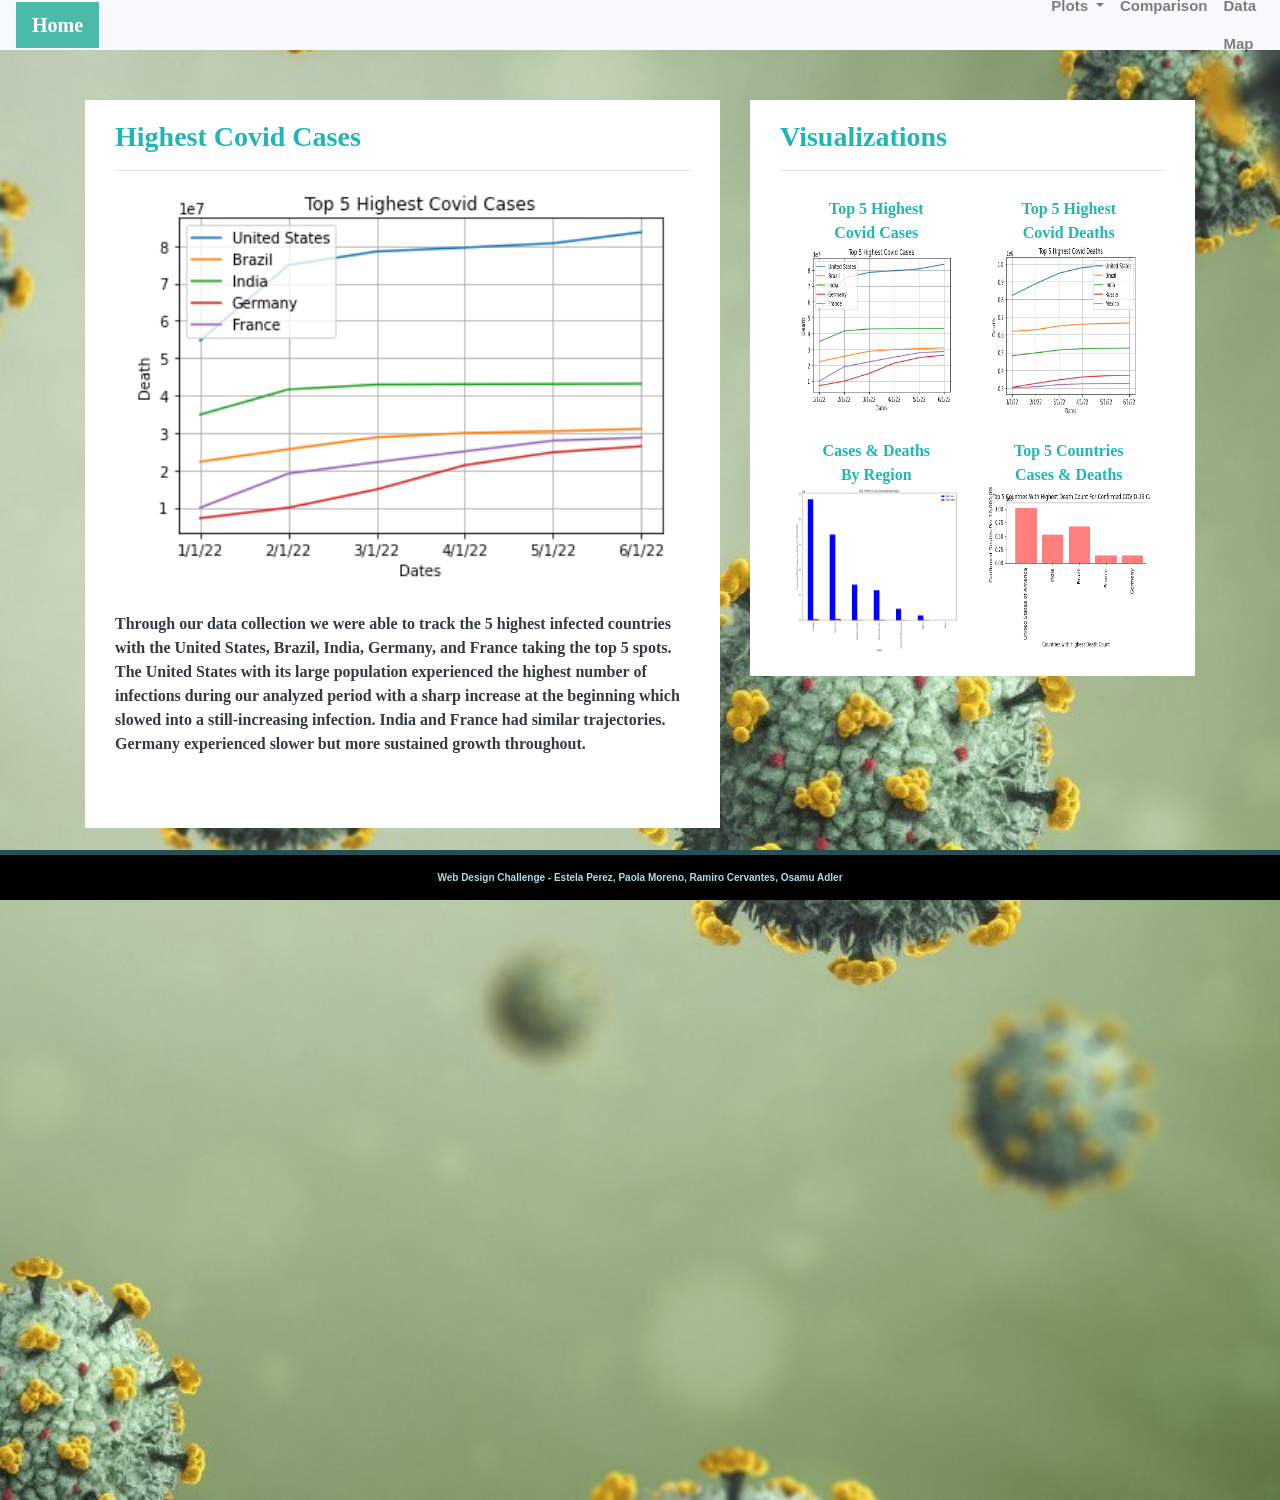
<file: visualizations/HighestCases.html>
<!DOCTYPE html>
<html lang="en">

<head>
  <meta charset="UTF-8">
  
  <link rel="stylesheet" href="https://stackpath.bootstrapcdn.com/bootstrap/4.3.1/css/bootstrap.min.css" integrity="sha384-ggOyR0iXCbMQv3Xipma34MD+dH/1fQ784/j6cY/iJTQUOhcWr7x9JvoRxT2MZw1T" crossorigin="anonymous">
  <link rel="stylesheet" href="../styles.css">
  <script src="https://code.jquery.com/jquery-3.3.1.slim.min.js" integrity="sha384-q8i/X+965DzO0rT7abK41JStQIAqVgRVzpbzo5smXKp4YfRvH+8abtTE1Pi6jizo" crossorigin="anonymous"></script>
  <script src="https://cdnjs.cloudflare.com/ajax/libs/popper.js/1.14.7/umd/popper.min.js" integrity="sha384-UO2eT0CpHqdSJQ6hJty5KVphtPhzWj9WO1clHTMGa3JDZwrnQq4sF86dIHNDz0W1" crossorigin="anonymous"></script>
  <script src="https://stackpath.bootstrapcdn.com/bootstrap/4.3.1/js/bootstrap.min.js" integrity="sha384-JjSmVgyd0p3pXB1rRibZUAYoIIy6OrQ6VrjIEaFf/nJGzIxFDsf4x0xIM+B07jRM" crossorigin="anonymous"></script>   
  <title>Top 5 Countries - Covid Cases</title>

</head>
<body>
  <div class="navigation">
      <nav class="navbar navbar-expand-lg navbar-light bg-light">
          <a class="navbar-brand" style="background-color: rgb(74, 187, 168); color:white" href="../index.html">Home</a>
          <button class="navbar-toggler" type="button" data-toggle="collapse" data-target="#navbarNavDropdown" aria-controls="navbarNavDropdown" aria-expanded="false" aria-label="Toggle navigation">
              <span class="navbar-toggler-icon"></span>
          </button>
          <div class="collapse navbar-collapse" id="navbarNavDropdown">
              <ul class="navbar-nav ml-auto">
                  <li class="nav-item dropdown">
                    <a class="nav-link dropdown-toggle" href="#" id="navbarDropdownMenuLink" role="button" data-toggle="dropdown" aria-haspopup="true" aria-expanded="false">
                          <strong>Plots</strong>
                      </a>
                      <div class="dropdown-menu" aria-labelledby="navbarDropdownMenuLink">
                          <a class="dropdown-item" href="HighestCases.html">Highest Covid Cases</a>
                          <a class="dropdown-item" href="HighestDeaths.html">Highest Covid Deaths</a>
                          <a class="dropdown-item" href="ByRegion.html">Cases & Deaths By Region</a>
                          <a class="dropdown-item" href="TopCountries.html">Cases & Deaths - Top 5</a>
                      </div>
                  </li>
                  <li class="nav-item">
                    <strong><a class="nav-link" href="Comparisons.html">Comparison</a>
                  </li>
                  <li class="nav-item">
                      <a class="nav-link" href="data.html">Data</a>
                  </li>
                  <li class="nav-item">
                    <a class="nav-link" href="https://paozmoreno.github.io/Project_3/leaflet">Map</a>
                 </li>
              </ul>
          </div>
      </nav>
  </div>
  <div class="container">
    <div class="row">
        <div class="col-lg-7 col-md-12">
            <div class="box" style="padding-bottom: 20px;">
                <h3 class="title">Highest Covid Cases</h3>
                <hr>
                <img src="../assets/images/Fig1.png"  alt="Top 5 Highest Covid Cases Graph">
                <p class="text-dark" style="padding-top:20px;">Through our data collection we were able to track the 5 highest infected countries with the United States, Brazil, India, Germany, and France taking the top 5 spots.  The United States with its large population experienced the highest number of infections during our analyzed period with a sharp increase at the beginning which slowed into a still-increasing infection.  India and France had similar trajectories. Germany experienced slower but more sustained growth throughout. </p>
                <p class="text-dark" style="padding-bottom:20px;"></p>
            </div>
        </div>
        <div class="col-lg-5 col-md-12">
            <div class="box">
                <h3 class="title">Visualizations</h3>
                <hr>
                <div class="container" id="center">
                    <div class="row" style="padding-bottom: 70px;">
                        <div class="col-6">
                            <div class="title">Top 5 Highest<br>Covid Cases</div>
                            <a href="HighestCases.html">
                            <img class="panel" src="../assets/images/Fig1.png" alt="Top 5 Highest Covid Cases Graph">
                            </a>
                        </div>
                        <div class="col-6">
                            <div class="title">Top 5 Highest<br>Covid Deaths</div>
                            <a href="HighestDeaths.html">
                            <img class="panel" src="../assets/images/Fig2.png" alt="Top 5 Highest Covid Deaths Graph">
                            </a>
                        </div>
                    </div>
                    <div class="row" style="padding-bottom: 70px;">
                        <div class="col-6">
                            <div class="title">Cases & Deaths<br>By Region</div>
                            <a href="ByRegion.html">
                            <img class="panel" src="../assets/images/Fig3.png" alt="Cases & Deaths By Region Graph">
                            </a>
                            
                        </div>
                        <div class="col-6">
                            <div class="title">Top 5 Countries<br>Cases & Deaths</div>
                            <a href="TopCountries.html">
                                <img class="panel" src="../assets/images/Fig4.png" alt="Top 5 Countries Cases and Deaths Graph">
                            </a>
                        </div>
                    </div>
                </div>
            </div>
        </div>
    </div>
</div>
<footer> Web Design Challenge - Estela Perez, Paola Moreno, Ramiro Cervantes, Osamu Adler </footer>



    
  
</body>
</html>
</file>
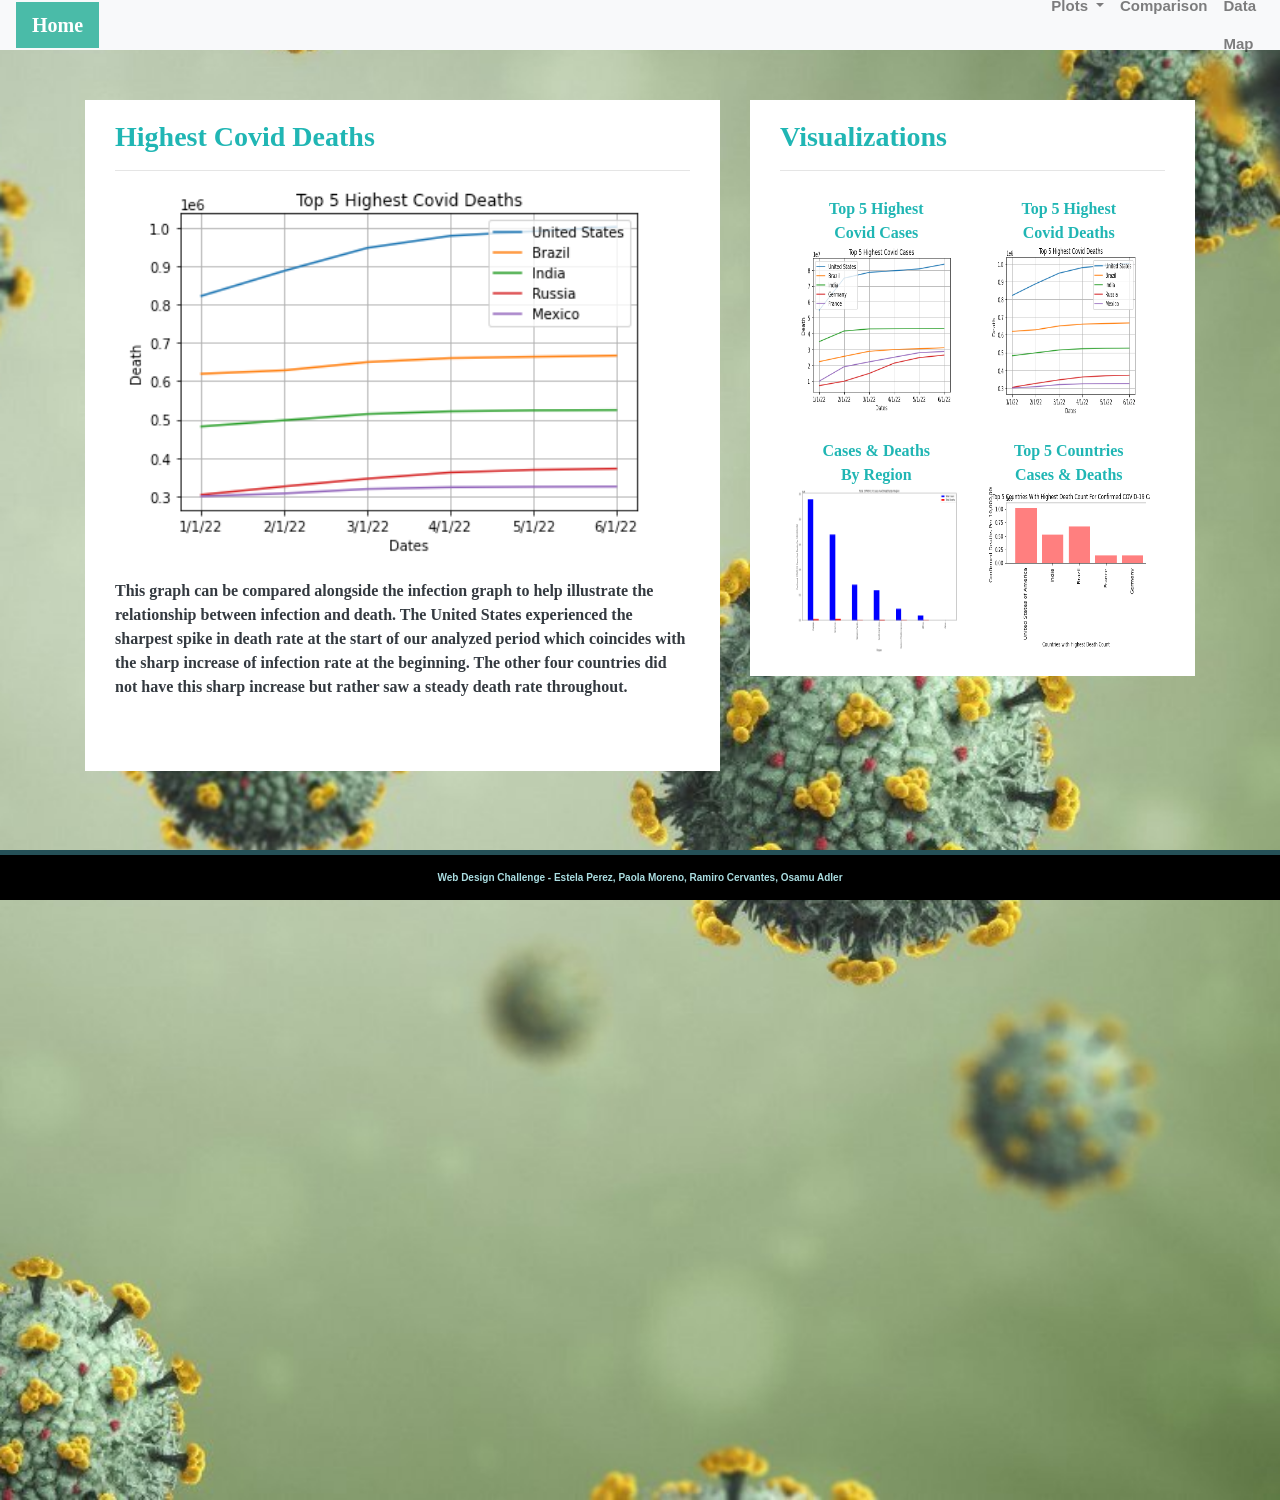
<file: visualizations/HighestDeaths.html>
<!DOCTYPE html>
<html lang="en">

<head>
  <meta charset="UTF-8">
  
  <link rel="stylesheet" href="https://stackpath.bootstrapcdn.com/bootstrap/4.3.1/css/bootstrap.min.css" integrity="sha384-ggOyR0iXCbMQv3Xipma34MD+dH/1fQ784/j6cY/iJTQUOhcWr7x9JvoRxT2MZw1T" crossorigin="anonymous">
  <link rel="stylesheet" href="../styles.css">
  <script src="https://code.jquery.com/jquery-3.3.1.slim.min.js" integrity="sha384-q8i/X+965DzO0rT7abK41JStQIAqVgRVzpbzo5smXKp4YfRvH+8abtTE1Pi6jizo" crossorigin="anonymous"></script>
  <script src="https://cdnjs.cloudflare.com/ajax/libs/popper.js/1.14.7/umd/popper.min.js" integrity="sha384-UO2eT0CpHqdSJQ6hJty5KVphtPhzWj9WO1clHTMGa3JDZwrnQq4sF86dIHNDz0W1" crossorigin="anonymous"></script>
  <script src="https://stackpath.bootstrapcdn.com/bootstrap/4.3.1/js/bootstrap.min.js" integrity="sha384-JjSmVgyd0p3pXB1rRibZUAYoIIy6OrQ6VrjIEaFf/nJGzIxFDsf4x0xIM+B07jRM" crossorigin="anonymous"></script>   
  <title>Top 5 Countries - Covid Deaths</title>

</head>
<body>
  <div class="navigation">
      <nav class="navbar navbar-expand-lg navbar-light bg-light">
          <a class="navbar-brand" style="background-color: rgb(74, 187, 168); color:white" href="../index.html">Home</a>
          <button class="navbar-toggler" type="button" data-toggle="collapse" data-target="#navbarNavDropdown" aria-controls="navbarNavDropdown" aria-expanded="false" aria-label="Toggle navigation">
              <span class="navbar-toggler-icon"></span>
          </button>
          <div class="collapse navbar-collapse" id="navbarNavDropdown">
              <ul class="navbar-nav ml-auto">
                  <li class="nav-item dropdown">
                    <a class="nav-link dropdown-toggle" href="#" id="navbarDropdownMenuLink" role="button" data-toggle="dropdown" aria-haspopup="true" aria-expanded="false">
                          <strong>Plots</strong>
                      </a>
                      <div class="dropdown-menu" aria-labelledby="navbarDropdownMenuLink">
                          <a class="dropdown-item" href="HighestCases.html">Highest Covid Cases</a>
                          <a class="dropdown-item" href="HighestDeaths.html">Highest Covid Deaths</a>
                          <a class="dropdown-item" href="ByRegion.html">Cases & Deaths By Region</a>
                          <a class="dropdown-item" href="TopCountries.html">Cases & Deaths - Top 5</a>
                      </div>
                  </li>
                  <li class="nav-item">
                    <strong><a class="nav-link" href="Comparisons.html">Comparison</a>
                  </li>
                  <li class="nav-item">
                      <a class="nav-link" href="data.html">Data</a>
                  </li>
                  <li class="nav-item">
                    <a class="nav-link" href="https://paozmoreno.github.io/Project_3/leaflet">Map</a>
                   </li>
              </ul>
          </div>
      </nav>
  </div>
  <div class="container">
    <div class="row">
        <div class="col-lg-7 col-md-12">
            <div class="box" style="padding-bottom: 20px;">
                <h3 class="title">Highest Covid Deaths</h3>
                <hr>
                <img src="../assets/images/Fig2.png"  alt="Top 5 Highest Covid Deaths Graph">
                <p class="text-dark" style="padding-top:20px;"> This graph can be compared alongside the infection graph to help illustrate the relationship between infection and death.  The United States experienced the sharpest spike in death rate at the start of our analyzed period which coincides with the sharp increase of infection rate at the beginning.  The other four  countries did not have this sharp increase but rather saw a steady death rate throughout.</p>
                <p class="text-dark" style="padding-bottom:20px;">
                </p>
                  
            </div>
        </div>
        <div class="col-lg-5 col-md-12">
            <div class="box">
                <h3 class="title">Visualizations</h3>
                <hr>
                <div class="container" id="center">
                    <div class="row" style="padding-bottom: 70px;">
                        <div class="col-6">
                            <div class="title">Top 5 Highest<br>Covid Cases</div>
                            <a href="HighestCases.html">
                            <img class="panel" src="../assets/images/Fig1.png" alt="Top 5 Highest Covid Cases Graph">
                            </a>
                        </div>
                        <div class="col-6">
                            <div class="title">Top 5 Highest<br>Covid Deaths</div>
                            <a href="HighestDeaths.html">
                            <img class="panel" src="../assets/images/Fig2.png" alt="Top 5 Highest Covid Deaths Graph">
                            </a>
                        </div>
                    </div>
                    <div class="row" style="padding-bottom: 70px;">
                        <div class="col-6">
                            <div class="title">Cases & Deaths<br>By Region</div>
                            <a href="ByRegion.html">
                            <img class="panel" src="../assets/images/Fig3.png" alt="Cases & Deaths By Region Graph">
                            </a>
                            
                        </div>
                        <div class="col-6">
                            <div class="title">Top 5 Countries<br>Cases & Deaths</div>
                            <a href="TopCountries.html">
                                <img class="panel" src="../assets/images/Fig4.png" alt="Top 5 Countries Cases and Deaths Graph">
                            </a>
                        </div>
                    </div>
                </div>
            </div>
        </div>
    </div>
</div>
<footer> Web Design Challenge - Estela Perez, Paola Moreno, Ramiro Cervantes, Osamu Adler </footer>



    
  
</body>
</html>
</file>
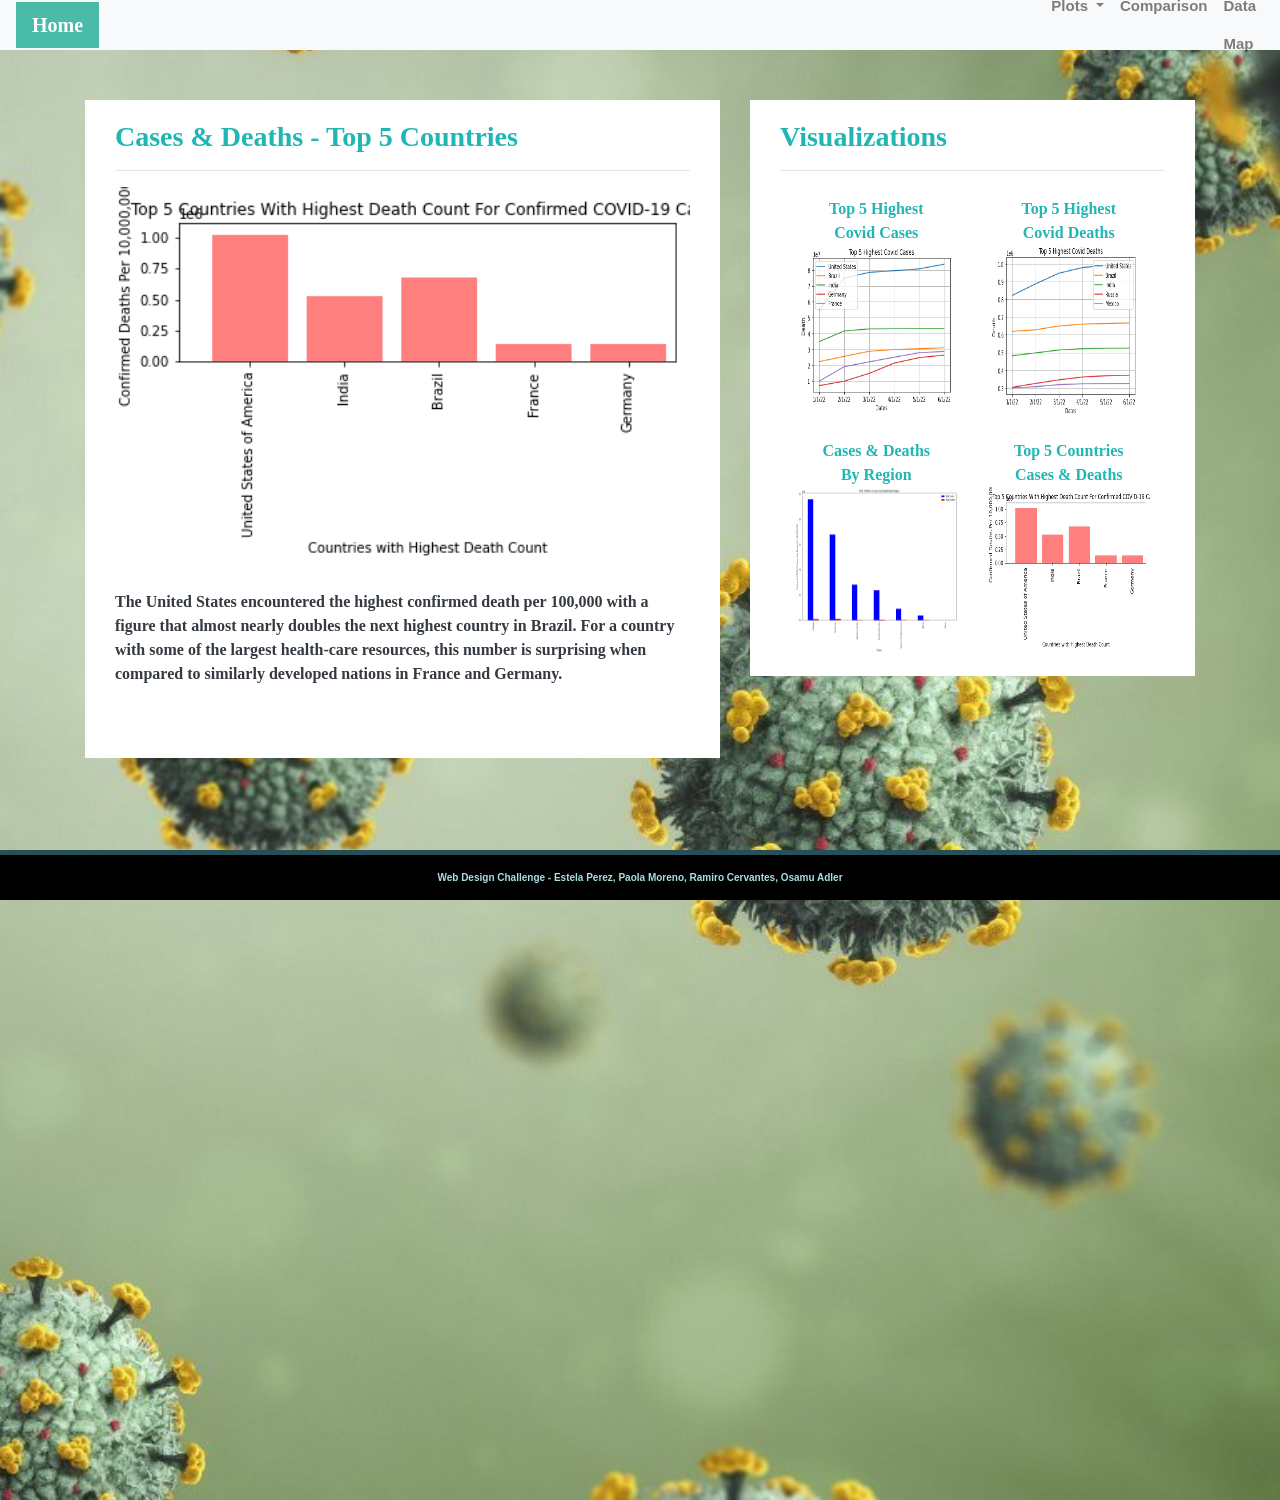
<file: visualizations/TopCountries.html>
<!DOCTYPE html>
<html lang="en">

<head>
  <meta charset="UTF-8">
  
  <link rel="stylesheet" href="https://stackpath.bootstrapcdn.com/bootstrap/4.3.1/css/bootstrap.min.css" integrity="sha384-ggOyR0iXCbMQv3Xipma34MD+dH/1fQ784/j6cY/iJTQUOhcWr7x9JvoRxT2MZw1T" crossorigin="anonymous">
  <link rel="stylesheet" href="../styles.css">
  <script src="https://code.jquery.com/jquery-3.3.1.slim.min.js" integrity="sha384-q8i/X+965DzO0rT7abK41JStQIAqVgRVzpbzo5smXKp4YfRvH+8abtTE1Pi6jizo" crossorigin="anonymous"></script>
  <script src="https://cdnjs.cloudflare.com/ajax/libs/popper.js/1.14.7/umd/popper.min.js" integrity="sha384-UO2eT0CpHqdSJQ6hJty5KVphtPhzWj9WO1clHTMGa3JDZwrnQq4sF86dIHNDz0W1" crossorigin="anonymous"></script>
  <script src="https://stackpath.bootstrapcdn.com/bootstrap/4.3.1/js/bootstrap.min.js" integrity="sha384-JjSmVgyd0p3pXB1rRibZUAYoIIy6OrQ6VrjIEaFf/nJGzIxFDsf4x0xIM+B07jRM" crossorigin="anonymous"></script>   
  <title>Top 5 Countries - Cases & Deaths</title>

</head>
<body>
  <div class="navigation">
      <nav class="navbar navbar-expand-lg navbar-light bg-light">
          <a class="navbar-brand" style="background-color: rgb(74, 187, 168); color:white" href="../index.html">Home</a>
          <button class="navbar-toggler" type="button" data-toggle="collapse" data-target="#navbarNavDropdown" aria-controls="navbarNavDropdown" aria-expanded="false" aria-label="Toggle navigation">
              <span class="navbar-toggler-icon"></span>
          </button>
          <div class="collapse navbar-collapse" id="navbarNavDropdown">
              <ul class="navbar-nav ml-auto">
                  <li class="nav-item dropdown">
                    <a class="nav-link dropdown-toggle" href="#" id="navbarDropdownMenuLink" role="button" data-toggle="dropdown" aria-haspopup="true" aria-expanded="false">
                          <strong>Plots</strong>
                      </a>
                      <div class="dropdown-menu" aria-labelledby="navbarDropdownMenuLink">
                          <a class="dropdown-item" href="HighestCases.html">Highest Covid Cases</a>
                          <a class="dropdown-item" href="HighestDeaths.html">Highest Covid Deaths</a>
                          <a class="dropdown-item" href="ByRegion.html">Cases & Deaths By Region</a>
                          <a class="dropdown-item" href="TopCountries.html">Cases & Deaths - Top 5</a>
                      </div>
                  </li>
                  <li class="nav-item">
                    <strong><a class="nav-link" href="Comparisons.html">Comparison</a>
                  </li>
                  <li class="nav-item">
                      <a class="nav-link" href="data.html">Data</a>
                  </li>
                  <li class="nav-item">
                    <a class="nav-link" href="https://paozmoreno.github.io/Project_3/leaflet">Map</a>
                   </li>
              </ul>
          </div>
      </nav>
  </div>
  <div class="container">
    <div class="row">
        <div class="col-lg-7 col-md-12">
            <div class="box" style="padding-bottom: 20px;">
                <h3 class="title">Cases & Deaths - Top 5 Countries</h3>
                <hr>
                <img src="../assets/images/Fig4.png"  alt="Top 5 Countries Cases and Deaths Graph">
                <p class="text-dark" style="padding-top:20px;">The United States encountered the highest confirmed death per 100,000 with a figure that almost nearly doubles the next highest country in Brazil. For a country with some of the largest health-care resources, this number is surprising when compared to similarly developed nations in France and Germany.  

                </p>
                <p class="text-dark" style="padding-bottom:20px;"> </p>
            </div>
        </div>
        <div class="col-lg-5 col-md-12">
            <div class="box">
                <h3 class="title">Visualizations</h3>
                <hr>
                <div class="container" id="center">
                    <div class="row" style="padding-bottom: 70px;">
                        <div class="col-6">
                            <div class="title">Top 5 Highest<br>Covid Cases</div>
                            <a href="HighestCases.html">
                            <img class="panel" src="../assets/images/Fig1.png" alt="Top 5 Highest Covid Cases Graph">
                            </a>
                        </div>
                        <div class="col-6">
                            <div class="title">Top 5 Highest<br>Covid Deaths</div>
                            <a href="HighestDeaths.html">
                            <img class="panel" src="../assets/images/Fig2.png" alt="Top 5 Highest Covid Deaths Graph">
                            </a>
                        </div>
                    </div>
                    <div class="row" style="padding-bottom: 70px;">
                        <div class="col-6">
                            <div class="title">Cases & Deaths<br>By Region</div>
                            <a href="ByRegion.html">
                            <img class="panel" src="../assets/images/Fig3.png" alt="Cases & Deaths By Region Graph">
                            </a>
                            
                        </div>
                        <div class="col-6">
                            <div class="title">Top 5 Countries<br>Cases & Deaths</div>
                            <a href="TopCountries.html">
                                <img class="panel" src="../assets/images/Fig4.png" alt="Top 5 Countries Cases and Deaths Graph">
                            </a>
                        </div>
                    </div>
                </div>
            </div>
        </div>
    </div>
</div>
<footer> Web Design Challenge - Estela Perez, Paola Moreno, Ramiro Cervantes, Osamu Adler </footer>



    
  
</body>
</html>
</file>
<file: styles.css>
body {
    background-image: url("Miscellaneous/img2.jpeg");
    height: 1500px;
    background-position: center;
    background-repeat: repeat;
    background-size: cover;
  }
  
  .navbar {
    max-height: 50px;
  }
  .navigation .navbar-brand {
    color: rgb(52, 149, 165);
    margin-left: 0px;
    padding: inherit;
    font-weight: bold;
    background-color: rgb(255, 255, 255);
    font-family: cochin;
  }
  .navbar {
    background-color: rgb(255, 255, 255);
    font-size: 25px; 
  }
  .active, .dropdown-menu .dropdown-item:active a:hover {
    background-color: rgb(255,255,255);
  }
  .dropdown-item {
    color: rgba(52, 150, 165, 0.75);
  }
  .dropdown .dropdown-menu .dropdown-item:active, .dropdown .dropdown-menu .dropdown-item:hover {
    background-color: rgba(20, 22, 22, 0.75);
  }
  
  .nav-link:hover {
    background-color:rgba(52, 150, 165, 0.75);
   }
  
  .navbar-brand:hover {
  color: rgb(45, 158, 175);
  }
  a {
    color: rgb(231, 231, 231);
    font-size: 15px;
  }
  
  img{
    width:100%;
    height:100%;
  }
  .active, .panel:hover {
    border-color:rgb(31, 195, 192);
    border-style: solid;
    
  }
  .vizualization {
    width:50%;
    height:50%;
  }
  
  .title {
    color: rgb(32, 182, 180);
    font-family: cochin;
    font-weight: bolder;
    padding-top: 10px;
  }
  
  p {
  color: rgb(52, 149, 165);
  font-family: 'segoe ui';
  font-size: 16px;
  }
  
  .box {
    margin-top: 50px;
    margin-bottom: 60px;
    padding: 10px 30px 10px;
    color: #ffffff;
    background-color: rgb(255, 255, 255);
  
  }
  
  .table {
    font-size: 15px;
    border-top-color: rgb(255, 255, 255);
  }
  
  footer {
  background-color: #000000;
  border-top-style: solid;
  border-top-width: 5px;
  border-top-color: rgb(37, 80, 87);
  color: rgb(171, 222, 226);
  min-height: 50px;
  font-family: Menlo, Helvetica, sans-serif;
  font-size: 10px;
  text-align: center;
  position: fixed;
  left: 0;
  bottom: 0;
  width: 100%;
  padding-top: 15px;
  }
  
  @media(max-width: 992px) {
    .navbar-expand-lg {
    background-color: #000000;
    }
    .navbar {
      max-height: none;
      padding: inherit;
    }
    .navbar div {
      margin: inherit;
      background-color: rgb(255,255,255);
    }
    .navbar-brand {
      padding: 10px;
    }
    button{
      margin-right: 30px;
    }
    button:focus {
      outline: 1px dotted;
      outline: auto 5px;
    }
  }

  #center {
    text-align: center;
  }
</file>
